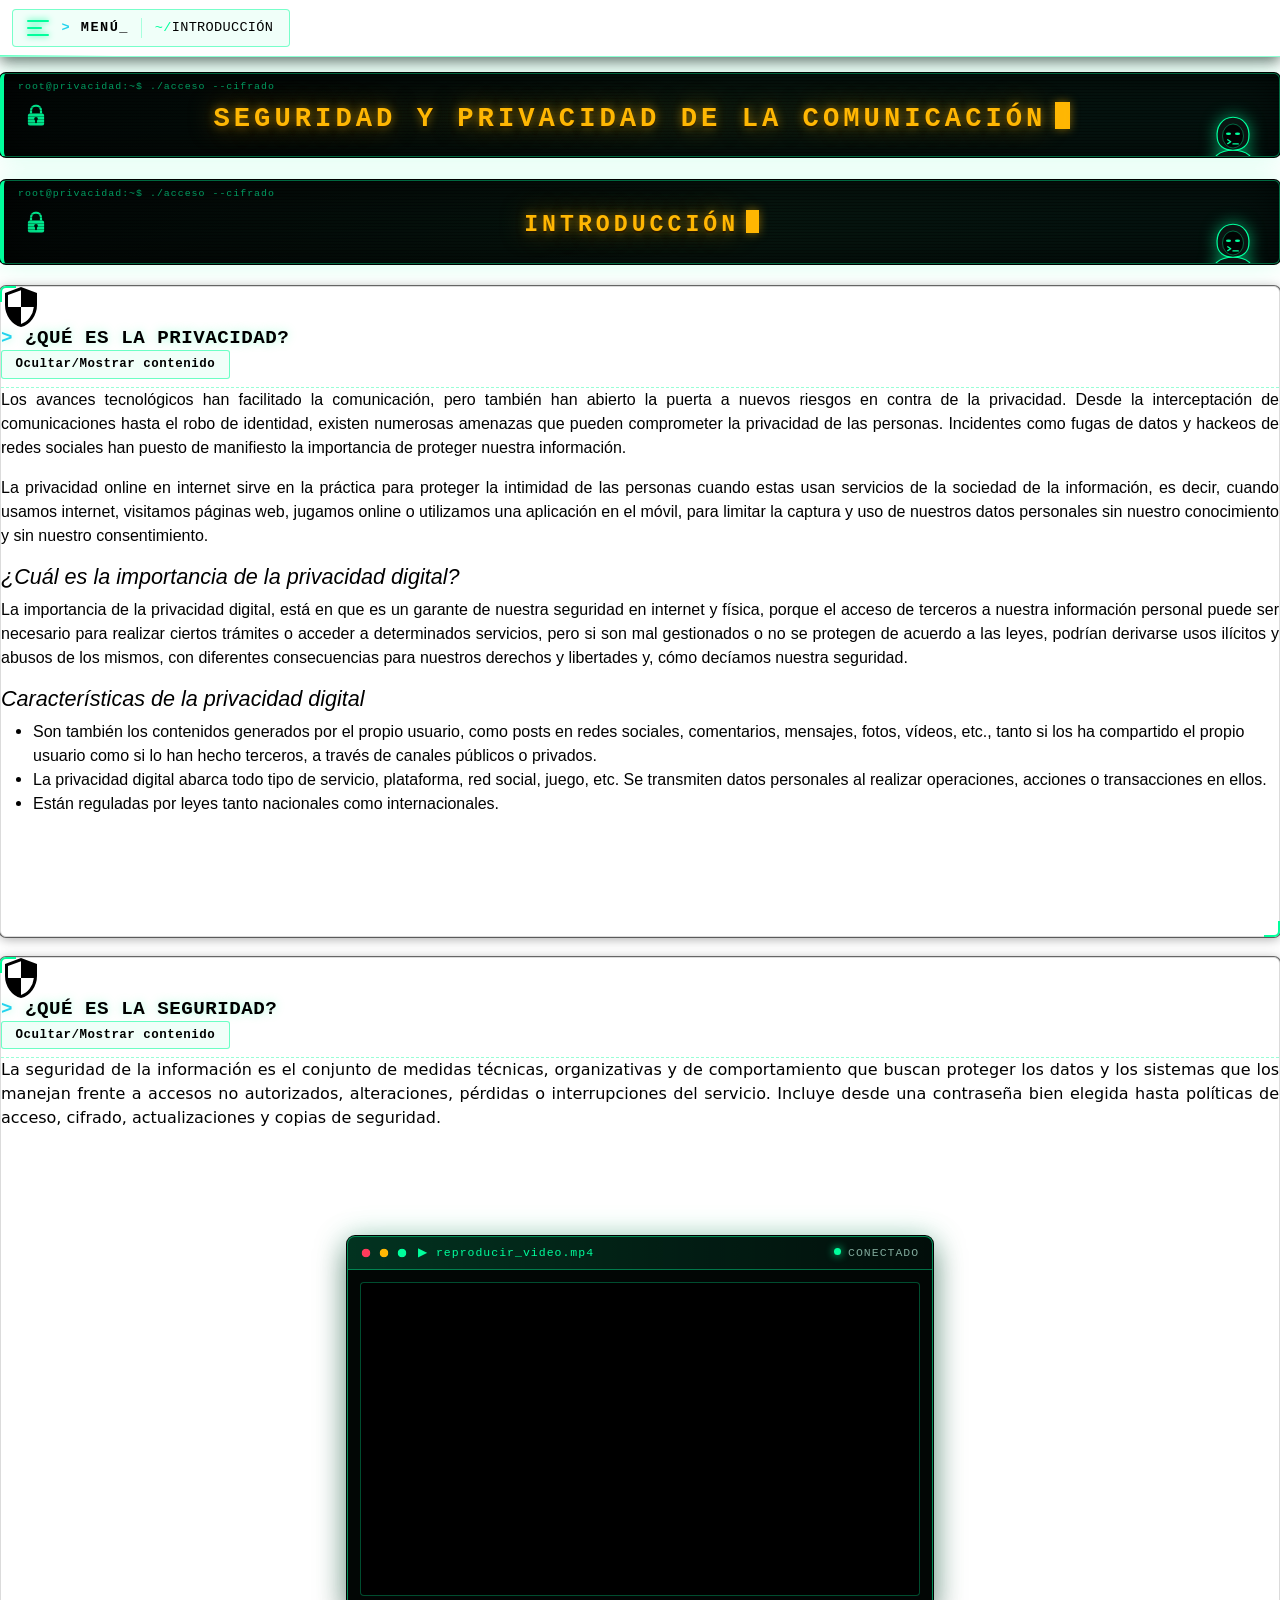
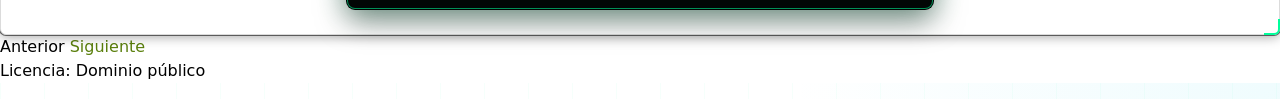
<file: seguridad-y-privacidad-de-la-comunicacion_web/index.html>
<!DOCTYPE html>
<html lang="es" id="exe-index">
<head>
<meta charset="utf-8">
<meta name="generator" content="eXeLearning v4.0.6">
<meta name="viewport" content="width=device-width, initial-scale=1">
<meta name="exe-pass-score" content="5">
<title>Seguridad y Privacidad de la Comunicación</title>
<link rel="icon" type="image/x-icon" href="libs/favicon.ico">
<script>document.querySelector("html").classList.add("js");</script><script src="libs/jquery/jquery.min.js"> </script><script src="libs/common_i18n.js"> </script><script src="libs/common.js"> </script><script src="libs/exe_export.js"> </script><script src="libs/bootstrap/bootstrap.bundle.min.js"> </script><link rel="stylesheet" href="libs/bootstrap/bootstrap.min.css">
<script src="idevices/text/text.js"></script><link rel="stylesheet" href="idevices/text/text.css">
<link rel="stylesheet" href="content/css/base.css"><script src="theme/style.js"> </script><link rel="stylesheet" href="theme/content.css">
</head>
<body class="exe-export exe-web-site">
<script>document.body.className+=" js"</script>
<div class="exe-content exe-export pre-js siteNav-hidden"><a href="#ebb92791-56df-4871-819d-9827d9f3313c" id="skipNav">Skip to content</a> <nav id="siteNav">
<ul>
<li class="active"> <a href="index.html" class="active main-node no-ch">INTRODUCCIÓN</a>
</li>
<li> <a href="html/objetivo.html" class="no-ch">OBJETIVO</a>
</li>
<li> <a href="html/desarrollo-de-temas.html" class="daddy">DESARROLLO DE TEMAS</a>
<ul class="other-section">
<li> <a href="html/comunicacion-digital-y-sus-riesgos.html" class="no-ch">COMUNICACIÓN DIGITAL Y SUS RIESGOS</a>
</li>
<li> <a href="html/ataques-ciberneticos.html" class="no-ch">ATAQUES CIBERNÉTICOS</a>
</li>
<li> <a href="html/malware.html" class="no-ch">MALWARE</a>
</li>
<li> <a href="html/dark-web.html" class="no-ch">DARK WEB</a>
</li>
<li> <a href="html/seguridad-de-los-datos.html" class="no-ch">SEGURIDAD DE LOS DATOS</a>
</li>
<li> <a href="html/que-hacer-si-eres-victima-de-un-fraude.html" class="no-ch">QUÉ HACER SI ERES VICTIMA DE UN FRAUDE</a>
</li>
</ul>
</li>
<li> <a href="html/cuestionario.html" class="no-ch">CUESTIONARIO</a>
</li>
<li> <a href="html/referencias.html" class="no-ch">REFERENCIAS</a>
</li>
<li> <a href="html/prompts.html" class="no-ch">PROMPTS</a>
</li>
</ul>
</nav><main id="ebb92791-56df-4871-819d-9827d9f3313c" class="page"> 
<header class="main-header">
<div class="package-header"><p class="package-title">Seguridad y Privacidad de la Comunicación</p></div>
<div class="page-header"><h1 class="page-title">INTRODUCCIÓN</h1></div>
</header><div id="page-content-ebb92791-56df-4871-819d-9827d9f3313c" class="page-content">
<article id="block-mvhnlk3l-m080858y5" class="box">
<header class="box-head">
<div class="box-icon exe-icon">
<span class="exe-material-icon" style="--exe-material-icon-url:url('data:image/svg+xml;utf8,%3Csvg%20xmlns%3D%22http%3A%2F%2Fwww.w3.org%2F2000%2Fsvg%22%20width%3D%2248%22%20height%3D%2248%22%20viewBox%3D%220%20-960%20960%20960%22%3E%3Cpath%20d%3D%22M480-80q-140-35-230-162.5T160-522v-238l320-120%20320%20120v238q0%20152-90%20279.5T480-80Zm0-62q106-35%20175.5-128.5T737-480H480v-335l-260%2097v196q0%2012%20.5%2020.5T223-480h257v338Z%22%2F%3E%3C%2Fsvg%3E');" aria-hidden="true"></span>
</div>
<h1 class="box-title">¿QUÉ ES LA PRIVACIDAD?</h1>
<button class="box-toggle box-toggle-on" title="Toggle content">
<span>Toggle content</span>
</button></header>
<div class="box-content">
<div id="idevice-1792559424511-eyf18ffo0" class="idevice_node text" data-idevice-path="idevices/text/" data-idevice-type="text" data-idevice-component-type="json" data-idevice-json-data="{&quot;ideviceId&quot;:&quot;idevice-1792559424511-eyf18ffo0&quot;}">
<div class="exe-text-template">
    <p style="text-align: justify;"><span style="font-family: helvetica, arial, sans-serif;">Los avances tecnológicos han facilitado la comunicación, pero también han abierto la puerta a nuevos riesgos en contra de la privacidad. Desde la interceptación de comunicaciones hasta el robo de identidad, existen numerosas amenazas que pueden comprometer la privacidad de las personas. Incidentes como fugas de datos y hackeos de redes sociales han puesto de manifiesto la importancia de proteger nuestra información.</span></p>
<p style="text-align: justify;"><span style="font-family: helvetica, arial, sans-serif;">La privacidad online en internet sirve en la práctica para proteger la intimidad de las personas cuando estas usan servicios de la sociedad de la información, es decir, cuando usamos internet, visitamos páginas web, jugamos online o utilizamos una aplicación en el móvil, para limitar la captura y uso de nuestros datos personales sin nuestro conocimiento y sin nuestro consentimiento.</span></p>
<h3 style="text-align: justify;"><em><span style="font-family: helvetica, arial, sans-serif;">¿Cuál es la importancia de la privacidad digital?</span></em></h3>
<p style="text-align: justify;"><span style="font-family: helvetica, arial, sans-serif;">La importancia de la privacidad digital, está en que es un garante de nuestra seguridad en internet y física, porque el acceso de terceros a nuestra información personal puede ser necesario para realizar ciertos trámites o acceder a determinados servicios, pero si son mal gestionados o no se protegen de acuerdo a las leyes, podrían derivarse usos ilícitos y abusos de los mismos, con diferentes consecuencias para nuestros derechos y libertades y, cómo decíamos nuestra seguridad.</span></p>
<h3 style="text-align: justify;"><span style="font-family: helvetica, arial, sans-serif;"><em>Características de la privacidad digital</em></span></h3>
<ul>
<li><span style="font-family: helvetica, arial, sans-serif;">Son también los contenidos generados por el propio usuario, como posts en redes sociales, comentarios, mensajes, fotos, vídeos, etc., tanto si los ha compartido el propio usuario como si lo han hecho terceros, a través de canales públicos o privados.</span></li>
<li><span style="font-family: helvetica, arial, sans-serif;">La privacidad digital abarca todo tipo de servicio, plataforma, red social, juego, etc. Se transmiten datos personales al realizar operaciones, acciones o transacciones en ellos.</span></li>
<li><span style="font-family: helvetica, arial, sans-serif;">Están reguladas por leyes tanto nacionales como internacionales.<br /><br /></span></li>
</ul>
<p><span style="font-family: helvetica, arial, sans-serif;"></span><br /></p>
<p><br /></p>
</div>
</div>
</div>
</article><article id="block-mvid5z92-rrd4bw7ky" class="box">
<header class="box-head">
<div class="box-icon exe-icon">
<span class="exe-material-icon" style="--exe-material-icon-url:url('data:image/svg+xml;utf8,%3Csvg%20xmlns%3D%22http%3A%2F%2Fwww.w3.org%2F2000%2Fsvg%22%20width%3D%2248%22%20height%3D%2248%22%20viewBox%3D%220%20-960%20960%20960%22%3E%3Cpath%20d%3D%22M480-80q-140-35-230-162.5T160-522v-238l320-120%20320%20120v238q0%20152-90%20279.5T480-80Zm0-62q106-35%20175.5-128.5T737-480H480v-335l-260%2097v196q0%2012%20.5%2020.5T223-480h257v338Z%22%2F%3E%3C%2Fsvg%3E');" aria-hidden="true"></span>
</div>
<h1 class="box-title">¿QUÉ ES LA SEGURIDAD?</h1>
<button class="box-toggle box-toggle-on" title="Toggle content">
<span>Toggle content</span>
</button></header>
<div class="box-content">
<div id="idevice-mvid5z93-irjhwxo6o" class="idevice_node text" data-idevice-path="idevices/text/" data-idevice-type="text" data-idevice-component-type="json" data-idevice-json-data="{&quot;ideviceId&quot;:&quot;idevice-mvid5z93-irjhwxo6o&quot;}">
<div class="exe-text-template">
    <p style="text-align: justify;">La seguridad de la información es el conjunto de medidas técnicas, organizativas y de comportamiento que buscan proteger los datos y los sistemas que los manejan frente a accesos no autorizados, alteraciones, pérdidas o interrupciones del servicio. Incluye desde una contraseña bien elegida hasta políticas de acceso, cifrado, actualizaciones y copias de seguridad.</p>
<p><span style="font-family: helvetica, arial, sans-serif;"></span><br /></p>
<p><br /></p>
</div>
</div><div id="idevice-1792610304943-hxqbh1qv2" class="idevice_node text" data-idevice-path="idevices/text/" data-idevice-type="text" data-idevice-component-type="json" data-idevice-json-data="{&quot;ideviceId&quot;:&quot;idevice-1792610304943-hxqbh1qv2&quot;}">
<div class="exe-text-template">
    <p style="text-align: center;"><iframe width="560" height="314" src="https://www.youtube.com/embed/rHDTJQKW2y8?si=7HgC1B48AHQ8g0Qu" allowfullscreen="allowfullscreen" referrerpolicy="strict-origin-when-cross-origin"></iframe></p>
<p style="text-align: center;"></p>
</div>
</div>
</div>
</article>
</div></main><div class="nav-buttons">
<span class="nav-button nav-button-left" aria-hidden="true"><span>Anterior</span></span>
<a href="html/objetivo.html" title="Siguiente" class="nav-button nav-button-right"><span>Siguiente</span></a>
</div>
<footer id="siteFooter"><div id="siteFooterContent"> <div id="packageLicense" class=""> <p> <span class="license-label">Licencia: </span><span class="license">Dominio público</span></p>
</div>
</div></footer>
</div>

</body>
</html>
</file>
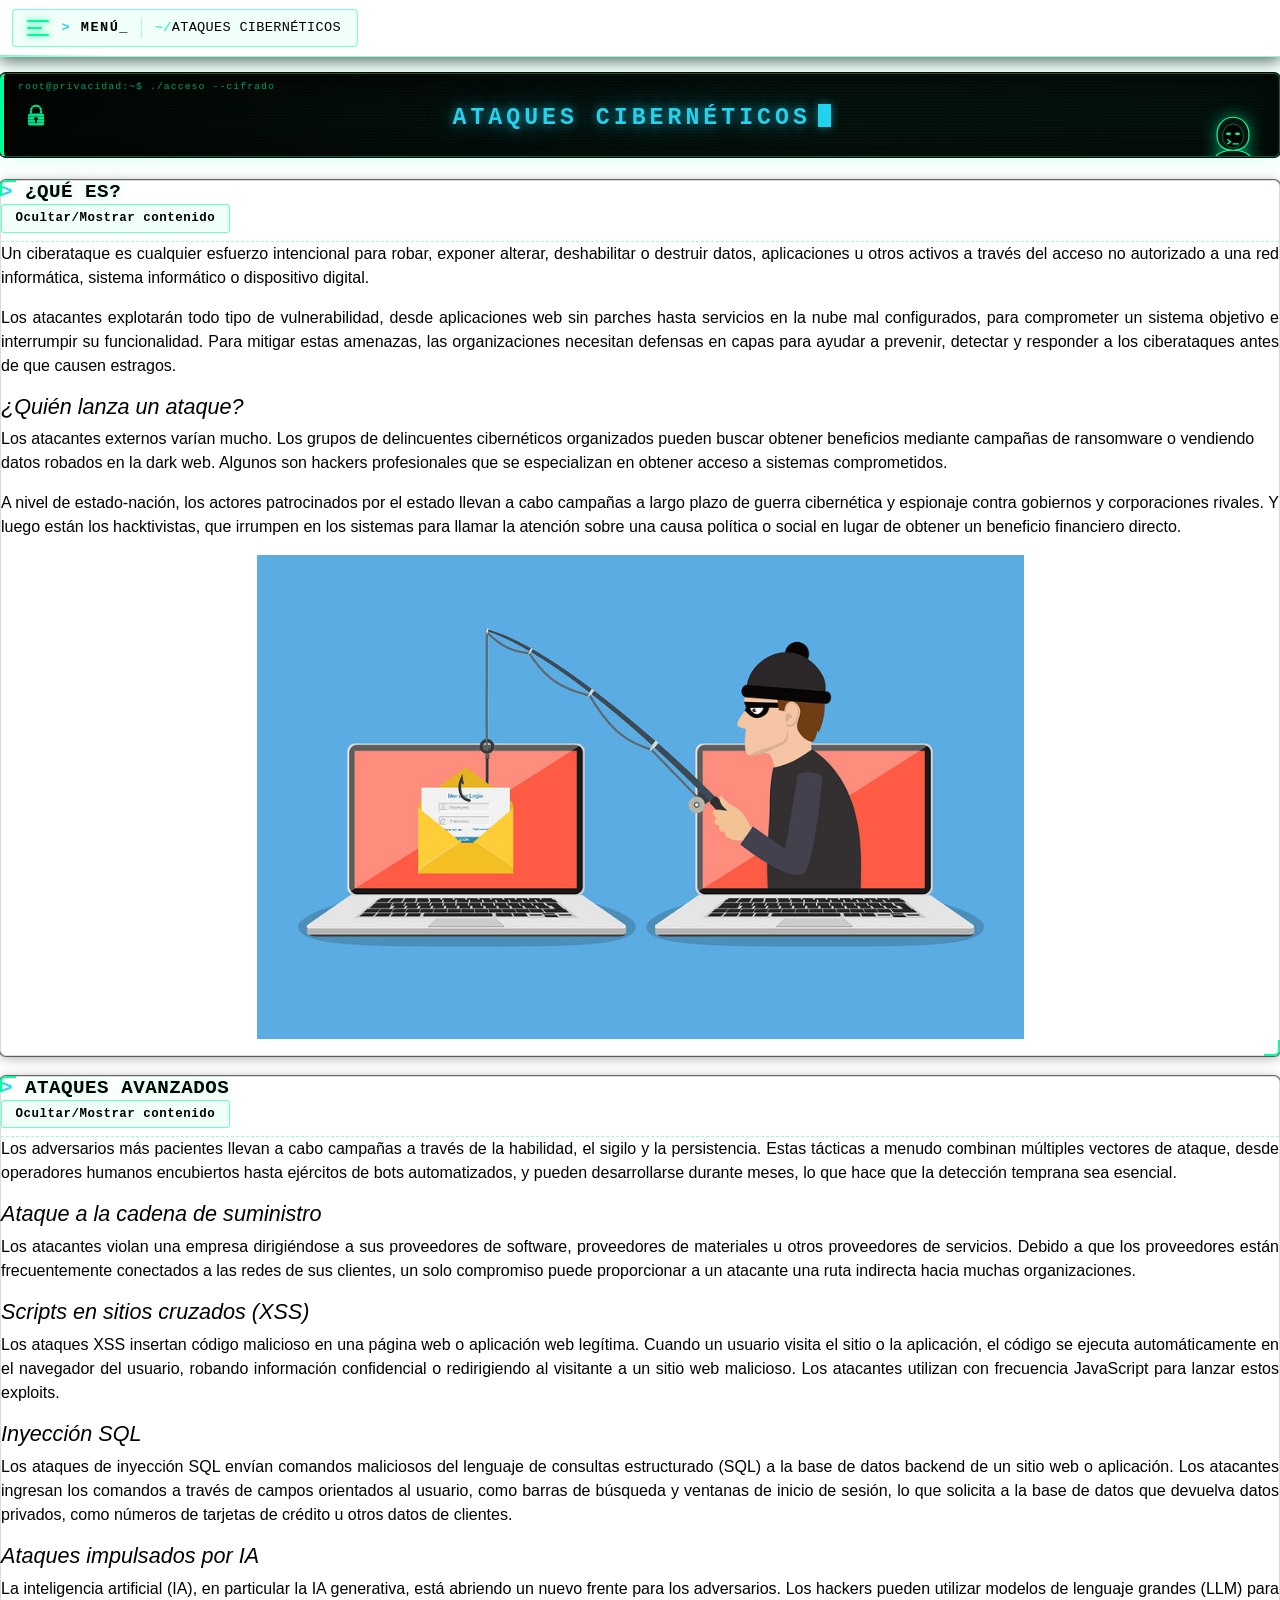
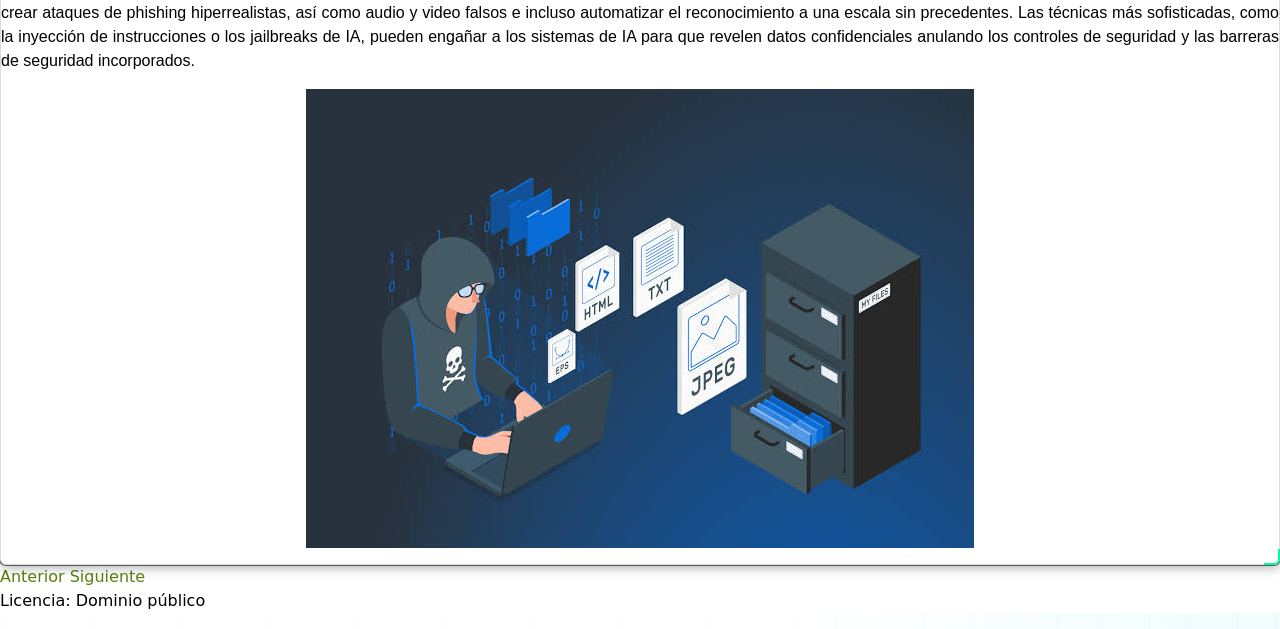
<file: seguridad-y-privacidad-de-la-comunicacion_web/html/ataques-ciberneticos.html>
<!DOCTYPE html>
<html lang="es" id="exe-page-mvj1wdok-emo0sahao">
<head>
<meta charset="utf-8">
<meta name="generator" content="eXeLearning v4.0.6">
<meta name="viewport" content="width=device-width, initial-scale=1">
<meta name="exe-pass-score" content="5">
<title>ATAQUES CIBERNÉTICOS | Seguridad y Privacidad de la Comunicación</title>
<link rel="icon" type="image/x-icon" href="../libs/favicon.ico">
<script>document.querySelector("html").classList.add("js");</script><script src="../libs/jquery/jquery.min.js"> </script><script src="../libs/common_i18n.js"> </script><script src="../libs/common.js"> </script><script src="../libs/exe_export.js"> </script><script src="../libs/bootstrap/bootstrap.bundle.min.js"> </script><link rel="stylesheet" href="../libs/bootstrap/bootstrap.min.css">
<script src="../idevices/text/text.js"></script><link rel="stylesheet" href="../idevices/text/text.css">
<link rel="stylesheet" href="../content/css/base.css"><script src="../theme/style.js"> </script><link rel="stylesheet" href="../theme/content.css">
</head>
<body class="exe-export exe-web-site">
<script>document.body.className+=" js"</script>
<div class="exe-content exe-export pre-js siteNav-hidden"><a href="#page-mvj1wdok-emo0sahao" id="skipNav">Skip to content</a> <nav id="siteNav">
<ul>
<li> <a href="../index.html" class="main-node no-ch">INTRODUCCIÓN</a>
</li>
<li> <a href="../html/objetivo.html" class="no-ch">OBJETIVO</a>
</li>
<li class="current-page-parent"> <a href="../html/desarrollo-de-temas.html" class="daddy">DESARROLLO DE TEMAS</a>
<ul class="other-section">
<li> <a href="../html/comunicacion-digital-y-sus-riesgos.html" class="no-ch">COMUNICACIÓN DIGITAL Y SUS RIESGOS</a>
</li>
<li class="active"> <a href="../html/ataques-ciberneticos.html" class="active no-ch">ATAQUES CIBERNÉTICOS</a>
</li>
<li> <a href="../html/malware.html" class="no-ch">MALWARE</a>
</li>
<li> <a href="../html/dark-web.html" class="no-ch">DARK WEB</a>
</li>
<li> <a href="../html/seguridad-de-los-datos.html" class="no-ch">SEGURIDAD DE LOS DATOS</a>
</li>
<li> <a href="../html/que-hacer-si-eres-victima-de-un-fraude.html" class="no-ch">QUÉ HACER SI ERES VICTIMA DE UN FRAUDE</a>
</li>
</ul>
</li>
<li> <a href="../html/cuestionario.html" class="no-ch">CUESTIONARIO</a>
</li>
<li> <a href="../html/referencias.html" class="no-ch">REFERENCIAS</a>
</li>
<li> <a href="../html/prompts.html" class="no-ch">PROMPTS</a>
</li>
</ul>
</nav><main id="page-mvj1wdok-emo0sahao" class="page"> 
<header class="main-header">
<div class="package-header"><p class="package-title">Seguridad y Privacidad de la Comunicación</p></div>
<div class="page-header"><h1 class="page-title">ATAQUES CIBERNÉTICOS</h1></div>
</header><div id="page-content-page-mvj1wdok-emo0sahao" class="page-content">
<article id="block-mvjsylsu-i1tm00uxz" class="box">
<header class="box-head no-icon">
<h1 class="box-title">¿QUÉ ES?</h1>
<button class="box-toggle box-toggle-on" title="Toggle content">
<span>Toggle content</span>
</button></header>
<div class="box-content">
<div id="idevice-1792689363677-8v18amh8e" class="idevice_node text" data-idevice-path="../idevices/text/" data-idevice-type="text" data-idevice-component-type="json" data-idevice-json-data="{&quot;ideviceId&quot;:&quot;idevice-1792689363677-8v18amh8e&quot;}">
<div class="exe-text-template">
    <p style="text-align: justify;"><span style="font-family: helvetica, arial, sans-serif;">Un ciberataque es cualquier esfuerzo intencional para robar, exponer alterar, deshabilitar o destruir datos, aplicaciones u otros activos a través del acceso no autorizado a una red informática, sistema informático o dispositivo digital.</span></p>
<p style="text-align: justify;"><span style="font-family: helvetica, arial, sans-serif;">Los atacantes explotarán todo tipo de vulnerabilidad, desde aplicaciones web sin parches hasta servicios en la nube mal configurados, para comprometer un sistema objetivo e interrumpir su funcionalidad. Para mitigar estas amenazas, las organizaciones necesitan defensas en capas para ayudar a prevenir, detectar y responder a los ciberataques antes de que causen estragos.</span></p>
<h3 style="text-align: justify;"><span style="color: #000000;"><em><span style="font-family: helvetica, arial, sans-serif;">¿Quién lanza un ataque?</span></em></span></h3>
<p><span style="font-family: helvetica, arial, sans-serif;">Los atacantes externos varían mucho. Los grupos de delincuentes cibernéticos organizados pueden buscar obtener beneficios mediante campañas de ransomware o vendiendo datos robados en la dark web. Algunos son hackers profesionales que se especializan en obtener acceso a sistemas comprometidos. </span></p>
<p><span style="font-family: helvetica, arial, sans-serif;">A nivel de estado-nación, los actores patrocinados por el estado llevan a cabo campañas a largo plazo de guerra cibernética y espionaje contra gobiernos y corporaciones rivales. Y luego están los hacktivistas, que irrumpen en los sistemas para llamar la atención sobre una causa política o social en lugar de obtener un beneficio financiero directo.</span><span style="font-family: helvetica, arial, sans-serif;"></span></p>
<p><span style="font-family: helvetica, arial, sans-serif;"><img src="../content/resources/bigstock-Login-Into-Account-In-Email-En-239697814.jpeg" width="767" height="483" alt="" style="display: block; margin-left: auto; margin-right: auto;" /></span></p>
</div>
</div>
</div>
</article><article id="block-mvjwrzgn-vosg3sc7z" class="box">
<header class="box-head no-icon">
<h1 class="box-title">ATAQUES AVANZADOS</h1>
<button class="box-toggle box-toggle-on" title="Toggle content">
<span>Toggle content</span>
</button></header>
<div class="box-content">
<div id="idevice-mvjwrzgn-s3l4wvwdv" class="idevice_node text" data-idevice-path="../idevices/text/" data-idevice-type="text" data-idevice-component-type="json" data-idevice-json-data="{&quot;ideviceId&quot;:&quot;idevice-mvjwrzgn-s3l4wvwdv&quot;}">
<div class="exe-text-template">
    <p style="text-align: justify;"><span style="font-family: helvetica, arial, sans-serif;">Los adversarios más pacientes llevan a cabo campañas a través de la habilidad, el sigilo y la persistencia. Estas tácticas a menudo combinan múltiples vectores de ataque, desde operadores humanos encubiertos hasta ejércitos de bots automatizados, y pueden desarrollarse durante meses, lo que hace que la detección temprana sea esencial.</span></p>
<h3 style="text-align: justify;"><span style="font-family: helvetica, arial, sans-serif;"><em>Ataque a la cadena de suministro</em></span></h3>
<p style="text-align: justify;"><span style="font-family: helvetica, arial, sans-serif;">Los atacantes violan una empresa dirigiéndose a sus proveedores de software, proveedores de materiales u otros proveedores de servicios. Debido a que los proveedores están frecuentemente conectados a las redes de sus clientes, un solo compromiso puede proporcionar a un atacante una ruta indirecta hacia muchas organizaciones.</span></p>
<h3 style="text-align: justify;"><span style="font-family: helvetica, arial, sans-serif;"><em>Scripts en sitios cruzados (XSS)</em></span></h3>
<p style="text-align: justify;"><span style="font-family: helvetica, arial, sans-serif;">Los ataques XSS insertan código malicioso en una página web o aplicación web legítima. Cuando un usuario visita el sitio o la aplicación, el código se ejecuta automáticamente en el navegador del usuario, robando información confidencial o redirigiendo al visitante a un sitio web malicioso. Los atacantes utilizan con frecuencia JavaScript para lanzar estos exploits.</span></p>
<h3 style="text-align: justify;"><em><span style="font-family: helvetica, arial, sans-serif;">Inyección SQL</span></em></h3>
<p style="text-align: justify;"><span style="font-family: helvetica, arial, sans-serif;">Los ataques de inyección SQL envían comandos maliciosos del lenguaje de consultas estructurado (SQL) a la base de datos backend de un sitio web o aplicación. Los atacantes ingresan los comandos a través de campos orientados al usuario, como barras de búsqueda y ventanas de inicio de sesión, lo que solicita a la base de datos que devuelva datos privados, como números de tarjetas de crédito u otros datos de clientes.</span></p>
<h3 style="text-align: justify;"><em><span style="font-family: helvetica, arial, sans-serif;">Ataques impulsados por IA</span></em></h3>
<p style="text-align: justify;"><span style="font-family: helvetica, arial, sans-serif;">La inteligencia artificial (IA), en particular la IA generativa, está abriendo un nuevo frente para los adversarios. Los hackers pueden utilizar modelos de lenguaje grandes (LLM) para crear ataques de phishing hiperrealistas, así como audio y video falsos e incluso automatizar el reconocimiento a una escala sin precedentes. Las técnicas más sofisticadas, como la inyección de instrucciones o los jailbreaks de IA, pueden engañar a los sistemas de IA para que revelen datos confidenciales anulando los controles de seguridad y las barreras de seguridad incorporados.</span></p>
<p><span style="font-family: helvetica, arial, sans-serif;"><img src="../content/resources/images (10).jpg" width="668" height="459" alt="" style="display: block; margin-left: auto; margin-right: auto;" /></span></p>
</div>
</div>
</div>
</article>
</div></main><div class="nav-buttons">
<a href="../html/comunicacion-digital-y-sus-riesgos.html" title="Anterior" class="nav-button nav-button-left"><span>Anterior</span></a>
<a href="../html/malware.html" title="Siguiente" class="nav-button nav-button-right"><span>Siguiente</span></a>
</div>
<footer id="siteFooter"><div id="siteFooterContent"> <div id="packageLicense" class=""> <p> <span class="license-label">Licencia: </span><span class="license">Dominio público</span></p>
</div>
</div></footer>
</div>

</body>
</html>
</file>
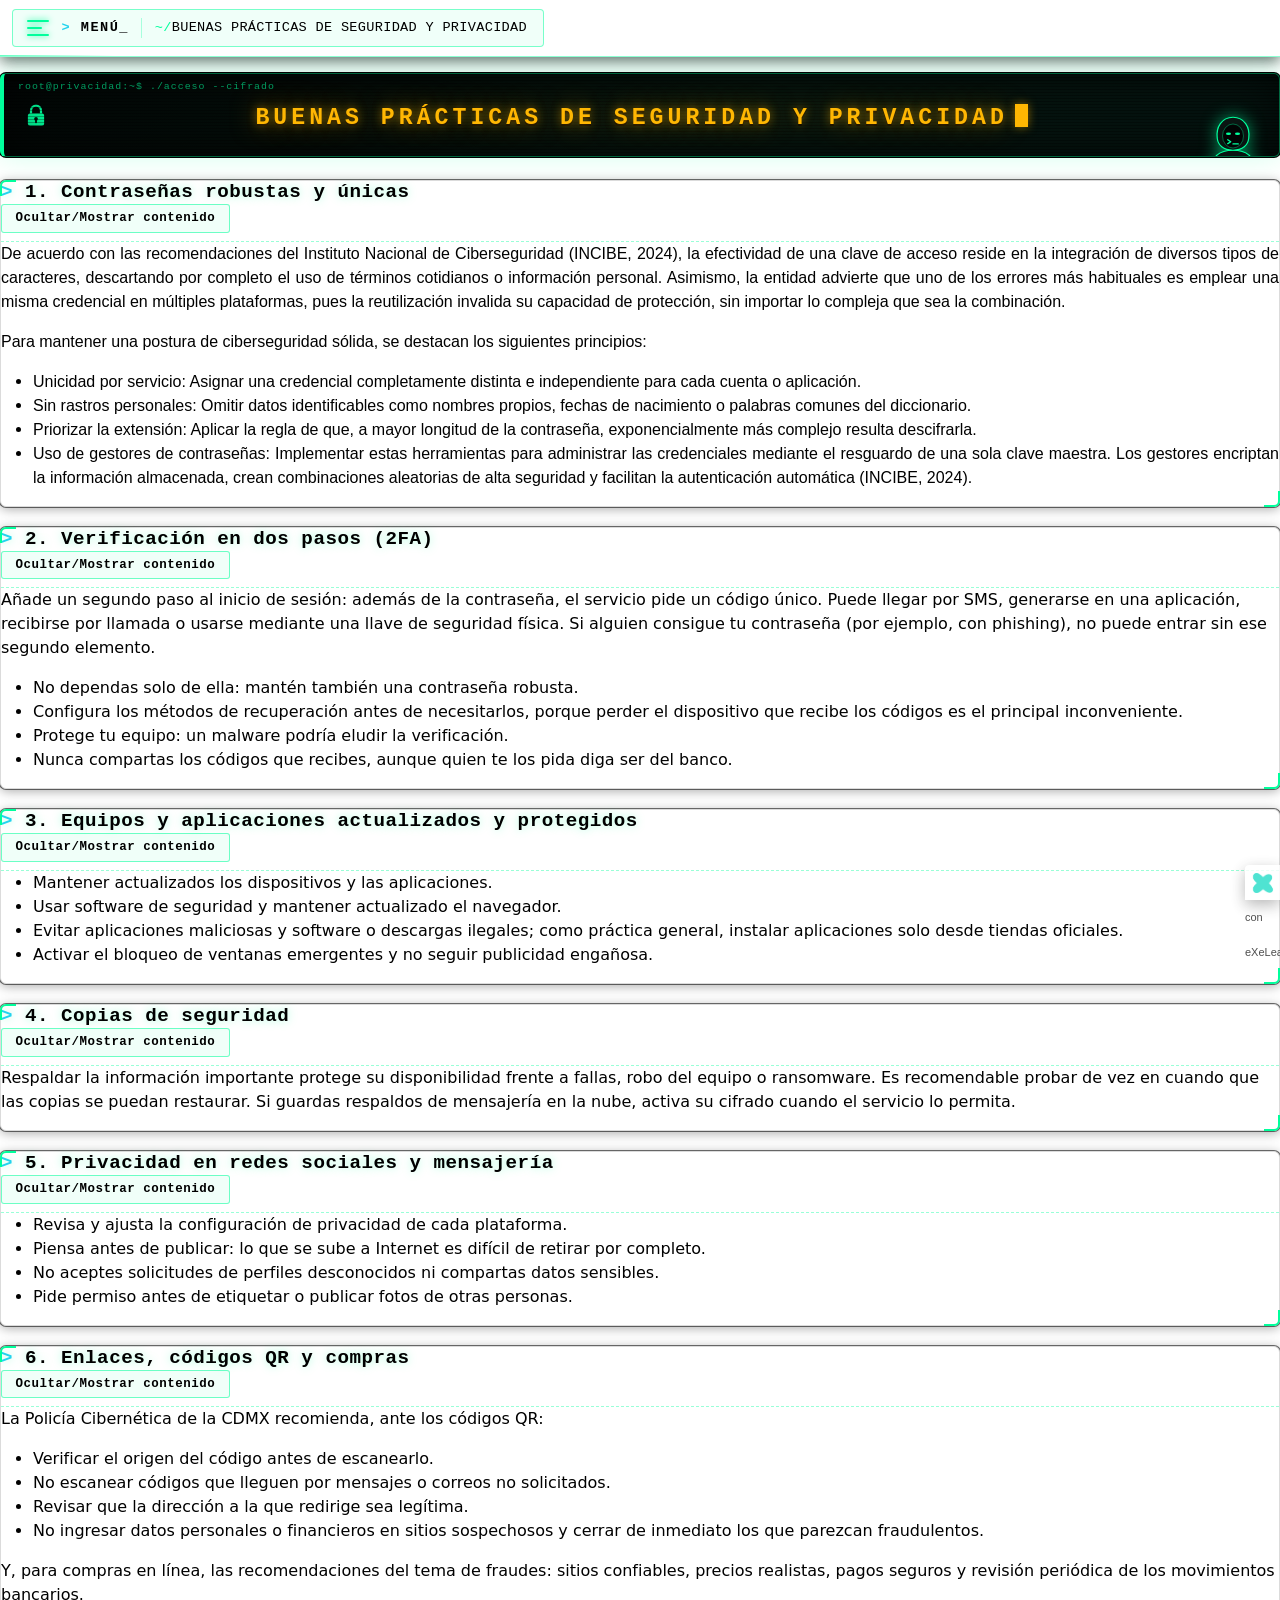
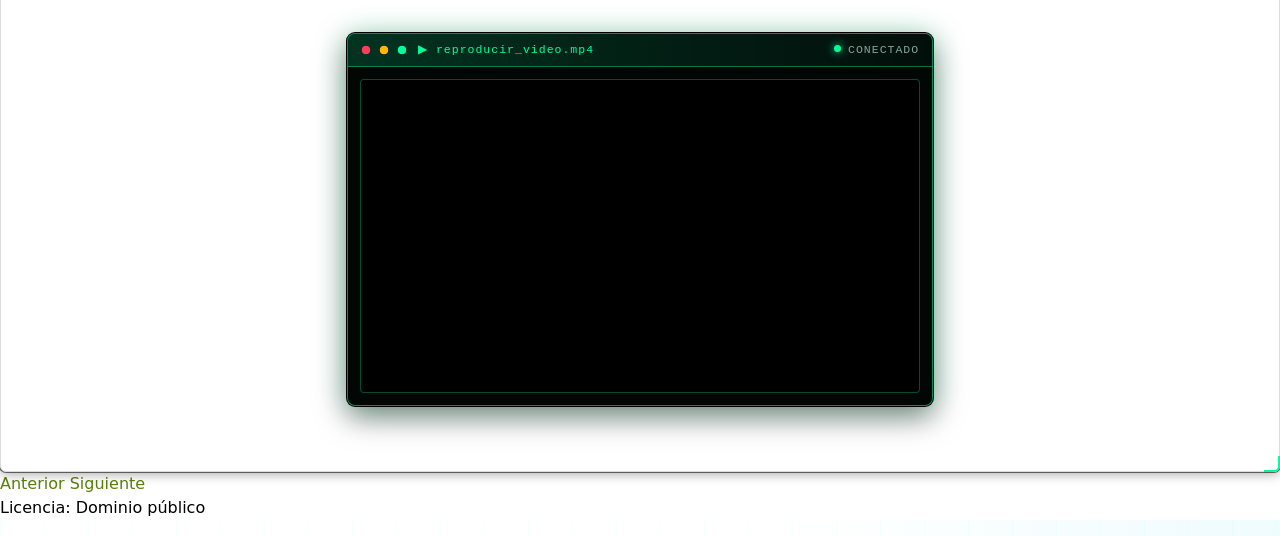
<file: seguridad-y-privacidad-de-la-comunicacion_web/html/buenas-practicas-de-seguridad-y-privacidad.html>
<!DOCTYPE html>
<html lang="es" id="exe-95F4710CEEFB4D938240">
<head>
<meta charset="utf-8">
<meta name="generator" content="eXeLearning v4.0.5">
<meta name="viewport" content="width=device-width, initial-scale=1">
<title>BUENAS PRÁCTICAS DE SEGURIDAD Y PRIVACIDAD | Seguridad y Privacidad de la Comunicación</title>
<link rel="icon" type="image/x-icon" href="../libs/favicon.ico">
<script>document.querySelector("html").classList.add("js");</script><script src="../libs/jquery/jquery.min.js"> </script><script src="../libs/common_i18n.js"> </script><script src="../libs/common.js"> </script><script src="../libs/exe_export.js"> </script><script src="../libs/bootstrap/bootstrap.bundle.min.js"> </script><link rel="stylesheet" href="../libs/bootstrap/bootstrap.min.css">
<script src="../idevices/text/text.js"></script><link rel="stylesheet" href="../idevices/text/text.css">
<link rel="stylesheet" href="../content/css/base.css"><script src="../theme/style.js"> </script><link rel="stylesheet" href="../theme/content.css">
</head>
<body class="exe-export exe-web-site">
<script>document.body.className+=" js"</script>
<div class="exe-content exe-export pre-js siteNav-hidden"><a href="#95F4710CEEFB4D938240" id="skipNav">Skip to content</a> <nav id="siteNav">
<ul>
<li> <a href="../index.html" class="main-node no-ch">INTRODUCCIÓN</a>
</li>
<li> <a href="../html/objetivo.html" class="no-ch">OBJETIVO</a>
</li>
<li class="current-page-parent"> <a href="../html/desarrollo-de-temas.html" class="daddy">DESARROLLO DE TEMAS</a>
<ul class="other-section">
<li> <a href="../html/ataques-ciberneticos.html" class="no-ch">ATAQUES CIBERNÉTICOS</a>
</li>
<li> <a href="../html/principios-de-la-seguridad-confidencialidad-integr.html" class="no-ch">PRINCIPIOS DE LA SEGURIDAD: CONFIDENCIALIDAD, INTEGRIDAD Y DISPONIBILIDAD</a>
</li>
<li> <a href="../html/comunicacion-digital-y-sus-riesgos.html" class="no-ch">COMUNICACIÓN DIGITAL Y SUS RIESGOS</a>
</li>
<li class="active"> <a href="../html/buenas-practicas-de-seguridad-y-privacidad.html" class="active no-ch">BUENAS PRÁCTICAS DE SEGURIDAD Y PRIVACIDAD</a>
</li>
<li> <a href="../html/marco-legal-en-mexico.html" class="no-ch">MARCO LEGAL EN MÉXICO</a>
</li>
<li> <a href="../html/que-hacer-si-eres-victima-de-un-fraude.html" class="no-ch">QUÉ HACER SI ERES VICTIMA DE UN FRAUDE</a>
</li>
</ul>
</li>
<li> <a href="../html/referencias.html" class="no-ch">REFERENCIAS</a>
</li>
</ul>
</nav><main id="95F4710CEEFB4D938240" class="page"> 
<header class="main-header">
<div class="package-header"><p class="package-title">Seguridad y Privacidad de la Comunicación</p></div>
<div class="page-header"><h1 class="page-title">BUENAS PRÁCTICAS DE SEGURIDAD Y PRIVACIDAD</h1></div>
</header><div id="page-content-95F4710CEEFB4D938240" class="page-content">
<article id="55F82A143AEE4AE4AB1A" class="box">
<header class="box-head no-icon">
<h1 class="box-title">1. Contraseñas robustas y únicas</h1>
<button class="box-toggle box-toggle-on" title="Toggle content">
<span>Toggle content</span>
</button></header>
<div class="box-content">
<div id="2B2219844E26465F8B8B" class="idevice_node text" data-idevice-path="../idevices/text/" data-idevice-type="text" data-idevice-component-type="json" data-idevice-json-data="{&quot;ideviceId&quot;:&quot;2B2219844E26465F8B8B&quot;}">
<div class="exe-text-template">
    <p style="text-align: justify;"><span style="font-family: helvetica, arial, sans-serif;">De acuerdo con las recomendaciones del Instituto Nacional de Ciberseguridad (INCIBE, 2024), la efectividad de una clave de acceso reside en la integración de diversos tipos de caracteres, descartando por completo el uso de términos cotidianos o información personal. Asimismo, la entidad advierte que uno de los errores más habituales es emplear una misma credencial en múltiples plataformas, pues la reutilización invalida su capacidad de protección, sin importar lo compleja que sea la combinación.</span></p>
<p style="text-align: justify;"><span style="font-family: helvetica, arial, sans-serif;">Para mantener una postura de ciberseguridad sólida, se destacan los siguientes principios:</span></p>
<ul>
<li style="text-align: justify;"><span style="font-family: helvetica, arial, sans-serif;">Unicidad por servicio: Asignar una credencial completamente distinta e independiente para cada cuenta o aplicación.</span></li>
<li style="text-align: justify;"><span style="font-family: helvetica, arial, sans-serif;">Sin rastros personales: Omitir datos identificables como nombres propios, fechas de nacimiento o palabras comunes del diccionario.</span></li>
<li style="text-align: justify;"><span style="font-family: helvetica, arial, sans-serif;">Priorizar la extensión: Aplicar la regla de que, a mayor longitud de la contraseña, exponencialmente más complejo resulta descifrarla.</span></li>
<li style="text-align: justify;"><span style="font-family: helvetica, arial, sans-serif;">Uso de gestores de contraseñas: Implementar estas herramientas para administrar las credenciales mediante el resguardo de una sola clave maestra. Los gestores encriptan la información almacenada, crean combinaciones aleatorias de alta seguridad y facilitan la autenticación automática (INCIBE, 2024).</span></li>
</ul>
</div>
</div>
</div>
</article><article id="60BF8B1D27B4431D94F3" class="box">
<header class="box-head no-icon">
<h1 class="box-title">2. Verificación en dos pasos (2FA)</h1>
<button class="box-toggle box-toggle-on" title="Toggle content">
<span>Toggle content</span>
</button></header>
<div class="box-content">
<div id="E25FA23E61724937A1D4" class="idevice_node text" data-idevice-path="../idevices/text/" data-idevice-type="text" data-idevice-component-type="json" data-idevice-json-data="{&quot;ideviceId&quot;:&quot;E25FA23E61724937A1D4&quot;}">
<div class="exe-text-template">
    <p>Añade un segundo paso al inicio de sesión: además de la contraseña, el servicio pide un código único. Puede llegar por SMS, generarse en una aplicación, recibirse por llamada o usarse mediante una llave de seguridad física. Si alguien consigue tu contraseña (por ejemplo, con phishing), no puede entrar sin ese segundo elemento.</p>
<ul>
<li>No dependas solo de ella: mantén también una contraseña robusta.</li>
<li>Configura los métodos de recuperación antes de necesitarlos, porque perder el dispositivo que recibe los códigos es el principal inconveniente.</li>
<li>Protege tu equipo: un malware podría eludir la verificación.</li>
<li>Nunca compartas los códigos que recibes, aunque quien te los pida diga ser del banco.</li>
</ul>
</div>
</div>
</div>
</article><article id="82CD2444433545829AA7" class="box">
<header class="box-head no-icon">
<h1 class="box-title">3. Equipos y aplicaciones actualizados y protegidos</h1>
<button class="box-toggle box-toggle-on" title="Toggle content">
<span>Toggle content</span>
</button></header>
<div class="box-content">
<div id="FB324256473C4BD5985F" class="idevice_node text" data-idevice-path="../idevices/text/" data-idevice-type="text" data-idevice-component-type="json" data-idevice-json-data="{&quot;ideviceId&quot;:&quot;FB324256473C4BD5985F&quot;}">
<div class="exe-text-template">
    <ul>
<li>Mantener actualizados los dispositivos y las aplicaciones.</li>
<li>Usar software de seguridad y mantener actualizado el navegador.</li>
<li>Evitar aplicaciones maliciosas y software o descargas ilegales; como práctica general, instalar aplicaciones solo desde tiendas oficiales.</li>
<li>Activar el bloqueo de ventanas emergentes y no seguir publicidad engañosa.</li>
</ul>
</div>
</div>
</div>
</article><article id="8C6741C9D772416AA690" class="box">
<header class="box-head no-icon">
<h1 class="box-title">4. Copias de seguridad</h1>
<button class="box-toggle box-toggle-on" title="Toggle content">
<span>Toggle content</span>
</button></header>
<div class="box-content">
<div id="97EE771B23554B8C9BBD" class="idevice_node text" data-idevice-path="../idevices/text/" data-idevice-type="text" data-idevice-component-type="json" data-idevice-json-data="{&quot;ideviceId&quot;:&quot;97EE771B23554B8C9BBD&quot;}">
<div class="exe-text-template">
    <p>Respaldar la información importante protege su disponibilidad frente a fallas, robo del equipo o ransomware. Es recomendable probar de vez en cuando que las copias se puedan restaurar. Si guardas respaldos de mensajería en la nube, activa su cifrado cuando el servicio lo permita.</p>
</div>
</div>
</div>
</article><article id="733F649ABE6F4F1091F3" class="box">
<header class="box-head no-icon">
<h1 class="box-title">5. Privacidad en redes sociales y mensajería</h1>
<button class="box-toggle box-toggle-on" title="Toggle content">
<span>Toggle content</span>
</button></header>
<div class="box-content">
<div id="DDA809AB5E2C4259AD92" class="idevice_node text" data-idevice-path="../idevices/text/" data-idevice-type="text" data-idevice-component-type="json" data-idevice-json-data="{&quot;ideviceId&quot;:&quot;DDA809AB5E2C4259AD92&quot;}">
<ul><li>Revisa y ajusta la configuración de privacidad de cada plataforma.</li><li>Piensa antes de publicar: lo que se sube a Internet es difícil de retirar por completo.</li><li>No aceptes solicitudes de perfiles desconocidos ni compartas datos sensibles.</li><li>Pide permiso antes de etiquetar o publicar fotos de otras personas.</li></ul>
</div>
</div>
</article><article id="BC5710E7C49B4D0DBC31" class="box">
<header class="box-head no-icon">
<h1 class="box-title">6. Enlaces, códigos QR y compras</h1>
<button class="box-toggle box-toggle-on" title="Toggle content">
<span>Toggle content</span>
</button></header>
<div class="box-content">
<div id="EC125A861B8A4BD1B928" class="idevice_node text" data-idevice-path="../idevices/text/" data-idevice-type="text" data-idevice-component-type="json" data-idevice-json-data="{&quot;ideviceId&quot;:&quot;EC125A861B8A4BD1B928&quot;}">
<div class="exe-text-template">
    <p>La Policía Cibernética de la CDMX recomienda, ante los códigos QR:</p>
<ul>
<li>Verificar el origen del código antes de escanearlo.</li>
<li>No escanear códigos que lleguen por mensajes o correos no solicitados.</li>
<li>Revisar que la dirección a la que redirige sea legítima.</li>
<li>No ingresar datos personales o financieros en sitios sospechosos y cerrar de inmediato los que parezcan fraudulentos.</li>
</ul>
<p>Y, para compras en línea, las recomendaciones del tema de fraudes: sitios confiables, precios realistas, pagos seguros y revisión periódica de los movimientos bancarios.</p>
</div>
</div><div id="idevice-1792609851415-pe2yisgtd" class="idevice_node text" data-idevice-path="../idevices/text/" data-idevice-type="text" data-idevice-component-type="json" data-idevice-json-data="{&quot;ideviceId&quot;:&quot;idevice-1792609851415-pe2yisgtd&quot;}">
<div class="exe-text-template">
    <p style="text-align: center;"><iframe width="560" height="314" src="https://www.youtube.com/embed/MXf-YGQr6jI?si=dt05M6hnueDVK50j" allowfullscreen="allowfullscreen" referrerpolicy="strict-origin-when-cross-origin"></iframe></p>
<p><br /></p>
</div>
</div>
</div>
</article>
</div></main><div class="nav-buttons">
<a href="../html/comunicacion-digital-y-sus-riesgos.html" title="Anterior" class="nav-button nav-button-left"><span>Anterior</span></a>
<a href="../html/marco-legal-en-mexico.html" title="Siguiente" class="nav-button nav-button-right"><span>Siguiente</span></a>
</div>
<footer id="siteFooter"><div id="siteFooterContent"> <div id="packageLicense" class=""> <p> <span class="license-label">Licencia: </span><span class="license">Dominio público</span></p>
</div>
</div></footer>
</div>
<p id="made-with-eXe"> <a href="https://exelearning.net/" target="_blank" rel="noopener"> <span>Creado con eXeLearning <span>(Ventana nueva)</span></span></a></p>
</body>
</html>
</file>
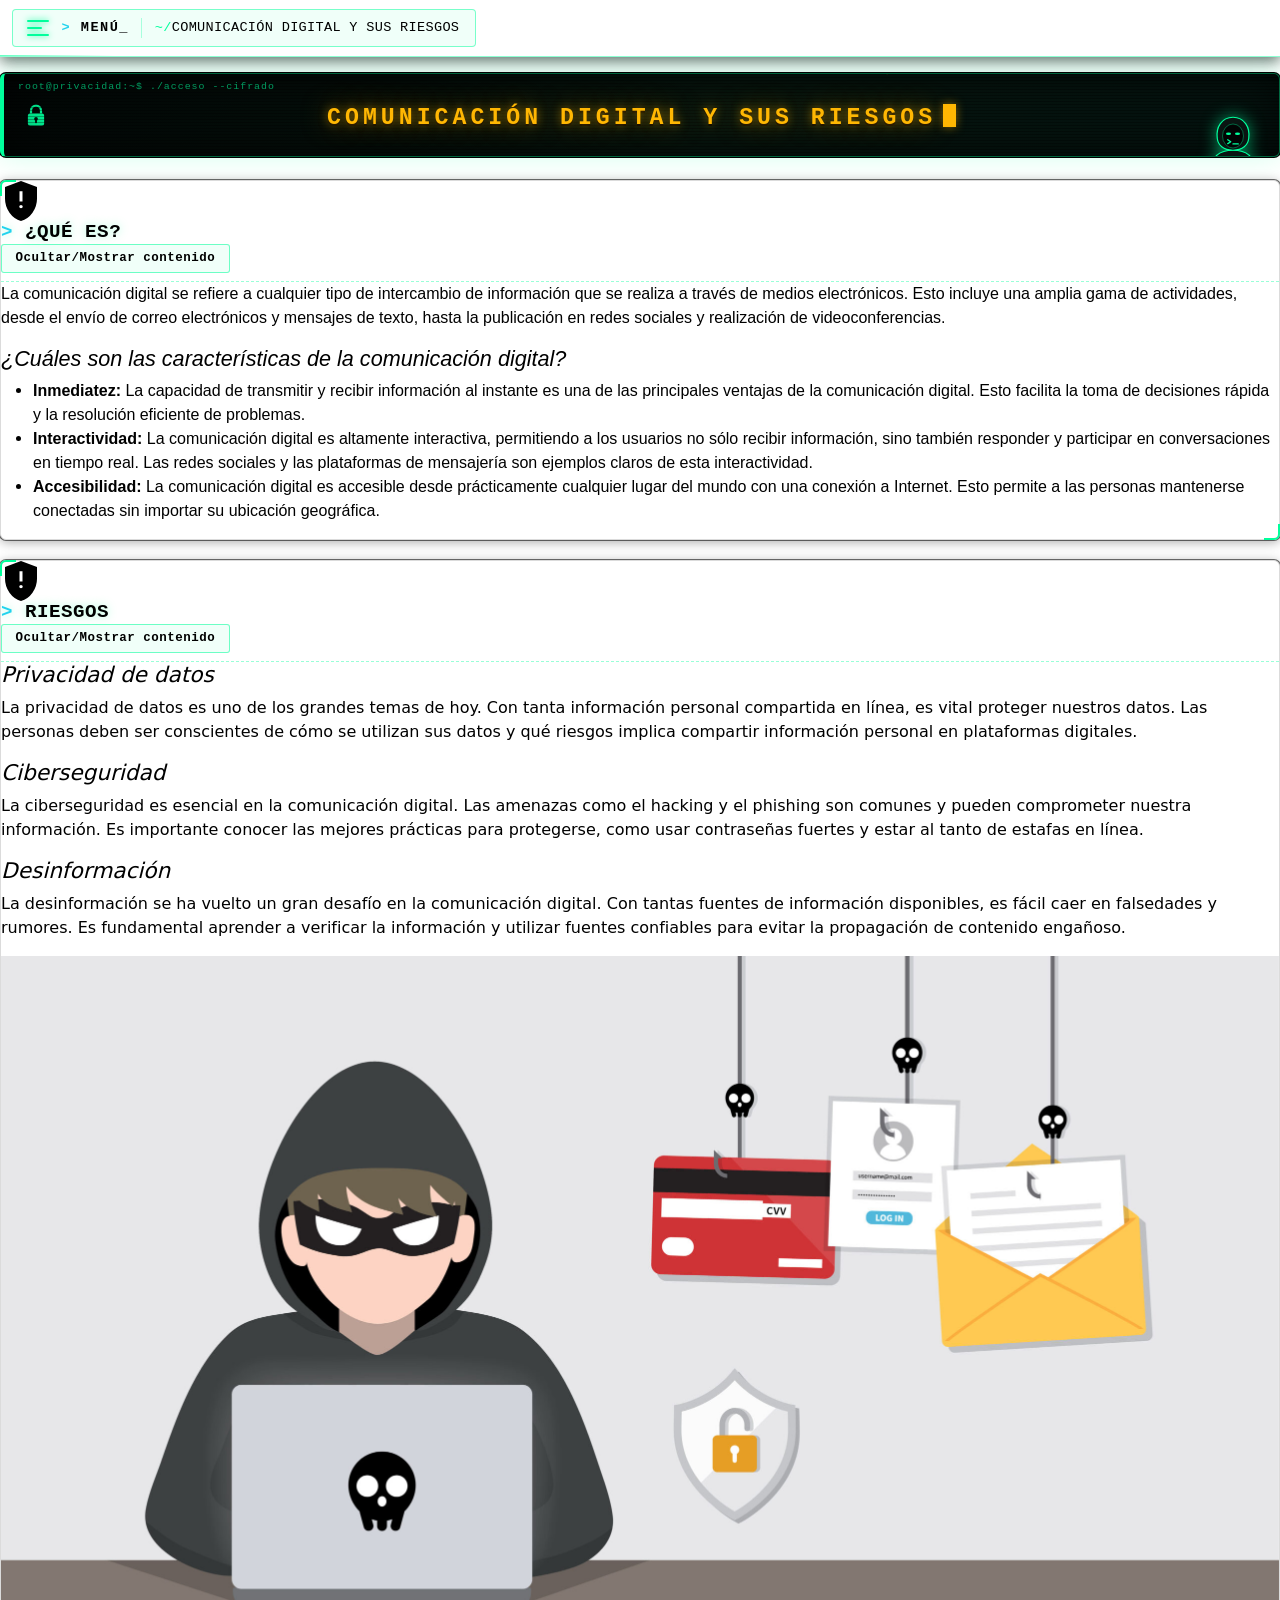
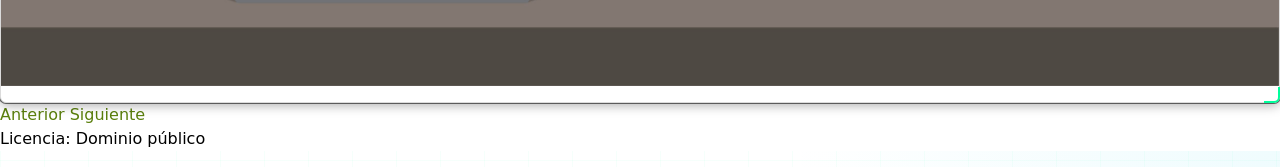
<file: seguridad-y-privacidad-de-la-comunicacion_web/html/comunicacion-digital-y-sus-riesgos.html>
<!DOCTYPE html>
<html lang="es" id="exe-page-mvifhoo1-7rrjq3h55">
<head>
<meta charset="utf-8">
<meta name="generator" content="eXeLearning v4.0.6">
<meta name="viewport" content="width=device-width, initial-scale=1">
<meta name="exe-pass-score" content="5">
<title>COMUNICACIÓN DIGITAL Y SUS RIESGOS | Seguridad y Privacidad de la Comunicación</title>
<link rel="icon" type="image/x-icon" href="../libs/favicon.ico">
<script>document.querySelector("html").classList.add("js");</script><script src="../libs/jquery/jquery.min.js"> </script><script src="../libs/common_i18n.js"> </script><script src="../libs/common.js"> </script><script src="../libs/exe_export.js"> </script><script src="../libs/bootstrap/bootstrap.bundle.min.js"> </script><link rel="stylesheet" href="../libs/bootstrap/bootstrap.min.css">
<script src="../idevices/text/text.js"></script><link rel="stylesheet" href="../idevices/text/text.css">
<link rel="stylesheet" href="../content/css/base.css"><script src="../theme/style.js"> </script><link rel="stylesheet" href="../theme/content.css">
</head>
<body class="exe-export exe-web-site">
<script>document.body.className+=" js"</script>
<div class="exe-content exe-export pre-js siteNav-hidden"><a href="#page-mvifhoo1-7rrjq3h55" id="skipNav">Skip to content</a> <nav id="siteNav">
<ul>
<li> <a href="../index.html" class="main-node no-ch">INTRODUCCIÓN</a>
</li>
<li> <a href="../html/objetivo.html" class="no-ch">OBJETIVO</a>
</li>
<li class="current-page-parent"> <a href="../html/desarrollo-de-temas.html" class="daddy">DESARROLLO DE TEMAS</a>
<ul class="other-section">
<li class="active"> <a href="../html/comunicacion-digital-y-sus-riesgos.html" class="active no-ch">COMUNICACIÓN DIGITAL Y SUS RIESGOS</a>
</li>
<li> <a href="../html/ataques-ciberneticos.html" class="no-ch">ATAQUES CIBERNÉTICOS</a>
</li>
<li> <a href="../html/malware.html" class="no-ch">MALWARE</a>
</li>
<li> <a href="../html/dark-web.html" class="no-ch">DARK WEB</a>
</li>
<li> <a href="../html/seguridad-de-los-datos.html" class="no-ch">SEGURIDAD DE LOS DATOS</a>
</li>
<li> <a href="../html/que-hacer-si-eres-victima-de-un-fraude.html" class="no-ch">QUÉ HACER SI ERES VICTIMA DE UN FRAUDE</a>
</li>
</ul>
</li>
<li> <a href="../html/cuestionario.html" class="no-ch">CUESTIONARIO</a>
</li>
<li> <a href="../html/referencias.html" class="no-ch">REFERENCIAS</a>
</li>
<li> <a href="../html/prompts.html" class="no-ch">PROMPTS</a>
</li>
</ul>
</nav><main id="page-mvifhoo1-7rrjq3h55" class="page"> 
<header class="main-header">
<div class="package-header"><p class="package-title">Seguridad y Privacidad de la Comunicación</p></div>
<div class="page-header"><h1 class="page-title">COMUNICACIÓN DIGITAL Y SUS RIESGOS</h1></div>
</header><div id="page-content-page-mvifhoo1-7rrjq3h55" class="page-content">
<article id="block-mvifjakc-o1zsu92hg" class="box">
<header class="box-head">
<div class="box-icon exe-icon">
<span class="exe-material-icon" style="--exe-material-icon-url:url('data:image/svg+xml;utf8,%3Csvg%20xmlns%3D%22http%3A%2F%2Fwww.w3.org%2F2000%2Fsvg%22%20width%3D%2248%22%20height%3D%2248%22%20viewBox%3D%220%20-960%20960%20960%22%3E%3Cpath%20d%3D%22M480-334q14.45%200%2024.23-9.77Q514-353.55%20514-368q0-14.45-9.77-24.23Q494.45-402%20480-402q-14.45%200-24.23%209.77Q446-382.45%20446-368q0%2014.45%209.77%2024.23Q465.55-334%20480-334Zm-30-134h60v-207h-60v207Zm30%20387q-140-35-230-162.5T160-523v-238l320-120%20320%20120v238q0%20152-90%20279.5T480-81Z%22%2F%3E%3C%2Fsvg%3E');" aria-hidden="true"></span>
</div>
<h1 class="box-title">¿QUÉ ES?</h1>
<button class="box-toggle box-toggle-on" title="Toggle content">
<span>Toggle content</span>
</button></header>
<div class="box-content">
<div id="idevice-1792606348091-8bklqaflj" class="idevice_node text" data-idevice-path="../idevices/text/" data-idevice-type="text" data-idevice-component-type="json" data-idevice-json-data="{&quot;ideviceId&quot;:&quot;idevice-1792606348091-8bklqaflj&quot;}">
<div class="exe-text-template">
    <p><span style="font-family: helvetica, arial, sans-serif;">La comunicación digital se refiere a cualquier tipo de intercambio de información que se realiza a través de medios electrónicos. Esto incluye una amplia gama de actividades, desde el envío de correo electrónicos y mensajes de texto, hasta la publicación en redes sociales y realización de videoconferencias.</span></p>
<h3><em><span style="font-family: helvetica, arial, sans-serif;">¿Cuáles son las características de la comunicación digital?</span></em></h3>
<ul>
<li><span style="font-family: helvetica, arial, sans-serif;"><strong>Inmediatez:</strong> La capacidad de transmitir y recibir información al instante es una de las principales ventajas de la comunicación digital. Esto facilita la toma de decisiones rápida y la resolución eficiente de problemas.</span></li>
<li><span style="font-family: helvetica, arial, sans-serif;"><strong>Interactividad:</strong> La comunicación digital es altamente interactiva, permitiendo a los usuarios no sólo recibir información, sino también responder y participar en conversaciones en tiempo real. Las redes sociales y las plataformas de mensajería son ejemplos claros de esta interactividad.</span></li>
<li><span style="font-family: helvetica, arial, sans-serif;"><strong>Accesibilidad:</strong> La comunicación digital es accesible desde prácticamente cualquier lugar del mundo con una conexión a Internet. Esto permite a las personas mantenerse conectadas sin importar su ubicación geográfica.</span></li>
</ul>
</div>
</div>
</div>
</article><article id="block-mvifp5jt-d1n9g5eq9" class="box">
<header class="box-head">
<div class="box-icon exe-icon">
<span class="exe-material-icon" style="--exe-material-icon-url:url('data:image/svg+xml;utf8,%3Csvg%20xmlns%3D%22http%3A%2F%2Fwww.w3.org%2F2000%2Fsvg%22%20width%3D%2248%22%20height%3D%2248%22%20viewBox%3D%220%20-960%20960%20960%22%3E%3Cpath%20d%3D%22M480-334q14.45%200%2024.23-9.77Q514-353.55%20514-368q0-14.45-9.77-24.23Q494.45-402%20480-402q-14.45%200-24.23%209.77Q446-382.45%20446-368q0%2014.45%209.77%2024.23Q465.55-334%20480-334Zm-30-134h60v-207h-60v207Zm30%20387q-140-35-230-162.5T160-523v-238l320-120%20320%20120v238q0%20152-90%20279.5T480-81Z%22%2F%3E%3C%2Fsvg%3E');" aria-hidden="true"></span>
</div>
<h1 class="box-title">RIESGOS</h1>
<button class="box-toggle box-toggle-on" title="Toggle content">
<span>Toggle content</span>
</button></header>
<div class="box-content">
<div id="idevice-mvifp5jt-8483euhx1" class="idevice_node text" data-idevice-path="../idevices/text/" data-idevice-type="text" data-idevice-component-type="json" data-idevice-json-data="{&quot;ideviceId&quot;:&quot;idevice-mvifp5jt-8483euhx1&quot;}">
<div class="exe-text-template">
    <h3><em>Privacidad de datos</em></h3>
<p>La privacidad de datos es uno de los grandes temas de hoy. Con tanta información personal compartida en línea, es vital proteger nuestros datos. Las personas deben ser conscientes de cómo se utilizan sus datos y qué riesgos implica compartir información personal en plataformas digitales.</p>
<h3><em>Ciberseguridad</em></h3>
<p>La ciberseguridad es esencial en la comunicación digital. Las amenazas como el hacking y el phishing son comunes y pueden comprometer nuestra información. Es importante conocer las mejores prácticas para protegerse, como usar contraseñas fuertes y estar al tanto de estafas en línea.</p>
<h3><em>Desinformación</em></h3>
<p>La desinformación se ha vuelto un gran desafío en la comunicación digital. Con tantas fuentes de información disponibles, es fácil caer en falsedades y rumores. Es fundamental aprender a verificar la información y utilizar fuentes confiables para evitar la propagación de contenido engañoso.</p>
<p><img src="../content/resources/Digital-Security-scaled.jpg" width="1536" height="878" alt="" /></p>
</div>
</div>
</div>
</article>
</div></main><div class="nav-buttons">
<a href="../html/desarrollo-de-temas.html" title="Anterior" class="nav-button nav-button-left"><span>Anterior</span></a>
<a href="../html/ataques-ciberneticos.html" title="Siguiente" class="nav-button nav-button-right"><span>Siguiente</span></a>
</div>
<footer id="siteFooter"><div id="siteFooterContent"> <div id="packageLicense" class=""> <p> <span class="license-label">Licencia: </span><span class="license">Dominio público</span></p>
</div>
</div></footer>
</div>

</body>
</html>
</file>
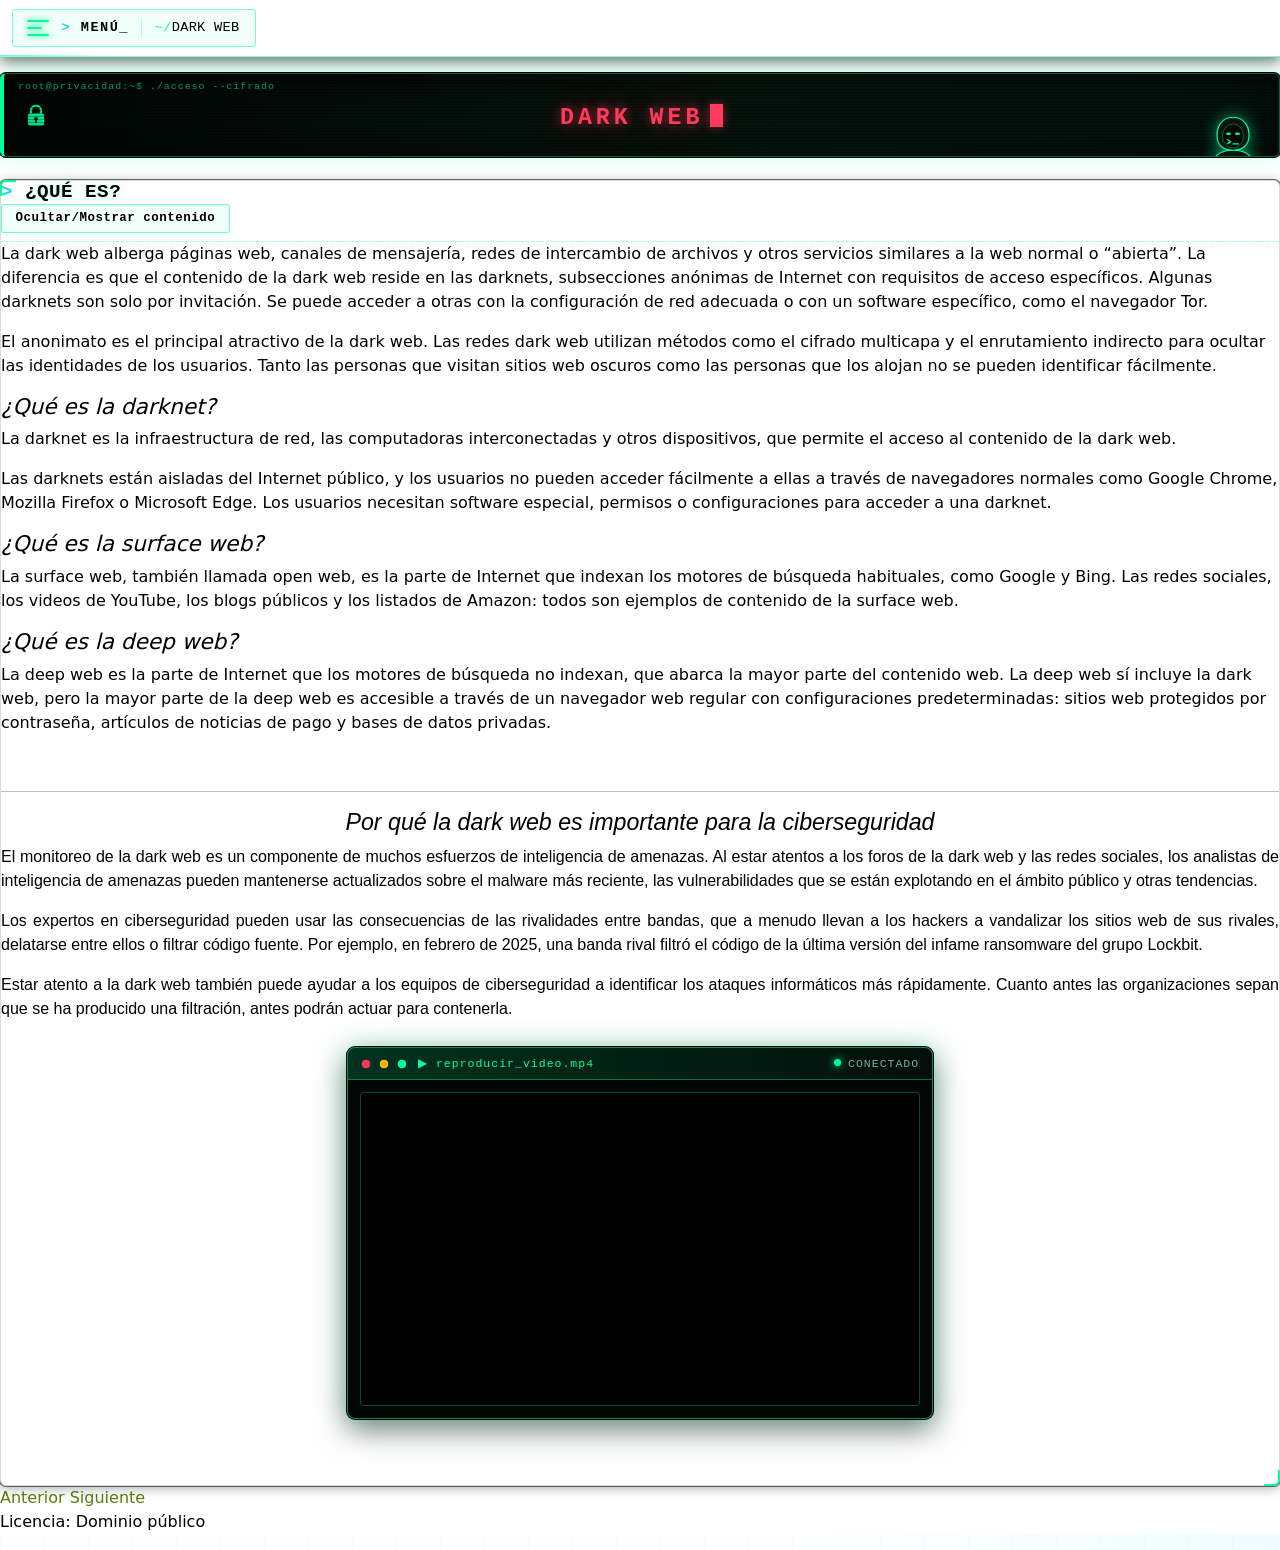
<file: seguridad-y-privacidad-de-la-comunicacion_web/html/dark-web.html>
<!DOCTYPE html>
<html lang="es" id="exe-page-mvqzner6-spes9mfoj">
<head>
<meta charset="utf-8">
<meta name="generator" content="eXeLearning v4.0.6">
<meta name="viewport" content="width=device-width, initial-scale=1">
<meta name="exe-pass-score" content="5">
<title>DARK WEB | Seguridad y Privacidad de la Comunicación</title>
<link rel="icon" type="image/x-icon" href="../libs/favicon.ico">
<script>document.querySelector("html").classList.add("js");</script><script src="../libs/jquery/jquery.min.js"> </script><script src="../libs/common_i18n.js"> </script><script src="../libs/common.js"> </script><script src="../libs/exe_export.js"> </script><script src="../libs/bootstrap/bootstrap.bundle.min.js"> </script><link rel="stylesheet" href="../libs/bootstrap/bootstrap.min.css">
<script src="../idevices/text/text.js"></script><link rel="stylesheet" href="../idevices/text/text.css">
<link rel="stylesheet" href="../content/css/base.css"><script src="../theme/style.js"> </script><link rel="stylesheet" href="../theme/content.css">
</head>
<body class="exe-export exe-web-site">
<script>document.body.className+=" js"</script>
<div class="exe-content exe-export pre-js siteNav-hidden"><a href="#page-mvqzner6-spes9mfoj" id="skipNav">Skip to content</a> <nav id="siteNav">
<ul>
<li> <a href="../index.html" class="main-node no-ch">INTRODUCCIÓN</a>
</li>
<li> <a href="../html/objetivo.html" class="no-ch">OBJETIVO</a>
</li>
<li class="current-page-parent"> <a href="../html/desarrollo-de-temas.html" class="daddy">DESARROLLO DE TEMAS</a>
<ul class="other-section">
<li> <a href="../html/comunicacion-digital-y-sus-riesgos.html" class="no-ch">COMUNICACIÓN DIGITAL Y SUS RIESGOS</a>
</li>
<li> <a href="../html/ataques-ciberneticos.html" class="no-ch">ATAQUES CIBERNÉTICOS</a>
</li>
<li> <a href="../html/malware.html" class="no-ch">MALWARE</a>
</li>
<li class="active"> <a href="../html/dark-web.html" class="active no-ch">DARK WEB</a>
</li>
<li> <a href="../html/seguridad-de-los-datos.html" class="no-ch">SEGURIDAD DE LOS DATOS</a>
</li>
<li> <a href="../html/que-hacer-si-eres-victima-de-un-fraude.html" class="no-ch">QUÉ HACER SI ERES VICTIMA DE UN FRAUDE</a>
</li>
</ul>
</li>
<li> <a href="../html/cuestionario.html" class="no-ch">CUESTIONARIO</a>
</li>
<li> <a href="../html/referencias.html" class="no-ch">REFERENCIAS</a>
</li>
<li> <a href="../html/prompts.html" class="no-ch">PROMPTS</a>
</li>
</ul>
</nav><main id="page-mvqzner6-spes9mfoj" class="page"> 
<header class="main-header">
<div class="package-header"><p class="package-title">Seguridad y Privacidad de la Comunicación</p></div>
<div class="page-header"><h1 class="page-title">DARK WEB</h1></div>
</header><div id="page-content-page-mvqzner6-spes9mfoj" class="page-content">
<article id="block-mvr01qqr-4mhf34l5p" class="box">
<header class="box-head no-icon">
<h1 class="box-title">¿QUÉ ES?</h1>
<button class="box-toggle box-toggle-on" title="Toggle content">
<span>Toggle content</span>
</button></header>
<div class="box-content">
<div id="idevice-1793124530593-r44wzs1v4" class="idevice_node text" data-idevice-path="../idevices/text/" data-idevice-type="text" data-idevice-component-type="json" data-idevice-json-data="{&quot;ideviceId&quot;:&quot;idevice-1793124530593-r44wzs1v4&quot;}">
<div class="exe-text-template">
    <p>La dark web alberga páginas web, canales de mensajería, redes de intercambio de archivos y otros servicios similares a la web normal o “abierta”. La diferencia es que el contenido de la dark web reside en las darknets, subsecciones anónimas de Internet con requisitos de acceso específicos. Algunas darknets son solo por invitación. Se puede acceder a otras con la configuración de red adecuada o con un software específico, como el navegador Tor. </p>
<p>El anonimato es el principal atractivo de la dark web. Las redes dark web utilizan métodos como el cifrado multicapa y el enrutamiento indirecto para ocultar las identidades de los usuarios. Tanto las personas que visitan sitios web oscuros como las personas que los alojan no se pueden identificar fácilmente. </p>
<h3><em>¿Qué es la darknet?</em></h3>
<p>La darknet es la infraestructura de red, las computadoras interconectadas y otros dispositivos, que permite el acceso al contenido de la dark web.</p>
<p>Las darknets están aisladas del Internet público, y los usuarios no pueden acceder fácilmente a ellas a través de navegadores normales como Google Chrome, Mozilla Firefox o Microsoft Edge. Los usuarios necesitan software especial, permisos o configuraciones para acceder a una darknet.</p>
<h3><em>¿Qué es la surface web?</em></h3>
<p>La surface web, también llamada open web, es la parte de Internet que indexan los motores de búsqueda habituales, como Google y Bing. Las redes sociales, los videos de YouTube, los blogs públicos y los listados de Amazon: todos son ejemplos de contenido de la surface web.</p>
<h3><em>¿Qué es la deep web?</em></h3>
<p>La deep web es la parte de Internet que los motores de búsqueda no indexan, que abarca la mayor parte del contenido web. La deep web sí incluye la dark web, pero la mayor parte de la deep web es accesible a través de un navegador web regular con configuraciones predeterminadas: sitios web protegidos por contraseña, artículos de noticias de pago y bases de datos privadas.</p>
<p><br /></p>
</div>
</div><div id="idevice-1793125657916-irq3z4snx" class="idevice_node text" data-idevice-path="../idevices/text/" data-idevice-type="text" data-idevice-component-type="json" data-idevice-json-data="{&quot;ideviceId&quot;:&quot;idevice-1793125657916-irq3z4snx&quot;}">
<div class="exe-text-template">
    <hr />
<h2 style="text-align: center;"><span style="font-family: helvetica, arial, sans-serif;"><em>Por qué la dark web es importante para la ciberseguridad</em></span></h2>
<p style="text-align: justify;"><span style="font-family: helvetica, arial, sans-serif;">El monitoreo de la dark web es un componente de muchos esfuerzos de inteligencia de amenazas. Al estar atentos a los foros de la dark web y las redes sociales, los analistas de inteligencia de amenazas pueden mantenerse actualizados sobre el malware más reciente, las vulnerabilidades que se están explotando en el ámbito público y otras tendencias. </span></p>
<p style="text-align: justify;"><span style="font-family: helvetica, arial, sans-serif;">Los expertos en ciberseguridad pueden usar las consecuencias de las rivalidades entre bandas, que a menudo llevan a los hackers a vandalizar los sitios web de sus rivales, delatarse entre ellos o filtrar código fuente. Por ejemplo, en febrero de 2025, una banda rival filtró el código de la última versión del infame ransomware del grupo Lockbit.</span></p>
<p style="text-align: justify;"><span style="font-family: helvetica, arial, sans-serif;">Estar atento a la dark web también puede ayudar a los equipos de ciberseguridad a identificar los ataques informáticos más rápidamente. Cuanto antes las organizaciones sepan que se ha producido una filtración, antes podrán actuar para contenerla.</span></p>
<p style="text-align: center;"><span style="font-family: helvetica, arial, sans-serif;"><iframe width="560" height="314" src="https://www.youtube.com/embed/LFEI24HsxRI?si=qXtIThGSVa4N0yTs" allowfullscreen="allowfullscreen" referrerpolicy="strict-origin-when-cross-origin"></iframe></span></p>
<p style="text-align: center;"><br /></p>
</div>
</div>
</div>
</article>
</div></main><div class="nav-buttons">
<a href="../html/malware.html" title="Anterior" class="nav-button nav-button-left"><span>Anterior</span></a>
<a href="../html/seguridad-de-los-datos.html" title="Siguiente" class="nav-button nav-button-right"><span>Siguiente</span></a>
</div>
<footer id="siteFooter"><div id="siteFooterContent"> <div id="packageLicense" class=""> <p> <span class="license-label">Licencia: </span><span class="license">Dominio público</span></p>
</div>
</div></footer>
</div>

</body>
</html>
</file>
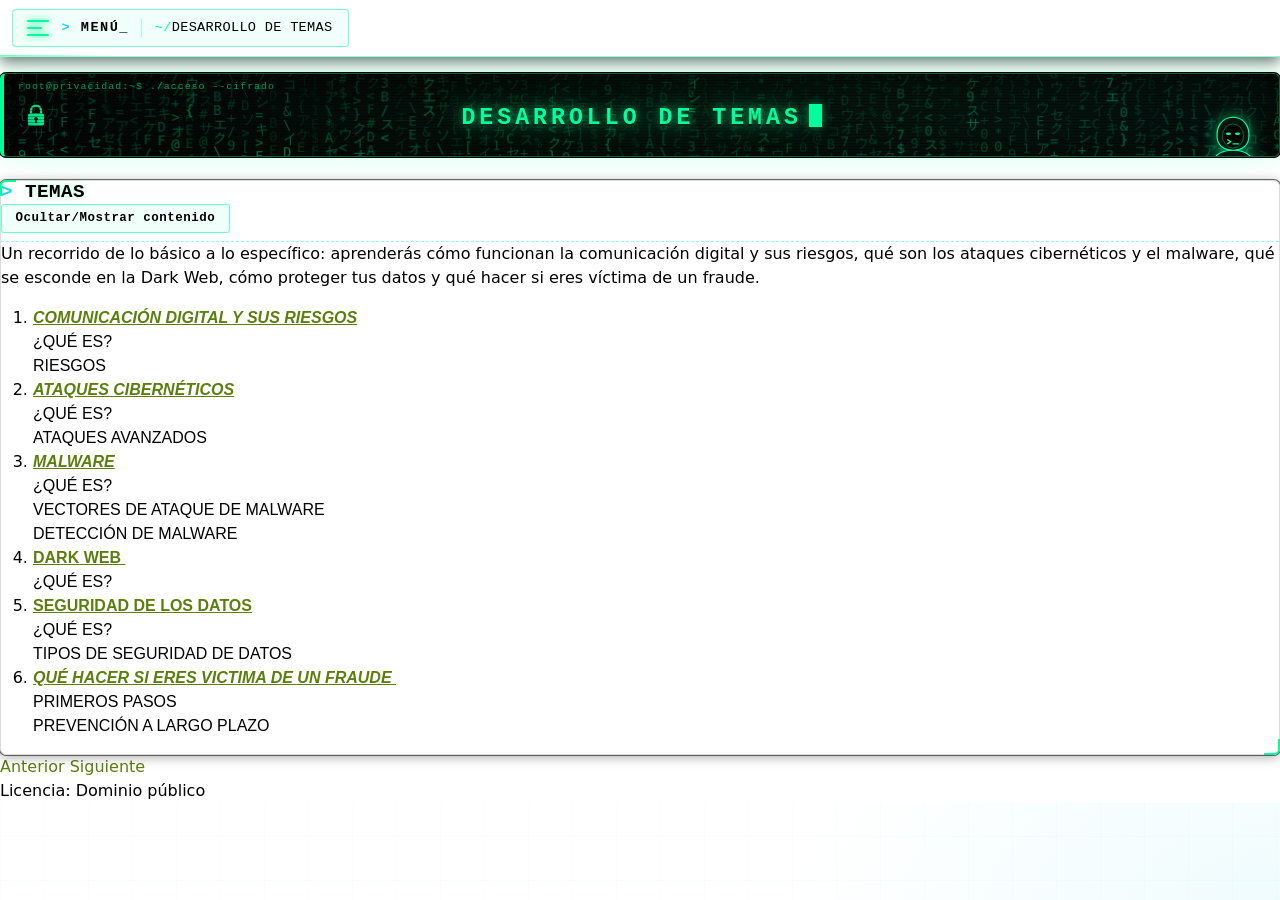
<file: seguridad-y-privacidad-de-la-comunicacion_web/html/desarrollo-de-temas.html>
<!DOCTYPE html>
<html lang="es" id="exe-page-mvidqrul-6q7x6q0i9">
<head>
<meta charset="utf-8">
<meta name="generator" content="eXeLearning v4.0.6">
<meta name="viewport" content="width=device-width, initial-scale=1">
<meta name="exe-pass-score" content="5">
<title>DESARROLLO DE TEMAS | Seguridad y Privacidad de la Comunicación</title>
<link rel="icon" type="image/x-icon" href="../libs/favicon.ico">
<script>document.querySelector("html").classList.add("js");</script><script src="../libs/jquery/jquery.min.js"> </script><script src="../libs/common_i18n.js"> </script><script src="../libs/common.js"> </script><script src="../libs/exe_export.js"> </script><script src="../libs/bootstrap/bootstrap.bundle.min.js"> </script><link rel="stylesheet" href="../libs/bootstrap/bootstrap.min.css">
<script src="../idevices/text/text.js"></script><link rel="stylesheet" href="../idevices/text/text.css">
<link rel="stylesheet" href="../content/css/base.css"><script src="../theme/style.js"> </script><link rel="stylesheet" href="../theme/content.css">
</head>
<body class="exe-export exe-web-site">
<script>document.body.className+=" js"</script>
<div class="exe-content exe-export pre-js siteNav-hidden"><a href="#page-mvidqrul-6q7x6q0i9" id="skipNav">Skip to content</a> <nav id="siteNav">
<ul>
<li> <a href="../index.html" class="main-node no-ch">INTRODUCCIÓN</a>
</li>
<li> <a href="../html/objetivo.html" class="no-ch">OBJETIVO</a>
</li>
<li class="active"> <a href="../html/desarrollo-de-temas.html" class="active daddy">DESARROLLO DE TEMAS</a>
<ul class="other-section">
<li> <a href="../html/comunicacion-digital-y-sus-riesgos.html" class="no-ch">COMUNICACIÓN DIGITAL Y SUS RIESGOS</a>
</li>
<li> <a href="../html/ataques-ciberneticos.html" class="no-ch">ATAQUES CIBERNÉTICOS</a>
</li>
<li> <a href="../html/malware.html" class="no-ch">MALWARE</a>
</li>
<li> <a href="../html/dark-web.html" class="no-ch">DARK WEB</a>
</li>
<li> <a href="../html/seguridad-de-los-datos.html" class="no-ch">SEGURIDAD DE LOS DATOS</a>
</li>
<li> <a href="../html/que-hacer-si-eres-victima-de-un-fraude.html" class="no-ch">QUÉ HACER SI ERES VICTIMA DE UN FRAUDE</a>
</li>
</ul>
</li>
<li> <a href="../html/cuestionario.html" class="no-ch">CUESTIONARIO</a>
</li>
<li> <a href="../html/referencias.html" class="no-ch">REFERENCIAS</a>
</li>
<li> <a href="../html/prompts.html" class="no-ch">PROMPTS</a>
</li>
</ul>
</nav><main id="page-mvidqrul-6q7x6q0i9" class="page"> 
<header class="main-header">
<div class="package-header"><p class="package-title">Seguridad y Privacidad de la Comunicación</p></div>
<div class="page-header"><h1 class="page-title">DESARROLLO DE TEMAS</h1></div>
</header><div id="page-content-page-mvidqrul-6q7x6q0i9" class="page-content">
<article id="block-mviho24d-p6ayzyxp3" class="box">
<header class="box-head no-icon">
<h1 class="box-title">TEMAS</h1>
<button class="box-toggle box-toggle-on" title="Toggle content">
<span>Toggle content</span>
</button></header>
<div class="box-content">
<div id="idevice-1792609929660-uyepnllrh" class="idevice_node text" data-idevice-path="../idevices/text/" data-idevice-type="text" data-idevice-component-type="json" data-idevice-json-data="{&quot;ideviceId&quot;:&quot;idevice-1792609929660-uyepnllrh&quot;}">
<div class="exe-text-template">
    <p>Un recorrido de lo básico a lo específico: aprenderás cómo funcionan la comunicación digital y sus riesgos, qué son los ataques cibernéticos y el malware, qué se esconde en la Dark Web, cómo proteger tus datos y qué hacer si eres víctima de un fraude.</p>
<ol>
<li style="text-align: left;"><span style="font-family: helvetica, arial, sans-serif;"><a href="../html/comunicacion-digital-y-sus-riesgos.html"><em><strong title="">COMUNICACIÓN DIGITAL Y SUS RIESGOS</strong></em></a><br style="clear: both;" /></span><span style="font-family: helvetica, arial, sans-serif;"></span><span style="font-family: helvetica, arial, sans-serif;"></span><span style="color: #000000;"><span style="font-family: helvetica, arial, sans-serif;">¿QUÉ ES? <br style="clear: both;" /></span><span style="font-family: helvetica, arial, sans-serif;">RIESGOS</span></span></li>
<li><span style="font-family: helvetica, arial, sans-serif;"><a href="../html/ataques-ciberneticos.html"><em><strong title="">ATAQUES CIBERNÉTICOS</strong></em></a><br style="clear: both;" /><span style="color: #000000;">¿QUÉ ES? </span><br style="clear: both;" /><span style="color: #000000;">ATAQUES AVANZADOS</span></span></li>
<li><span style="font-family: helvetica, arial, sans-serif;"><a href="../html/malware.html"><em><strong title="">MALWARE</strong></em></a><br style="clear: both;" /><span style="color: #000000;">¿QUÉ ES? </span><br style="clear: both;" /><span style="color: #000000;">VECTORES DE ATAQUE DE MALWARE </span><br style="clear: both;" /><span style="color: #000000;">DETECCIÓN DE MALWARE</span></span></li>
<li><span style="font-family: helvetica, arial, sans-serif; color: #000000;"><a href="../html/dark-web.html"><strong title="">DARK WEB </strong></a><br style="clear: both;" />¿QUÉ ES?</span></li>
<li><span style="font-family: helvetica, arial, sans-serif; color: #000000;"><a href="../html/seguridad-de-los-datos.html"><strong title="">SEGURIDAD DE LOS DATOS</strong></a> <br style="clear: both;" />¿QUÉ ES? <br style="clear: both;" />TIPOS DE SEGURIDAD DE DATOS</span></li>
<li><em><strong><span style="font-family: helvetica, arial, sans-serif;" title=""><a href="../html/que-hacer-si-eres-victima-de-un-fraude.html">QUÉ HACER SI ERES VICTIMA DE UN FRAUDE </a><br style="clear: both;" /></span></strong></em><span style="color: #000000;"><span style="font-family: helvetica, arial, sans-serif;">PRIMEROS PASOS </span><span style="font-family: helvetica, arial, sans-serif;"><br style="clear: both;" />PREVENCIÓN A LARGO PLAZO</span></span></li>
</ol>
</div>
</div>
</div>
</article>
</div></main><div class="nav-buttons">
<a href="../html/objetivo.html" title="Anterior" class="nav-button nav-button-left"><span>Anterior</span></a>
<a href="../html/comunicacion-digital-y-sus-riesgos.html" title="Siguiente" class="nav-button nav-button-right"><span>Siguiente</span></a>
</div>
<footer id="siteFooter"><div id="siteFooterContent"> <div id="packageLicense" class=""> <p> <span class="license-label">Licencia: </span><span class="license">Dominio público</span></p>
</div>
</div></footer>
</div>

</body>
</html>
</file>
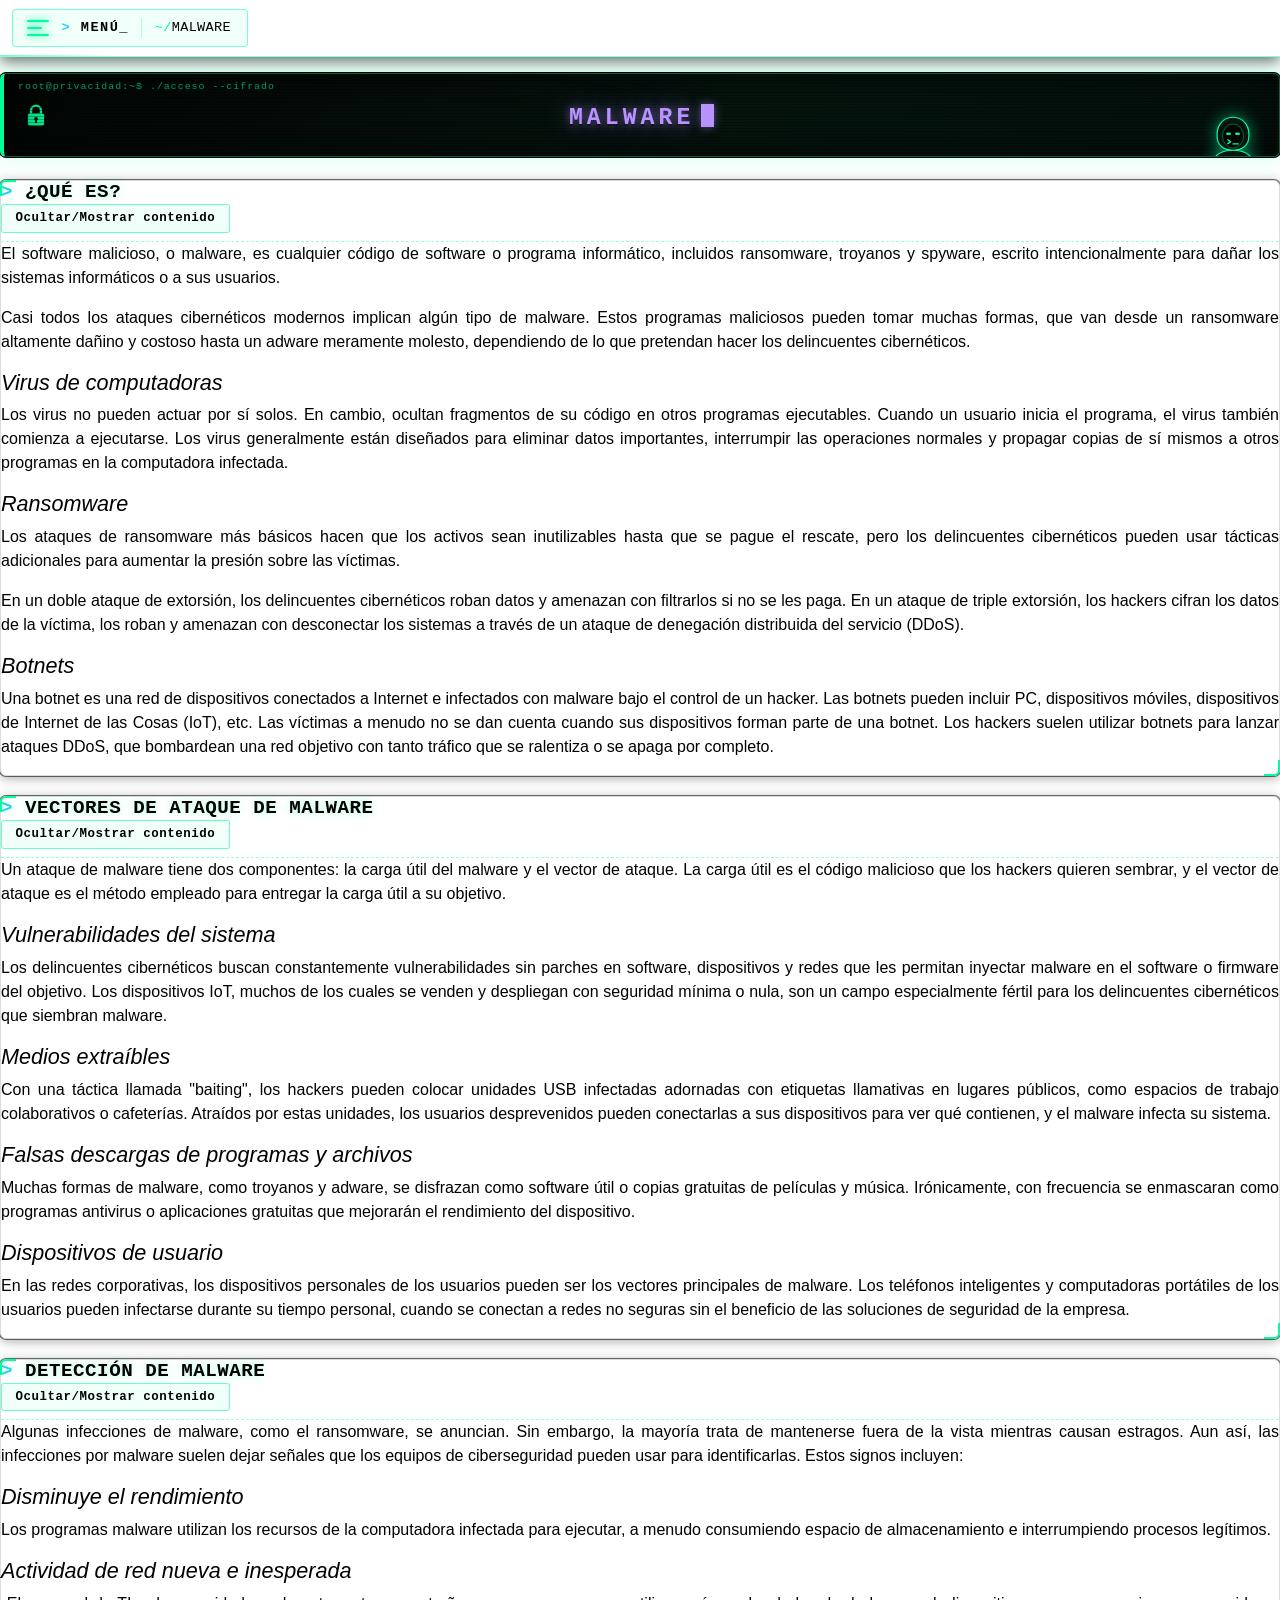
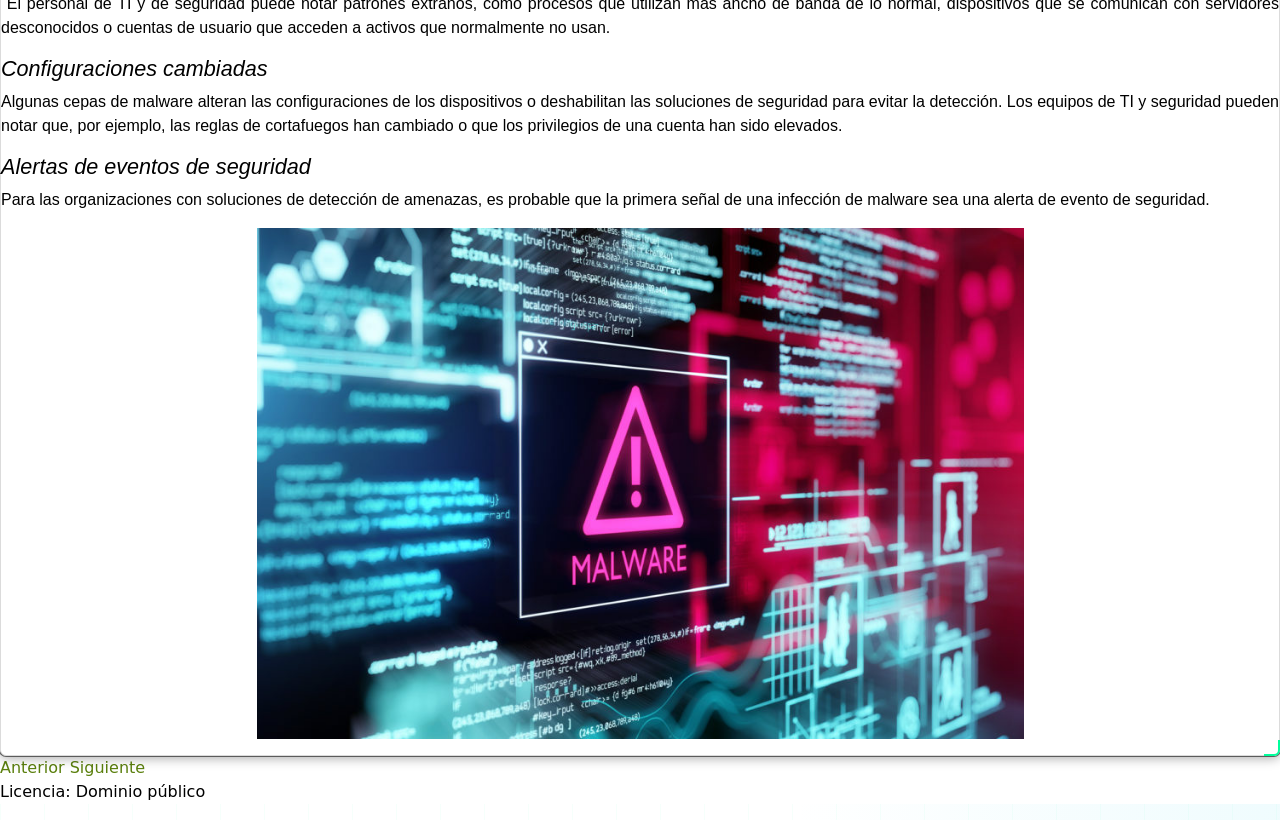
<file: seguridad-y-privacidad-de-la-comunicacion_web/html/malware.html>
<!DOCTYPE html>
<html lang="es" id="exe-page-mvjysfwd-lp8whs51d">
<head>
<meta charset="utf-8">
<meta name="generator" content="eXeLearning v4.0.6">
<meta name="viewport" content="width=device-width, initial-scale=1">
<meta name="exe-pass-score" content="5">
<title>MALWARE | Seguridad y Privacidad de la Comunicación</title>
<link rel="icon" type="image/x-icon" href="../libs/favicon.ico">
<script>document.querySelector("html").classList.add("js");</script><script src="../libs/jquery/jquery.min.js"> </script><script src="../libs/common_i18n.js"> </script><script src="../libs/common.js"> </script><script src="../libs/exe_export.js"> </script><script src="../libs/bootstrap/bootstrap.bundle.min.js"> </script><link rel="stylesheet" href="../libs/bootstrap/bootstrap.min.css">
<script src="../idevices/text/text.js"></script><link rel="stylesheet" href="../idevices/text/text.css">
<link rel="stylesheet" href="../content/css/base.css"><script src="../theme/style.js"> </script><link rel="stylesheet" href="../theme/content.css">
</head>
<body class="exe-export exe-web-site">
<script>document.body.className+=" js"</script>
<div class="exe-content exe-export pre-js siteNav-hidden"><a href="#page-mvjysfwd-lp8whs51d" id="skipNav">Skip to content</a> <nav id="siteNav">
<ul>
<li> <a href="../index.html" class="main-node no-ch">INTRODUCCIÓN</a>
</li>
<li> <a href="../html/objetivo.html" class="no-ch">OBJETIVO</a>
</li>
<li class="current-page-parent"> <a href="../html/desarrollo-de-temas.html" class="daddy">DESARROLLO DE TEMAS</a>
<ul class="other-section">
<li> <a href="../html/comunicacion-digital-y-sus-riesgos.html" class="no-ch">COMUNICACIÓN DIGITAL Y SUS RIESGOS</a>
</li>
<li> <a href="../html/ataques-ciberneticos.html" class="no-ch">ATAQUES CIBERNÉTICOS</a>
</li>
<li class="active"> <a href="../html/malware.html" class="active no-ch">MALWARE</a>
</li>
<li> <a href="../html/dark-web.html" class="no-ch">DARK WEB</a>
</li>
<li> <a href="../html/seguridad-de-los-datos.html" class="no-ch">SEGURIDAD DE LOS DATOS</a>
</li>
<li> <a href="../html/que-hacer-si-eres-victima-de-un-fraude.html" class="no-ch">QUÉ HACER SI ERES VICTIMA DE UN FRAUDE</a>
</li>
</ul>
</li>
<li> <a href="../html/cuestionario.html" class="no-ch">CUESTIONARIO</a>
</li>
<li> <a href="../html/referencias.html" class="no-ch">REFERENCIAS</a>
</li>
<li> <a href="../html/prompts.html" class="no-ch">PROMPTS</a>
</li>
</ul>
</nav><main id="page-mvjysfwd-lp8whs51d" class="page"> 
<header class="main-header">
<div class="package-header"><p class="package-title">Seguridad y Privacidad de la Comunicación</p></div>
<div class="page-header"><h1 class="page-title">MALWARE</h1></div>
</header><div id="page-content-page-mvjysfwd-lp8whs51d" class="page-content">
<article id="block-mvjyvcre-i0599i089" class="box">
<header class="box-head no-icon">
<h1 class="box-title">¿QUÉ ES?</h1>
<button class="box-toggle box-toggle-on" title="Toggle content">
<span>Toggle content</span>
</button></header>
<div class="box-content">
<div id="idevice-1792699289689-i2q888v3u" class="idevice_node text" data-idevice-path="../idevices/text/" data-idevice-type="text" data-idevice-component-type="json" data-idevice-json-data="{&quot;ideviceId&quot;:&quot;idevice-1792699289689-i2q888v3u&quot;}">
<div class="exe-text-template">
    <p style="text-align: justify;"><span style="font-family: helvetica, arial, sans-serif;">El software malicioso, o malware, es cualquier código de software o programa informático, incluidos ransomware, troyanos y spyware, escrito intencionalmente para dañar los sistemas informáticos o a sus usuarios.</span></p>
<p style="text-align: justify;"><span style="font-family: helvetica, arial, sans-serif;">Casi todos los ataques cibernéticos modernos implican algún tipo de malware. Estos programas maliciosos pueden tomar muchas formas, que van desde un ransomware altamente dañino y costoso hasta un adware meramente molesto, dependiendo de lo que pretendan hacer los delincuentes cibernéticos.</span></p>
<h3 style="text-align: justify;"><em><span style="font-family: helvetica, arial, sans-serif;">Virus de computadoras</span></em></h3>
<p style="text-align: justify;"><span style="font-family: helvetica, arial, sans-serif;">Los virus no pueden actuar por sí solos. En cambio, ocultan fragmentos de su código en otros programas ejecutables. Cuando un usuario inicia el programa, el virus también comienza a ejecutarse. Los virus generalmente están diseñados para eliminar datos importantes, interrumpir las operaciones normales y propagar copias de sí mismos a otros programas en la computadora infectada.</span></p>
<h3 style="text-align: justify;"><em><span style="font-family: helvetica, arial, sans-serif;">Ransomware</span></em></h3>
<p style="text-align: justify;"><span style="font-family: helvetica, arial, sans-serif;">Los ataques de ransomware más básicos hacen que los activos sean inutilizables hasta que se pague el rescate, pero los delincuentes cibernéticos pueden usar tácticas adicionales para aumentar la presión sobre las víctimas.</span></p>
<p style="text-align: justify;"><span style="font-family: helvetica, arial, sans-serif;">En un doble ataque de extorsión, los delincuentes cibernéticos roban datos y amenazan con filtrarlos si no se les paga. En un ataque de triple extorsión, los hackers cifran los datos de la víctima, los roban y amenazan con desconectar los sistemas a través de un ataque de denegación distribuida del servicio (DDoS).</span></p>
<h3 style="text-align: justify;"><em><span style="font-family: helvetica, arial, sans-serif;">Botnets</span></em></h3>
<p style="text-align: justify;"><span style="font-family: helvetica, arial, sans-serif;">Una botnet es una red de dispositivos conectados a Internet e infectados con malware bajo el control de un hacker. Las botnets pueden incluir PC, dispositivos móviles, dispositivos de Internet de las Cosas (IoT), etc. Las víctimas a menudo no se dan cuenta cuando sus dispositivos forman parte de una botnet. Los hackers suelen utilizar botnets para lanzar ataques DDoS, que bombardean una red objetivo con tanto tráfico que se ralentiza o se apaga por completo.</span><span style="font-family: helvetica, arial, sans-serif;"></span></p>
</div>
</div>
</div>
</article><article id="block-mvpzfzvk-7e54cgimd" class="box">
<header class="box-head no-icon">
<h1 class="box-title">VECTORES DE ATAQUE DE MALWARE</h1>
<button class="box-toggle box-toggle-on" title="Toggle content">
<span>Toggle content</span>
</button></header>
<div class="box-content">
<div id="idevice-mvpzfzvl-a2h5cnulc" class="idevice_node text" data-idevice-path="../idevices/text/" data-idevice-type="text" data-idevice-component-type="json" data-idevice-json-data="{&quot;ideviceId&quot;:&quot;idevice-mvpzfzvl-a2h5cnulc&quot;}">
<div class="exe-text-template">
    <p style="text-align: justify;"><span style="font-family: helvetica, arial, sans-serif;">Un ataque de malware tiene dos componentes: la carga útil del malware y el vector de ataque. La carga útil es el código malicioso que los hackers quieren sembrar, y el vector de ataque es el método empleado para entregar la carga útil a su objetivo.</span></p>
<h3 style="text-align: justify;"><em><span style="font-family: helvetica, arial, sans-serif;">Vulnerabilidades del sistema</span></em></h3>
<p style="text-align: justify;"><span style="font-family: helvetica, arial, sans-serif;">Los delincuentes cibernéticos buscan constantemente vulnerabilidades sin parches en software, dispositivos y redes que les permitan inyectar malware en el software o firmware del objetivo. Los dispositivos IoT, muchos de los cuales se venden y despliegan con seguridad mínima o nula, son un campo especialmente fértil para los delincuentes cibernéticos que siembran malware.</span></p>
<h3 style="text-align: justify;"><em><span style="font-family: helvetica, arial, sans-serif;">Medios extraíbles</span></em></h3>
<p style="text-align: justify;"><span style="font-family: helvetica, arial, sans-serif;">Con una táctica llamada "baiting", los hackers pueden colocar unidades USB infectadas adornadas con etiquetas llamativas en lugares públicos, como espacios de trabajo colaborativos o cafeterías. Atraídos por estas unidades, los usuarios desprevenidos pueden conectarlas a sus dispositivos para ver qué contienen, y el malware infecta su sistema.</span></p>
<h3 style="text-align: justify;"><em><span style="font-family: helvetica, arial, sans-serif;">Falsas descargas de programas y archivos</span></em></h3>
<p style="text-align: justify;"><span style="font-family: helvetica, arial, sans-serif;">Muchas formas de malware, como troyanos y adware, se disfrazan como software útil o copias gratuitas de películas y música. Irónicamente, con frecuencia se enmascaran como programas antivirus o aplicaciones gratuitas que mejorarán el rendimiento del dispositivo.</span></p>
<h3 style="text-align: justify;"><em><span style="font-family: helvetica, arial, sans-serif;">Dispositivos de usuario</span></em></h3>
<p style="text-align: justify;"><span style="font-family: helvetica, arial, sans-serif;">En las redes corporativas, los dispositivos personales de los usuarios pueden ser los vectores principales de malware. Los teléfonos inteligentes y computadoras portátiles de los usuarios pueden infectarse durante su tiempo personal, cuando se conectan a redes no seguras sin el beneficio de las soluciones de seguridad de la empresa. </span></p>
</div>
</div>
</div>
</article><article id="block-mvq363w6-t9ycsy32s" class="box">
<header class="box-head no-icon">
<h1 class="box-title">DETECCIÓN DE MALWARE</h1>
<button class="box-toggle box-toggle-on" title="Toggle content">
<span>Toggle content</span>
</button></header>
<div class="box-content">
<div id="idevice-mvq363w6-ycb3wm5jl" class="idevice_node text" data-idevice-path="../idevices/text/" data-idevice-type="text" data-idevice-component-type="json" data-idevice-json-data="{&quot;ideviceId&quot;:&quot;idevice-mvq363w6-ycb3wm5jl&quot;}">
<div class="exe-text-template">
    <p style="text-align: justify;"><span style="font-family: helvetica, arial, sans-serif;">Algunas infecciones de malware, como el ransomware, se anuncian. Sin embargo, la mayoría trata de mantenerse fuera de la vista mientras causan estragos. Aun así, las infecciones por malware suelen dejar señales que los equipos de ciberseguridad pueden usar para identificarlas. Estos signos incluyen:</span></p>
<h3 style="text-align: justify;"><em><span style="font-family: helvetica, arial, sans-serif;">Disminuye el rendimiento</span></em></h3>
<p style="text-align: justify;"><span style="font-family: helvetica, arial, sans-serif;">Los programas malware utilizan los recursos de la computadora infectada para ejecutar, a menudo consumiendo espacio de almacenamiento e interrumpiendo procesos legítimos. </span></p>
<h3 style="text-align: justify;"><em><span style="font-family: helvetica, arial, sans-serif;">Actividad de red nueva e inesperada</span></em></h3>
<p style="text-align: justify;"><span style="font-family: helvetica, arial, sans-serif;"> El personal de TI y de seguridad puede notar patrones extraños, como procesos que utilizan más ancho de banda de lo normal, dispositivos que se comunican con servidores desconocidos o cuentas de usuario que acceden a activos que normalmente no usan.</span></p>
<h3 style="text-align: justify;"><em><span style="font-family: helvetica, arial, sans-serif;">Configuraciones cambiadas</span></em></h3>
<p style="text-align: justify;"><span style="font-family: helvetica, arial, sans-serif;">Algunas cepas de malware alteran las configuraciones de los dispositivos o deshabilitan las soluciones de seguridad para evitar la detección. Los equipos de TI y seguridad pueden notar que, por ejemplo, las reglas de cortafuegos han cambiado o que los privilegios de una cuenta han sido elevados.</span></p>
<h3 style="text-align: justify;"><em><span style="font-family: helvetica, arial, sans-serif;">Alertas de eventos de seguridad</span></em></h3>
<p style="text-align: justify;"><span style="font-family: helvetica, arial, sans-serif;">Para las organizaciones con soluciones de detección de amenazas, es probable que la primera señal de una infección de malware sea una alerta de evento de seguridad.</span></p>
<p><span style="font-family: helvetica, arial, sans-serif;"><img src="../content/resources/malware-ciberataques-900x600.jpg" width="767" height="511" alt="" style="display: block; margin-left: auto; margin-right: auto;" /></span></p>
</div>
</div>
</div>
</article>
</div></main><div class="nav-buttons">
<a href="../html/ataques-ciberneticos.html" title="Anterior" class="nav-button nav-button-left"><span>Anterior</span></a>
<a href="../html/dark-web.html" title="Siguiente" class="nav-button nav-button-right"><span>Siguiente</span></a>
</div>
<footer id="siteFooter"><div id="siteFooterContent"> <div id="packageLicense" class=""> <p> <span class="license-label">Licencia: </span><span class="license">Dominio público</span></p>
</div>
</div></footer>
</div>

</body>
</html>
</file>
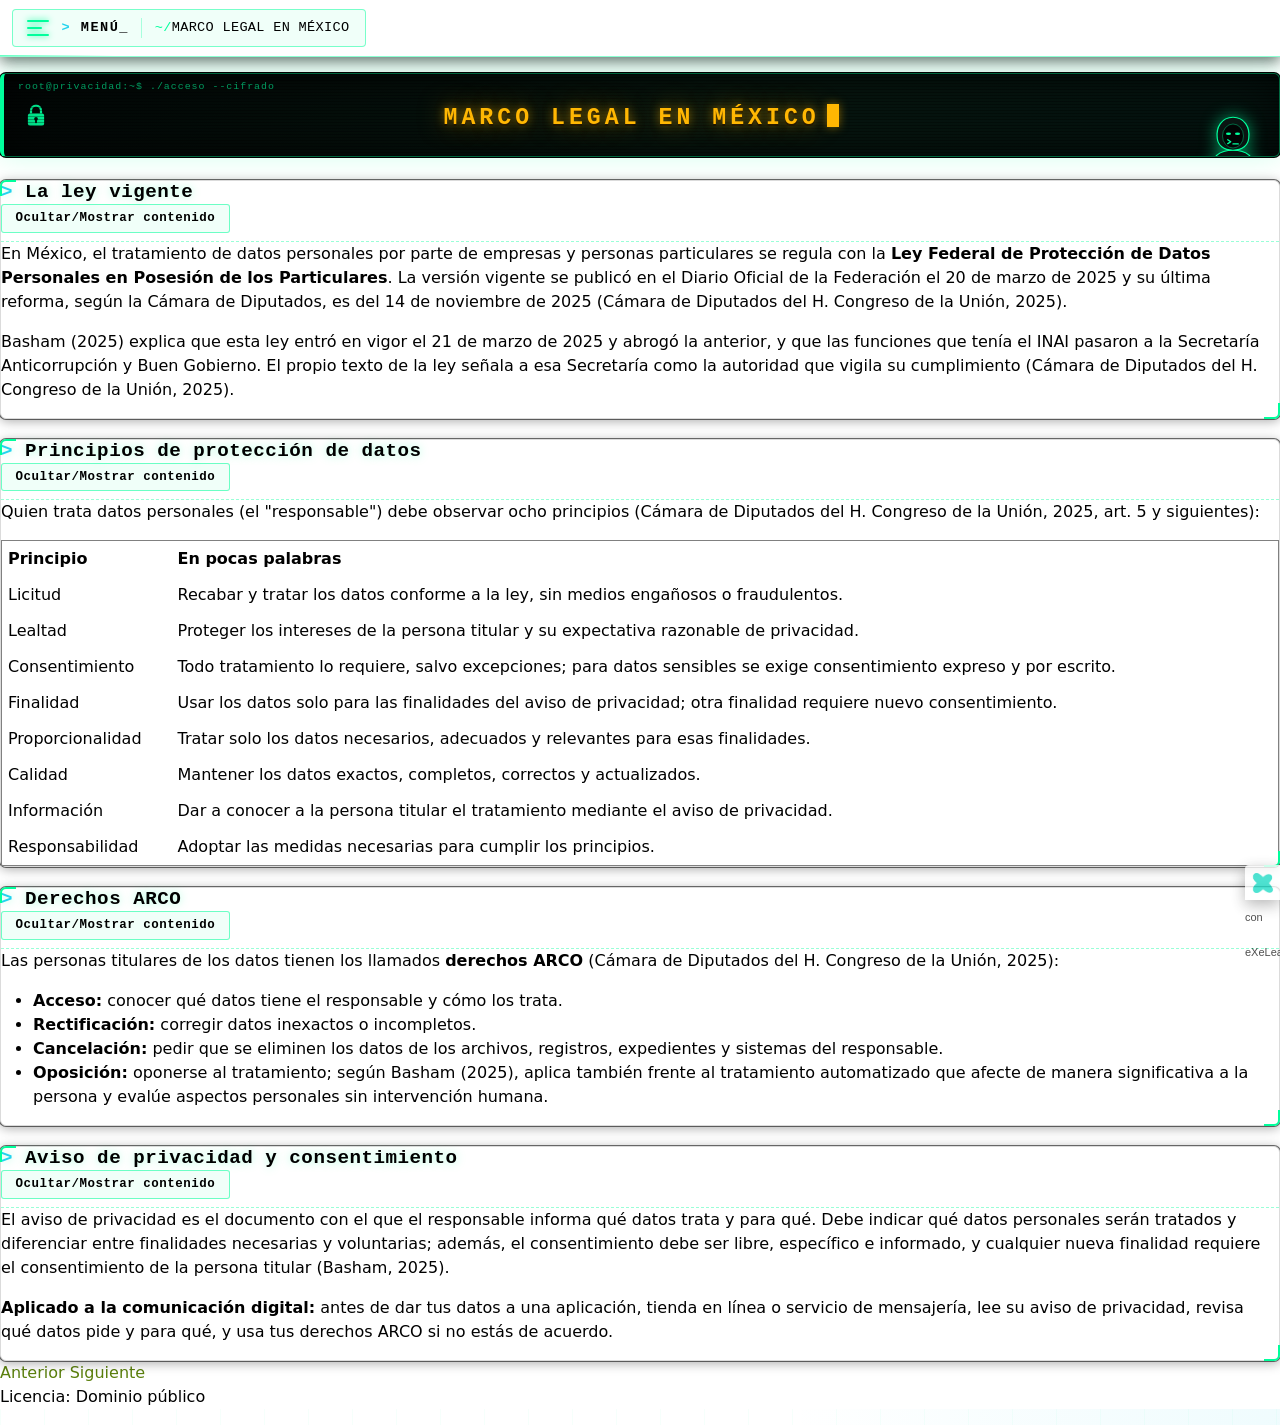
<file: seguridad-y-privacidad-de-la-comunicacion_web/html/marco-legal-en-mexico.html>
<!DOCTYPE html>
<html lang="es" id="exe-EC998DDFBD21465796C3">
<head>
<meta charset="utf-8">
<meta name="generator" content="eXeLearning v4.0.5">
<meta name="viewport" content="width=device-width, initial-scale=1">
<title>MARCO LEGAL EN MÉXICO | Seguridad y Privacidad de la Comunicación</title>
<link rel="icon" type="image/x-icon" href="../libs/favicon.ico">
<script>document.querySelector("html").classList.add("js");</script><script src="../libs/jquery/jquery.min.js"> </script><script src="../libs/common_i18n.js"> </script><script src="../libs/common.js"> </script><script src="../libs/exe_export.js"> </script><script src="../libs/bootstrap/bootstrap.bundle.min.js"> </script><link rel="stylesheet" href="../libs/bootstrap/bootstrap.min.css">
<script src="../idevices/text/text.js"></script><link rel="stylesheet" href="../idevices/text/text.css">
<link rel="stylesheet" href="../content/css/base.css"><script src="../theme/style.js"> </script><link rel="stylesheet" href="../theme/content.css">
</head>
<body class="exe-export exe-web-site">
<script>document.body.className+=" js"</script>
<div class="exe-content exe-export pre-js siteNav-hidden"><a href="#EC998DDFBD21465796C3" id="skipNav">Skip to content</a> <nav id="siteNav">
<ul>
<li> <a href="../index.html" class="main-node no-ch">INTRODUCCIÓN</a>
</li>
<li> <a href="../html/objetivo.html" class="no-ch">OBJETIVO</a>
</li>
<li class="current-page-parent"> <a href="../html/desarrollo-de-temas.html" class="daddy">DESARROLLO DE TEMAS</a>
<ul class="other-section">
<li> <a href="../html/ataques-ciberneticos.html" class="no-ch">ATAQUES CIBERNÉTICOS</a>
</li>
<li> <a href="../html/principios-de-la-seguridad-confidencialidad-integr.html" class="no-ch">PRINCIPIOS DE LA SEGURIDAD: CONFIDENCIALIDAD, INTEGRIDAD Y DISPONIBILIDAD</a>
</li>
<li> <a href="../html/comunicacion-digital-y-sus-riesgos.html" class="no-ch">COMUNICACIÓN DIGITAL Y SUS RIESGOS</a>
</li>
<li> <a href="../html/buenas-practicas-de-seguridad-y-privacidad.html" class="no-ch">BUENAS PRÁCTICAS DE SEGURIDAD Y PRIVACIDAD</a>
</li>
<li class="active"> <a href="../html/marco-legal-en-mexico.html" class="active no-ch">MARCO LEGAL EN MÉXICO</a>
</li>
<li> <a href="../html/que-hacer-si-eres-victima-de-un-fraude.html" class="no-ch">QUÉ HACER SI ERES VICTIMA DE UN FRAUDE</a>
</li>
</ul>
</li>
<li> <a href="../html/referencias.html" class="no-ch">REFERENCIAS</a>
</li>
</ul>
</nav><main id="EC998DDFBD21465796C3" class="page"> 
<header class="main-header">
<div class="package-header"><p class="package-title">Seguridad y Privacidad de la Comunicación</p></div>
<div class="page-header"><h1 class="page-title">MARCO LEGAL EN MÉXICO</h1></div>
</header><div id="page-content-EC998DDFBD21465796C3" class="page-content">
<article id="5DF6357E5163459CB59D" class="box">
<header class="box-head no-icon">
<h1 class="box-title">La ley vigente</h1>
<button class="box-toggle box-toggle-on" title="Toggle content">
<span>Toggle content</span>
</button></header>
<div class="box-content">
<div id="FFFB3589EBF84E15B807" class="idevice_node text" data-idevice-path="../idevices/text/" data-idevice-type="text" data-idevice-component-type="json" data-idevice-json-data="{&quot;ideviceId&quot;:&quot;FFFB3589EBF84E15B807&quot;}">
<p>En México, el tratamiento de datos personales por parte de empresas y personas particulares se regula con la <strong>Ley Federal de Protección de Datos Personales en Posesión de los Particulares</strong>. La versión vigente se publicó en el Diario Oficial de la Federación el 20 de marzo de 2025 y su última reforma, según la Cámara de Diputados, es del 14 de noviembre de 2025 (Cámara de Diputados del H. Congreso de la Unión, 2025).</p><p>Basham (2025) explica que esta ley entró en vigor el 21 de marzo de 2025 y abrogó la anterior, y que las funciones que tenía el INAI pasaron a la Secretaría Anticorrupción y Buen Gobierno. El propio texto de la ley señala a esa Secretaría como la autoridad que vigila su cumplimiento (Cámara de Diputados del H. Congreso de la Unión, 2025).</p>
</div>
</div>
</article><article id="20A6D2E14165407FA3F5" class="box">
<header class="box-head no-icon">
<h1 class="box-title">Principios de protección de datos</h1>
<button class="box-toggle box-toggle-on" title="Toggle content">
<span>Toggle content</span>
</button></header>
<div class="box-content">
<div id="2A9B13C8FA044D12B284" class="idevice_node text" data-idevice-path="../idevices/text/" data-idevice-type="text" data-idevice-component-type="json" data-idevice-json-data="{&quot;ideviceId&quot;:&quot;2A9B13C8FA044D12B284&quot;}">
<div class="exe-text-template">
    <p>Quien trata datos personales (el "responsable") debe observar ocho principios (Cámara de Diputados del H. Congreso de la Unión, 2025, art. 5 y siguientes):</p>
<table border="1" cellpadding="6" style="border-collapse: collapse; width: 100%;">
<thead>
<tr>
<th>Principio</th>
<th>En pocas palabras</th>
</tr>
</thead>
<tbody>
<tr>
<td>Licitud</td>
<td>Recabar y tratar los datos conforme a la ley, sin medios engañosos o fraudulentos.</td>
</tr>
<tr>
<td>Lealtad</td>
<td>Proteger los intereses de la persona titular y su expectativa razonable de privacidad.</td>
</tr>
<tr>
<td>Consentimiento</td>
<td>Todo tratamiento lo requiere, salvo excepciones; para datos sensibles se exige consentimiento expreso y por escrito.</td>
</tr>
<tr>
<td>Finalidad</td>
<td>Usar los datos solo para las finalidades del aviso de privacidad; otra finalidad requiere nuevo consentimiento.</td>
</tr>
<tr>
<td>Proporcionalidad</td>
<td>Tratar solo los datos necesarios, adecuados y relevantes para esas finalidades.</td>
</tr>
<tr>
<td>Calidad</td>
<td>Mantener los datos exactos, completos, correctos y actualizados.</td>
</tr>
<tr>
<td>Información</td>
<td>Dar a conocer a la persona titular el tratamiento mediante el aviso de privacidad.</td>
</tr>
<tr>
<td>Responsabilidad</td>
<td>Adoptar las medidas necesarias para cumplir los principios.</td>
</tr>
</tbody>
</table>
</div>
</div>
</div>
</article><article id="773C0F197D9A44B9B02E" class="box">
<header class="box-head no-icon">
<h1 class="box-title">Derechos ARCO</h1>
<button class="box-toggle box-toggle-on" title="Toggle content">
<span>Toggle content</span>
</button></header>
<div class="box-content">
<div id="3972FA09D1E84548A1A1" class="idevice_node text" data-idevice-path="../idevices/text/" data-idevice-type="text" data-idevice-component-type="json" data-idevice-json-data="{&quot;ideviceId&quot;:&quot;3972FA09D1E84548A1A1&quot;}">
<p>Las personas titulares de los datos tienen los llamados <strong>derechos ARCO</strong> (Cámara de Diputados del H. Congreso de la Unión, 2025):</p><ul><li><strong>Acceso:</strong> conocer qué datos tiene el responsable y cómo los trata.</li><li><strong>Rectificación:</strong> corregir datos inexactos o incompletos.</li><li><strong>Cancelación:</strong> pedir que se eliminen los datos de los archivos, registros, expedientes y sistemas del responsable.</li><li><strong>Oposición:</strong> oponerse al tratamiento; según Basham (2025), aplica también frente al tratamiento automatizado que afecte de manera significativa a la persona y evalúe aspectos personales sin intervención humana.</li></ul>
</div>
</div>
</article><article id="A726F3958DC242999A79" class="box">
<header class="box-head no-icon">
<h1 class="box-title">Aviso de privacidad y consentimiento</h1>
<button class="box-toggle box-toggle-on" title="Toggle content">
<span>Toggle content</span>
</button></header>
<div class="box-content">
<div id="A0204A81AC844434A12C" class="idevice_node text" data-idevice-path="../idevices/text/" data-idevice-type="text" data-idevice-component-type="json" data-idevice-json-data="{&quot;ideviceId&quot;:&quot;A0204A81AC844434A12C&quot;}">
<p>El aviso de privacidad es el documento con el que el responsable informa qué datos trata y para qué. Debe indicar qué datos personales serán tratados y diferenciar entre finalidades necesarias y voluntarias; además, el consentimiento debe ser libre, específico e informado, y cualquier nueva finalidad requiere el consentimiento de la persona titular (Basham, 2025).</p><p><strong>Aplicado a la comunicación digital:</strong> antes de dar tus datos a una aplicación, tienda en línea o servicio de mensajería, lee su aviso de privacidad, revisa qué datos pide y para qué, y usa tus derechos ARCO si no estás de acuerdo.</p>
</div>
</div>
</article>
</div></main><div class="nav-buttons">
<a href="../html/buenas-practicas-de-seguridad-y-privacidad.html" title="Anterior" class="nav-button nav-button-left"><span>Anterior</span></a>
<a href="../html/que-hacer-si-eres-victima-de-un-fraude.html" title="Siguiente" class="nav-button nav-button-right"><span>Siguiente</span></a>
</div>
<footer id="siteFooter"><div id="siteFooterContent"> <div id="packageLicense" class=""> <p> <span class="license-label">Licencia: </span><span class="license">Dominio público</span></p>
</div>
</div></footer>
</div>
<p id="made-with-eXe"> <a href="https://exelearning.net/" target="_blank" rel="noopener"> <span>Creado con eXeLearning <span>(Ventana nueva)</span></span></a></p>
</body>
</html>
</file>
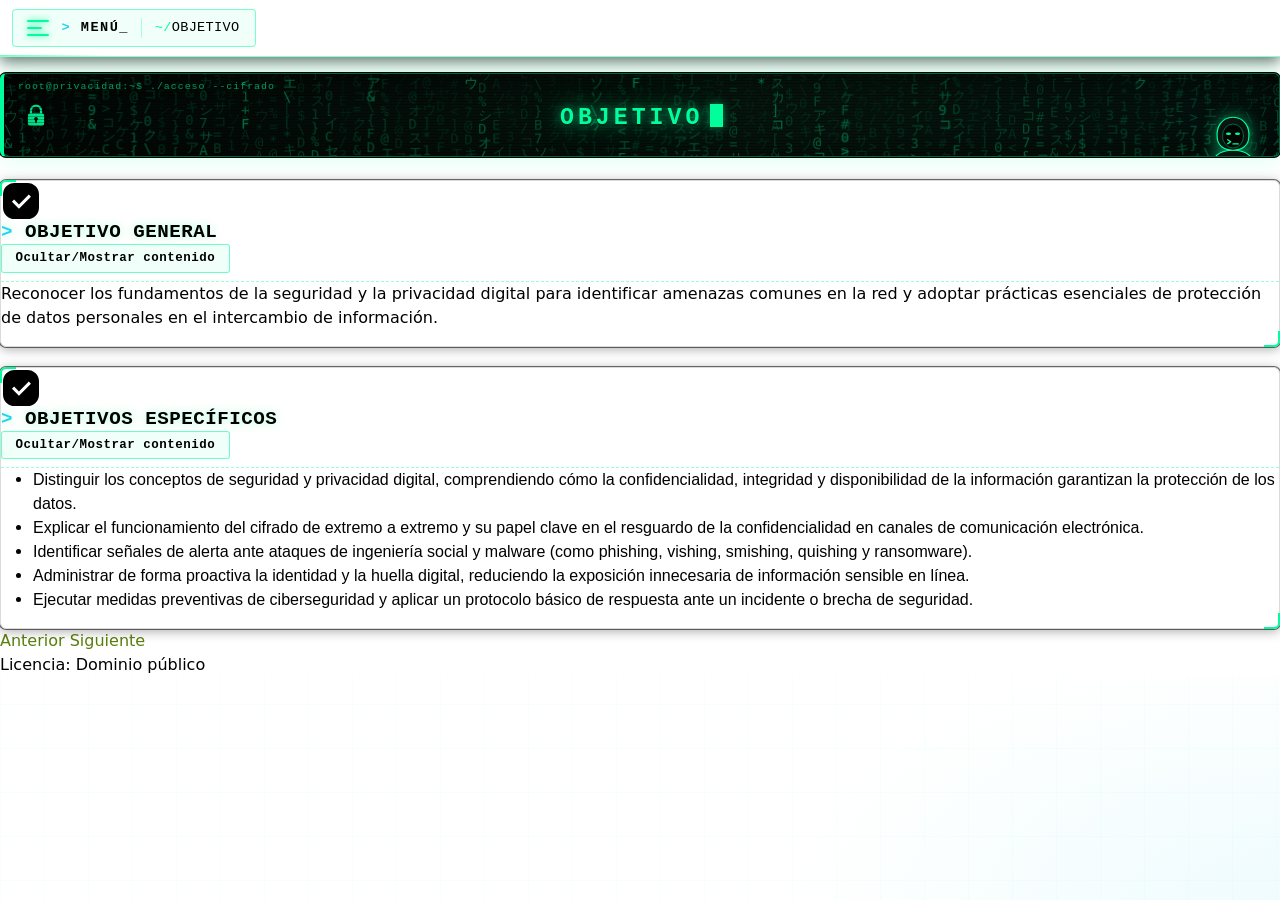
<file: seguridad-y-privacidad-de-la-comunicacion_web/html/objetivo.html>
<!DOCTYPE html>
<html lang="es" id="exe-page-mvidff8d-gd09qqxy1">
<head>
<meta charset="utf-8">
<meta name="generator" content="eXeLearning v4.0.6">
<meta name="viewport" content="width=device-width, initial-scale=1">
<meta name="exe-pass-score" content="5">
<title>OBJETIVO | Seguridad y Privacidad de la Comunicación</title>
<link rel="icon" type="image/x-icon" href="../libs/favicon.ico">
<script>document.querySelector("html").classList.add("js");</script><script src="../libs/jquery/jquery.min.js"> </script><script src="../libs/common_i18n.js"> </script><script src="../libs/common.js"> </script><script src="../libs/exe_export.js"> </script><script src="../libs/bootstrap/bootstrap.bundle.min.js"> </script><link rel="stylesheet" href="../libs/bootstrap/bootstrap.min.css">
<script src="../idevices/text/text.js"></script><link rel="stylesheet" href="../idevices/text/text.css">
<link rel="stylesheet" href="../content/css/base.css"><script src="../theme/style.js"> </script><link rel="stylesheet" href="../theme/content.css">
</head>
<body class="exe-export exe-web-site">
<script>document.body.className+=" js"</script>
<div class="exe-content exe-export pre-js siteNav-hidden"><a href="#page-mvidff8d-gd09qqxy1" id="skipNav">Skip to content</a> <nav id="siteNav">
<ul>
<li> <a href="../index.html" class="main-node no-ch">INTRODUCCIÓN</a>
</li>
<li class="active"> <a href="../html/objetivo.html" class="active no-ch">OBJETIVO</a>
</li>
<li> <a href="../html/desarrollo-de-temas.html" class="daddy">DESARROLLO DE TEMAS</a>
<ul class="other-section">
<li> <a href="../html/comunicacion-digital-y-sus-riesgos.html" class="no-ch">COMUNICACIÓN DIGITAL Y SUS RIESGOS</a>
</li>
<li> <a href="../html/ataques-ciberneticos.html" class="no-ch">ATAQUES CIBERNÉTICOS</a>
</li>
<li> <a href="../html/malware.html" class="no-ch">MALWARE</a>
</li>
<li> <a href="../html/dark-web.html" class="no-ch">DARK WEB</a>
</li>
<li> <a href="../html/seguridad-de-los-datos.html" class="no-ch">SEGURIDAD DE LOS DATOS</a>
</li>
<li> <a href="../html/que-hacer-si-eres-victima-de-un-fraude.html" class="no-ch">QUÉ HACER SI ERES VICTIMA DE UN FRAUDE</a>
</li>
</ul>
</li>
<li> <a href="../html/cuestionario.html" class="no-ch">CUESTIONARIO</a>
</li>
<li> <a href="../html/referencias.html" class="no-ch">REFERENCIAS</a>
</li>
<li> <a href="../html/prompts.html" class="no-ch">PROMPTS</a>
</li>
</ul>
</nav><main id="page-mvidff8d-gd09qqxy1" class="page"> 
<header class="main-header">
<div class="package-header"><p class="package-title">Seguridad y Privacidad de la Comunicación</p></div>
<div class="page-header"><h1 class="page-title">OBJETIVO</h1></div>
</header><div id="page-content-page-mvidff8d-gd09qqxy1" class="page-content">
<article id="block-mvidfhl9-1ck5vwlja" class="box">
<header class="box-head">
<div class="box-icon exe-icon">
<span class="exe-material-icon" style="--exe-material-icon-url:url('data:image/svg+xml;utf8,%3Csvg%20xmlns%3D%22http%3A%2F%2Fwww.w3.org%2F2000%2Fsvg%22%20width%3D%2248%22%20height%3D%2248%22%20viewBox%3D%220%20-960%20960%20960%22%3E%3Cpath%20d%3D%22M351-120q-97%200-164-67t-67-164v-258q0-97%2067-164t164-67h258q97%200%20164%2067t67%20164v258q0%2097-67%20164t-164%2067H351Zm88-205%20240-240-43-43-197%20197-97-97-43%2043%20140%20140Z%22%2F%3E%3C%2Fsvg%3E');" aria-hidden="true"></span>
</div>
<h1 class="box-title">OBJETIVO GENERAL</h1>
<button class="box-toggle box-toggle-on" title="Toggle content">
<span>Toggle content</span>
</button></header>
<div class="box-content">
<div id="idevice-1792602811340-whkkwutjb" class="idevice_node text" data-idevice-path="../idevices/text/" data-idevice-type="text" data-idevice-component-type="json" data-idevice-json-data="{&quot;ideviceId&quot;:&quot;idevice-1792602811340-whkkwutjb&quot;}">
<div class="exe-text-template">
    <p>Reconocer los fundamentos de la seguridad y la privacidad digital para identificar amenazas comunes en la red y adoptar prácticas esenciales de protección de datos personales en el intercambio de información.</p>
</div>
</div>
</div>
</article><article id="block-mvidn5ug-a0jb509yi" class="box">
<header class="box-head">
<div class="box-icon exe-icon">
<span class="exe-material-icon" style="--exe-material-icon-url:url('data:image/svg+xml;utf8,%3Csvg%20xmlns%3D%22http%3A%2F%2Fwww.w3.org%2F2000%2Fsvg%22%20width%3D%2248%22%20height%3D%2248%22%20viewBox%3D%220%20-960%20960%20960%22%3E%3Cpath%20d%3D%22M351-120q-97%200-164-67t-67-164v-258q0-97%2067-164t164-67h258q97%200%20164%2067t67%20164v258q0%2097-67%20164t-164%2067H351Zm88-205%20240-240-43-43-197%20197-97-97-43%2043%20140%20140Z%22%2F%3E%3C%2Fsvg%3E');" aria-hidden="true"></span>
</div>
<h1 class="box-title">OBJETIVOS ESPECÍFICOS</h1>
<button class="box-toggle box-toggle-on" title="Toggle content">
<span>Toggle content</span>
</button></header>
<div class="box-content">
<div id="idevice-mvidn5ug-eojqluot7" class="idevice_node text" data-idevice-path="../idevices/text/" data-idevice-type="text" data-idevice-component-type="json" data-idevice-json-data="{&quot;ideviceId&quot;:&quot;idevice-mvidn5ug-eojqluot7&quot;}">
<div class="exe-text-template">
    <ul>
<li><span style="font-family: helvetica, arial, sans-serif;">Distinguir los conceptos de seguridad y privacidad digital, comprendiendo cómo la confidencialidad, integridad y disponibilidad de la información garantizan la protección de los datos. </span></li>
<li><span style="font-family: helvetica, arial, sans-serif;">Explicar el funcionamiento del cifrado de extremo a extremo y su papel clave en el resguardo de la confidencialidad en canales de comunicación electrónica. </span></li>
<li><span style="font-family: helvetica, arial, sans-serif;">Identificar señales de alerta ante ataques de ingeniería social y malware (como phishing, vishing, smishing, quishing y ransomware).</span></li>
<li><span style="font-family: helvetica, arial, sans-serif;">Administrar de forma proactiva la identidad y la huella digital, reduciendo la exposición innecesaria de información sensible en línea. </span></li>
<li><span style="font-family: helvetica, arial, sans-serif;">Ejecutar medidas preventivas de ciberseguridad y aplicar un protocolo básico de respuesta ante un incidente o brecha de seguridad. </span></li>
</ul>
</div>
</div>
</div>
</article>
</div></main><div class="nav-buttons">
<a href="../index.html" title="Anterior" class="nav-button nav-button-left"><span>Anterior</span></a>
<a href="../html/desarrollo-de-temas.html" title="Siguiente" class="nav-button nav-button-right"><span>Siguiente</span></a>
</div>
<footer id="siteFooter"><div id="siteFooterContent"> <div id="packageLicense" class=""> <p> <span class="license-label">Licencia: </span><span class="license">Dominio público</span></p>
</div>
</div></footer>
</div>

</body>
</html>
</file>
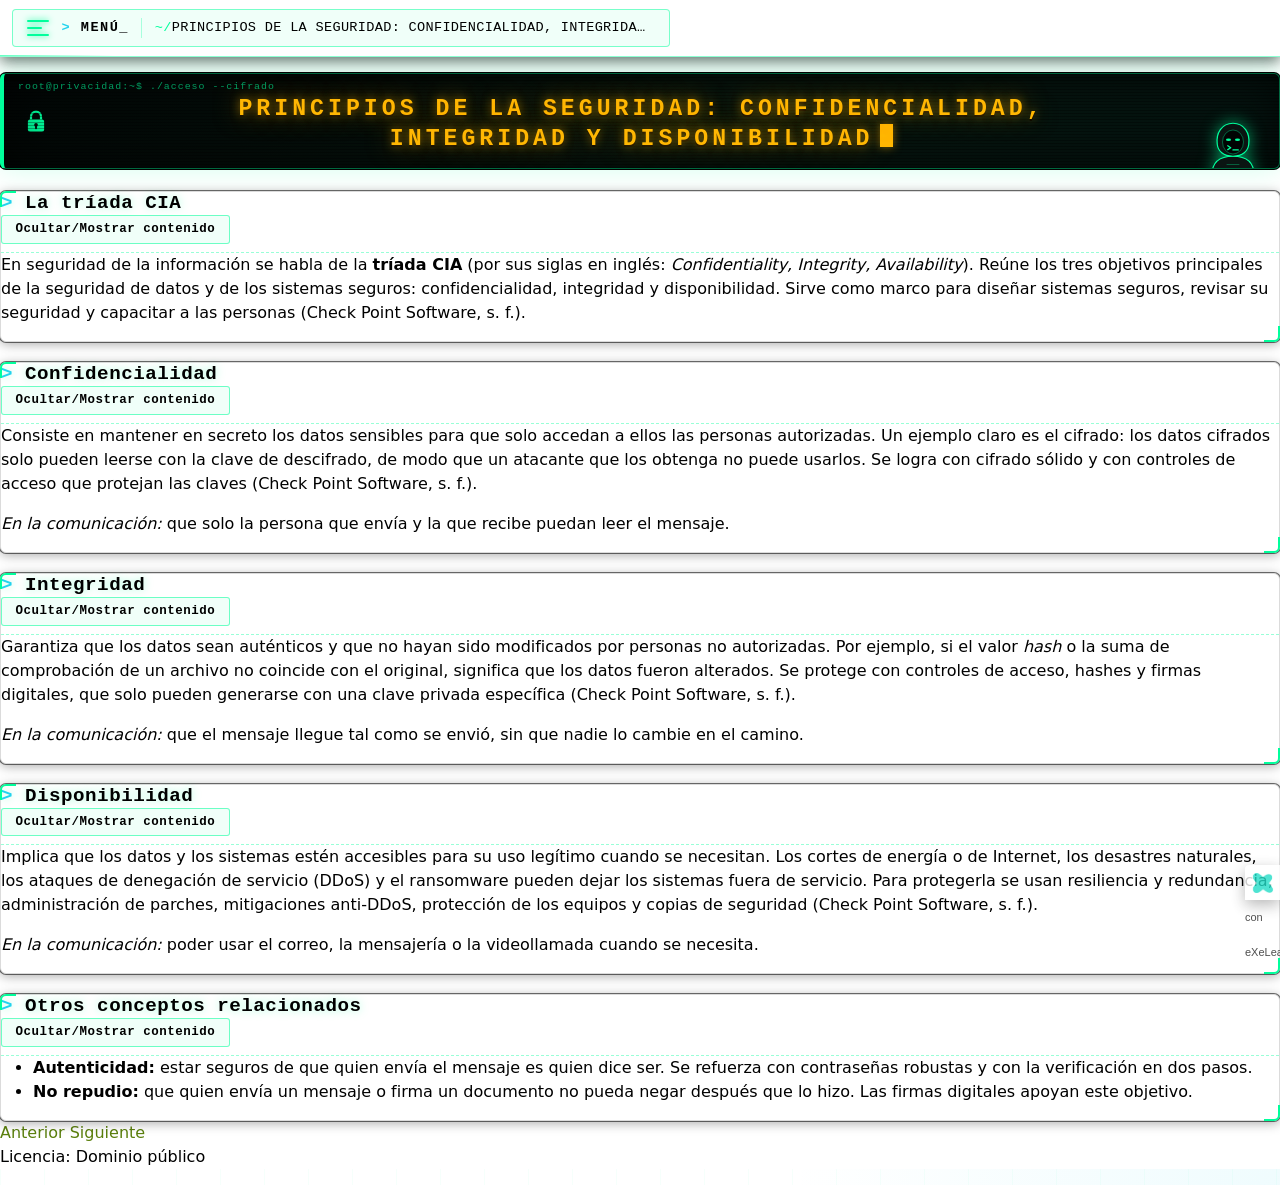
<file: seguridad-y-privacidad-de-la-comunicacion_web/html/principios-de-la-seguridad-confidencialidad-integr.html>
<!DOCTYPE html>
<html lang="es" id="exe-7ACA1C773BE4496DB657">
<head>
<meta charset="utf-8">
<meta name="generator" content="eXeLearning v4.0.5">
<meta name="viewport" content="width=device-width, initial-scale=1">
<title>PRINCIPIOS DE LA SEGURIDAD: CONFIDENCIALIDAD, INTEGRIDAD Y DISPONIBILIDAD | Seguridad y Privacidad de la Comunicación</title>
<link rel="icon" type="image/x-icon" href="../libs/favicon.ico">
<script>document.querySelector("html").classList.add("js");</script><script src="../libs/jquery/jquery.min.js"> </script><script src="../libs/common_i18n.js"> </script><script src="../libs/common.js"> </script><script src="../libs/exe_export.js"> </script><script src="../libs/bootstrap/bootstrap.bundle.min.js"> </script><link rel="stylesheet" href="../libs/bootstrap/bootstrap.min.css">
<script src="../idevices/text/text.js"></script><link rel="stylesheet" href="../idevices/text/text.css">
<link rel="stylesheet" href="../content/css/base.css"><script src="../theme/style.js"> </script><link rel="stylesheet" href="../theme/content.css">
</head>
<body class="exe-export exe-web-site">
<script>document.body.className+=" js"</script>
<div class="exe-content exe-export pre-js siteNav-hidden"><a href="#7ACA1C773BE4496DB657" id="skipNav">Skip to content</a> <nav id="siteNav">
<ul>
<li> <a href="../index.html" class="main-node no-ch">INTRODUCCIÓN</a>
</li>
<li> <a href="../html/objetivo.html" class="no-ch">OBJETIVO</a>
</li>
<li class="current-page-parent"> <a href="../html/desarrollo-de-temas.html" class="daddy">DESARROLLO DE TEMAS</a>
<ul class="other-section">
<li> <a href="../html/ataques-ciberneticos.html" class="no-ch">ATAQUES CIBERNÉTICOS</a>
</li>
<li class="active"> <a href="../html/principios-de-la-seguridad-confidencialidad-integr.html" class="active no-ch">PRINCIPIOS DE LA SEGURIDAD: CONFIDENCIALIDAD, INTEGRIDAD Y DISPONIBILIDAD</a>
</li>
<li> <a href="../html/comunicacion-digital-y-sus-riesgos.html" class="no-ch">COMUNICACIÓN DIGITAL Y SUS RIESGOS</a>
</li>
<li> <a href="../html/buenas-practicas-de-seguridad-y-privacidad.html" class="no-ch">BUENAS PRÁCTICAS DE SEGURIDAD Y PRIVACIDAD</a>
</li>
<li> <a href="../html/marco-legal-en-mexico.html" class="no-ch">MARCO LEGAL EN MÉXICO</a>
</li>
<li> <a href="../html/que-hacer-si-eres-victima-de-un-fraude.html" class="no-ch">QUÉ HACER SI ERES VICTIMA DE UN FRAUDE</a>
</li>
</ul>
</li>
<li> <a href="../html/referencias.html" class="no-ch">REFERENCIAS</a>
</li>
</ul>
</nav><main id="7ACA1C773BE4496DB657" class="page"> 
<header class="main-header">
<div class="package-header"><p class="package-title">Seguridad y Privacidad de la Comunicación</p></div>
<div class="page-header"><h1 class="page-title">PRINCIPIOS DE LA SEGURIDAD: CONFIDENCIALIDAD, INTEGRIDAD Y DISPONIBILIDAD</h1></div>
</header><div id="page-content-7ACA1C773BE4496DB657" class="page-content">
<article id="F8707509DA314F57BADC" class="box">
<header class="box-head no-icon">
<h1 class="box-title">La tríada CIA</h1>
<button class="box-toggle box-toggle-on" title="Toggle content">
<span>Toggle content</span>
</button></header>
<div class="box-content">
<div id="04D42C3EEBBE4AA4B09C" class="idevice_node text" data-idevice-path="../idevices/text/" data-idevice-type="text" data-idevice-component-type="json" data-idevice-json-data="{&quot;ideviceId&quot;:&quot;04D42C3EEBBE4AA4B09C&quot;}">
<p>En seguridad de la información se habla de la <strong>tríada CIA</strong> (por sus siglas en inglés: <em>Confidentiality, Integrity, Availability</em>). Reúne los tres objetivos principales de la seguridad de datos y de los sistemas seguros: confidencialidad, integridad y disponibilidad. Sirve como marco para diseñar sistemas seguros, revisar su seguridad y capacitar a las personas (Check Point Software, s. f.).</p>
</div>
</div>
</article><article id="4E0D2244E2B842B5912B" class="box">
<header class="box-head no-icon">
<h1 class="box-title">Confidencialidad</h1>
<button class="box-toggle box-toggle-on" title="Toggle content">
<span>Toggle content</span>
</button></header>
<div class="box-content">
<div id="BECDCF2054DE436DB09C" class="idevice_node text" data-idevice-path="../idevices/text/" data-idevice-type="text" data-idevice-component-type="json" data-idevice-json-data="{&quot;ideviceId&quot;:&quot;BECDCF2054DE436DB09C&quot;}">
<p>Consiste en mantener en secreto los datos sensibles para que solo accedan a ellos las personas autorizadas. Un ejemplo claro es el cifrado: los datos cifrados solo pueden leerse con la clave de descifrado, de modo que un atacante que los obtenga no puede usarlos. Se logra con cifrado sólido y con controles de acceso que protejan las claves (Check Point Software, s. f.).</p><p><em>En la comunicación:</em> que solo la persona que envía y la que recibe puedan leer el mensaje.</p>
</div>
</div>
</article><article id="89D729B3F13246BE9936" class="box">
<header class="box-head no-icon">
<h1 class="box-title">Integridad</h1>
<button class="box-toggle box-toggle-on" title="Toggle content">
<span>Toggle content</span>
</button></header>
<div class="box-content">
<div id="4714944A90304FAEAD0D" class="idevice_node text" data-idevice-path="../idevices/text/" data-idevice-type="text" data-idevice-component-type="json" data-idevice-json-data="{&quot;ideviceId&quot;:&quot;4714944A90304FAEAD0D&quot;}">
<p>Garantiza que los datos sean auténticos y que no hayan sido modificados por personas no autorizadas. Por ejemplo, si el valor <em>hash</em> o la suma de comprobación de un archivo no coincide con el original, significa que los datos fueron alterados. Se protege con controles de acceso, hashes y firmas digitales, que solo pueden generarse con una clave privada específica (Check Point Software, s. f.).</p><p><em>En la comunicación:</em> que el mensaje llegue tal como se envió, sin que nadie lo cambie en el camino.</p>
</div>
</div>
</article><article id="1845954D33384293BFE6" class="box">
<header class="box-head no-icon">
<h1 class="box-title">Disponibilidad</h1>
<button class="box-toggle box-toggle-on" title="Toggle content">
<span>Toggle content</span>
</button></header>
<div class="box-content">
<div id="38E81F1C031C43EC8497" class="idevice_node text" data-idevice-path="../idevices/text/" data-idevice-type="text" data-idevice-component-type="json" data-idevice-json-data="{&quot;ideviceId&quot;:&quot;38E81F1C031C43EC8497&quot;}">
<p>Implica que los datos y los sistemas estén accesibles para su uso legítimo cuando se necesitan. Los cortes de energía o de Internet, los desastres naturales, los ataques de denegación de servicio (DDoS) y el ransomware pueden dejar los sistemas fuera de servicio. Para protegerla se usan resiliencia y redundancia, administración de parches, mitigaciones anti-DDoS, protección de los equipos y copias de seguridad (Check Point Software, s. f.).</p><p><em>En la comunicación:</em> poder usar el correo, la mensajería o la videollamada cuando se necesita.</p>
</div>
</div>
</article><article id="184DCBAA4A034767BAD8" class="box">
<header class="box-head no-icon">
<h1 class="box-title">Otros conceptos relacionados</h1>
<button class="box-toggle box-toggle-on" title="Toggle content">
<span>Toggle content</span>
</button></header>
<div class="box-content">
<div id="3DFD57E7045F48D8A759" class="idevice_node text" data-idevice-path="../idevices/text/" data-idevice-type="text" data-idevice-component-type="json" data-idevice-json-data="{&quot;ideviceId&quot;:&quot;3DFD57E7045F48D8A759&quot;}">
<ul><li><strong>Autenticidad:</strong> estar seguros de que quien envía el mensaje es quien dice ser. Se refuerza con contraseñas robustas y con la verificación en dos pasos.</li><li><strong>No repudio:</strong> que quien envía un mensaje o firma un documento no pueda negar después que lo hizo. Las firmas digitales apoyan este objetivo.</li></ul>
</div>
</div>
</article>
</div></main><div class="nav-buttons">
<a href="../html/ataques-ciberneticos.html" title="Anterior" class="nav-button nav-button-left"><span>Anterior</span></a>
<a href="../html/comunicacion-digital-y-sus-riesgos.html" title="Siguiente" class="nav-button nav-button-right"><span>Siguiente</span></a>
</div>
<footer id="siteFooter"><div id="siteFooterContent"> <div id="packageLicense" class=""> <p> <span class="license-label">Licencia: </span><span class="license">Dominio público</span></p>
</div>
</div></footer>
</div>
<p id="made-with-eXe"> <a href="https://exelearning.net/" target="_blank" rel="noopener"> <span>Creado con eXeLearning <span>(Ventana nueva)</span></span></a></p>
</body>
</html>
</file>
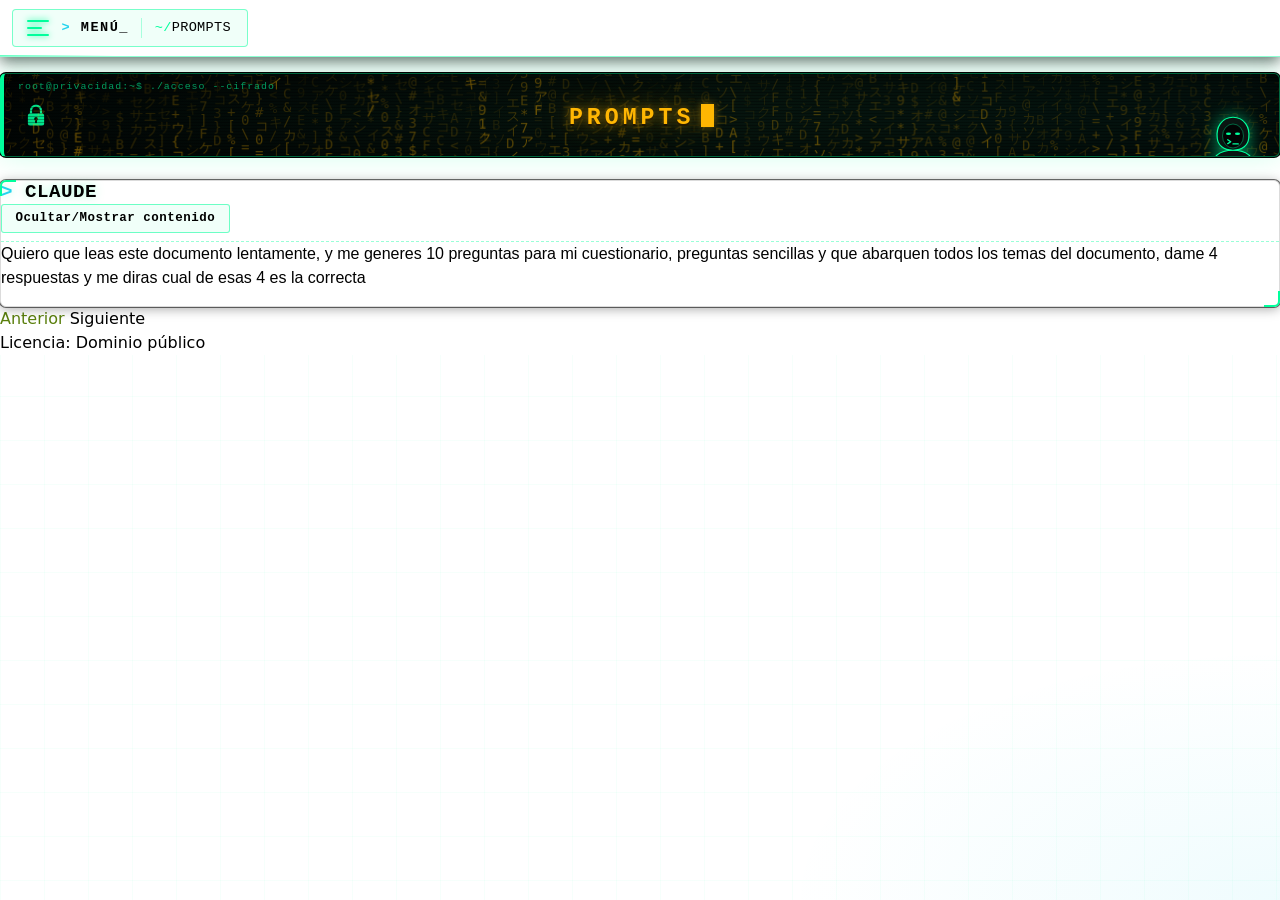
<file: seguridad-y-privacidad-de-la-comunicacion_web/html/prompts.html>
<!DOCTYPE html>
<html lang="es" id="exe-page-mw2fxh2g-tbnj1p624">
<head>
<meta charset="utf-8">
<meta name="generator" content="eXeLearning v4.0.6">
<meta name="viewport" content="width=device-width, initial-scale=1">
<meta name="exe-pass-score" content="5">
<title>PROMPTS | Seguridad y Privacidad de la Comunicación</title>
<link rel="icon" type="image/x-icon" href="../libs/favicon.ico">
<script>document.querySelector("html").classList.add("js");</script><script src="../libs/jquery/jquery.min.js"> </script><script src="../libs/common_i18n.js"> </script><script src="../libs/common.js"> </script><script src="../libs/exe_export.js"> </script><script src="../libs/bootstrap/bootstrap.bundle.min.js"> </script><link rel="stylesheet" href="../libs/bootstrap/bootstrap.min.css">
<script src="../idevices/text/text.js"></script><link rel="stylesheet" href="../idevices/text/text.css">
<link rel="stylesheet" href="../content/css/base.css"><script src="../theme/style.js"> </script><link rel="stylesheet" href="../theme/content.css">
</head>
<body class="exe-export exe-web-site">
<script>document.body.className+=" js"</script>
<div class="exe-content exe-export pre-js siteNav-hidden"><a href="#page-mw2fxh2g-tbnj1p624" id="skipNav">Skip to content</a> <nav id="siteNav">
<ul>
<li> <a href="../index.html" class="main-node no-ch">INTRODUCCIÓN</a>
</li>
<li> <a href="../html/objetivo.html" class="no-ch">OBJETIVO</a>
</li>
<li> <a href="../html/desarrollo-de-temas.html" class="daddy">DESARROLLO DE TEMAS</a>
<ul class="other-section">
<li> <a href="../html/comunicacion-digital-y-sus-riesgos.html" class="no-ch">COMUNICACIÓN DIGITAL Y SUS RIESGOS</a>
</li>
<li> <a href="../html/ataques-ciberneticos.html" class="no-ch">ATAQUES CIBERNÉTICOS</a>
</li>
<li> <a href="../html/malware.html" class="no-ch">MALWARE</a>
</li>
<li> <a href="../html/dark-web.html" class="no-ch">DARK WEB</a>
</li>
<li> <a href="../html/seguridad-de-los-datos.html" class="no-ch">SEGURIDAD DE LOS DATOS</a>
</li>
<li> <a href="../html/que-hacer-si-eres-victima-de-un-fraude.html" class="no-ch">QUÉ HACER SI ERES VICTIMA DE UN FRAUDE</a>
</li>
</ul>
</li>
<li> <a href="../html/cuestionario.html" class="no-ch">CUESTIONARIO</a>
</li>
<li> <a href="../html/referencias.html" class="no-ch">REFERENCIAS</a>
</li>
<li class="active"> <a href="../html/prompts.html" class="active no-ch">PROMPTS</a>
</li>
</ul>
</nav><main id="page-mw2fxh2g-tbnj1p624" class="page"> 
<header class="main-header">
<div class="package-header"><p class="package-title">Seguridad y Privacidad de la Comunicación</p></div>
<div class="page-header"><h1 class="page-title">PROMPTS</h1></div>
</header><div id="page-content-page-mw2fxh2g-tbnj1p624" class="page-content">
<article id="block-mw2g19dg-thjhkae7e" class="box">
<header class="box-head no-icon">
<h1 class="box-title">CLAUDE</h1>
<button class="box-toggle box-toggle-on" title="Toggle content">
<span>Toggle content</span>
</button></header>
<div class="box-content">
<div id="idevice-1793816509875-d9mv69qwi" class="idevice_node text" data-idevice-path="../idevices/text/" data-idevice-type="text" data-idevice-component-type="json" data-idevice-json-data="{&quot;ideviceId&quot;:&quot;idevice-1793816509875-d9mv69qwi&quot;}">
<div class="exe-text-template">
    <p><span style="font-family: helvetica, arial, sans-serif;">Quiero que leas este documento lentamente, y me generes 10 preguntas para mi cuestionario, preguntas sencillas y que abarquen todos los temas del documento, dame 4 respuestas y me diras cual de esas 4 es la correcta</span></p>
</div>
</div>
</div>
</article>
</div></main><div class="nav-buttons">
<a href="../html/referencias.html" title="Anterior" class="nav-button nav-button-left"><span>Anterior</span></a>
<span class="nav-button nav-button-right" aria-hidden="true"><span>Siguiente</span></span>
</div>
<footer id="siteFooter"><div id="siteFooterContent"> <div id="packageLicense" class=""> <p> <span class="license-label">Licencia: </span><span class="license">Dominio público</span></p>
</div>
</div></footer>
</div>

</body>
</html>
</file>
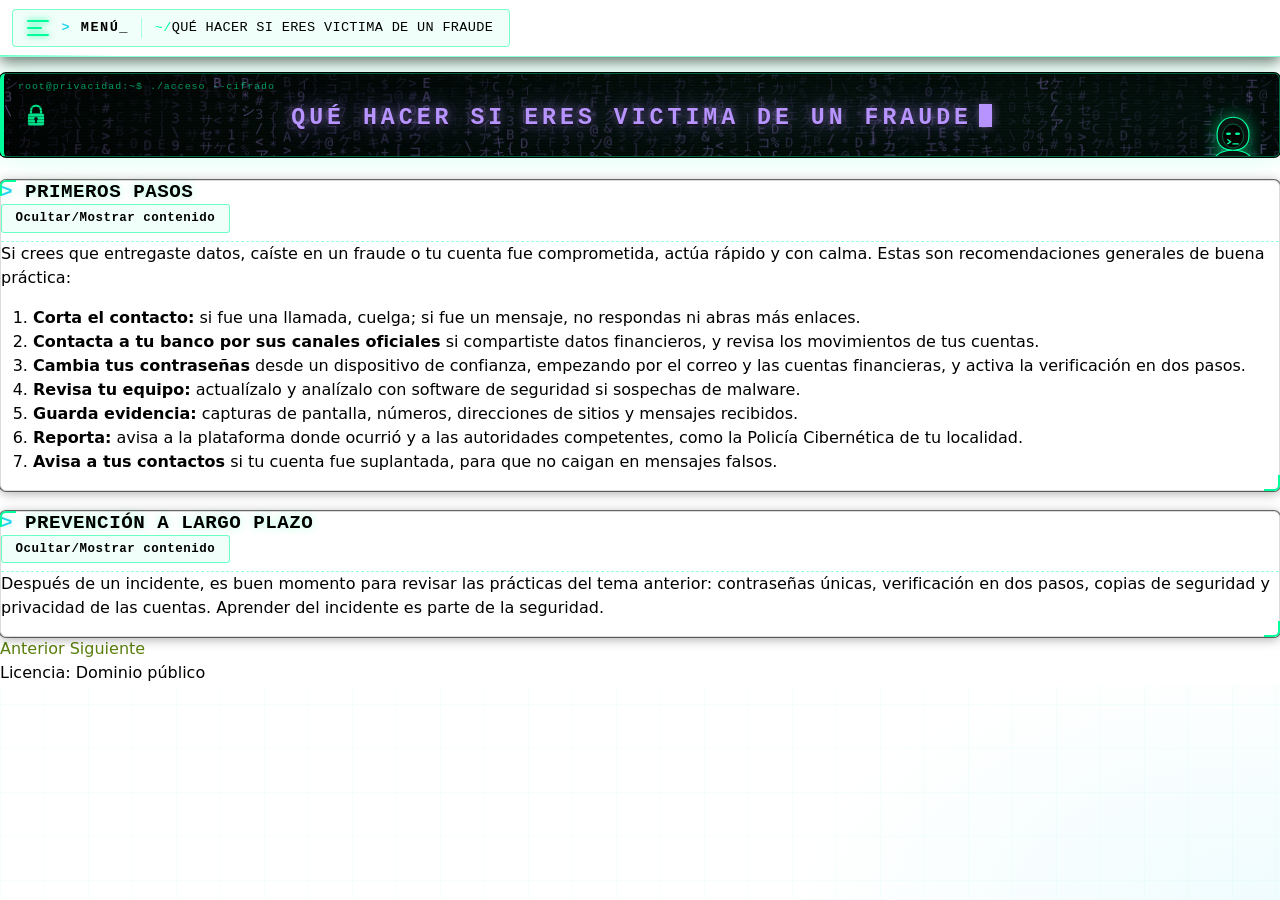
<file: seguridad-y-privacidad-de-la-comunicacion_web/html/que-hacer-si-eres-victima-de-un-fraude.html>
<!DOCTYPE html>
<html lang="es" id="exe-CE6C6875C9C54F9C9C1F">
<head>
<meta charset="utf-8">
<meta name="generator" content="eXeLearning v4.0.6">
<meta name="viewport" content="width=device-width, initial-scale=1">
<meta name="exe-pass-score" content="5">
<title>QUÉ HACER SI ERES VICTIMA DE UN FRAUDE | Seguridad y Privacidad de la Comunicación</title>
<link rel="icon" type="image/x-icon" href="../libs/favicon.ico">
<script>document.querySelector("html").classList.add("js");</script><script src="../libs/jquery/jquery.min.js"> </script><script src="../libs/common_i18n.js"> </script><script src="../libs/common.js"> </script><script src="../libs/exe_export.js"> </script><script src="../libs/bootstrap/bootstrap.bundle.min.js"> </script><link rel="stylesheet" href="../libs/bootstrap/bootstrap.min.css">
<script src="../idevices/text/text.js"></script><link rel="stylesheet" href="../idevices/text/text.css">
<link rel="stylesheet" href="../content/css/base.css"><script src="../theme/style.js"> </script><link rel="stylesheet" href="../theme/content.css">
</head>
<body class="exe-export exe-web-site">
<script>document.body.className+=" js"</script>
<div class="exe-content exe-export pre-js siteNav-hidden"><a href="#CE6C6875C9C54F9C9C1F" id="skipNav">Skip to content</a> <nav id="siteNav">
<ul>
<li> <a href="../index.html" class="main-node no-ch">INTRODUCCIÓN</a>
</li>
<li> <a href="../html/objetivo.html" class="no-ch">OBJETIVO</a>
</li>
<li class="current-page-parent"> <a href="../html/desarrollo-de-temas.html" class="daddy">DESARROLLO DE TEMAS</a>
<ul class="other-section">
<li> <a href="../html/comunicacion-digital-y-sus-riesgos.html" class="no-ch">COMUNICACIÓN DIGITAL Y SUS RIESGOS</a>
</li>
<li> <a href="../html/ataques-ciberneticos.html" class="no-ch">ATAQUES CIBERNÉTICOS</a>
</li>
<li> <a href="../html/malware.html" class="no-ch">MALWARE</a>
</li>
<li> <a href="../html/dark-web.html" class="no-ch">DARK WEB</a>
</li>
<li> <a href="../html/seguridad-de-los-datos.html" class="no-ch">SEGURIDAD DE LOS DATOS</a>
</li>
<li class="active"> <a href="../html/que-hacer-si-eres-victima-de-un-fraude.html" class="active no-ch">QUÉ HACER SI ERES VICTIMA DE UN FRAUDE</a>
</li>
</ul>
</li>
<li> <a href="../html/cuestionario.html" class="no-ch">CUESTIONARIO</a>
</li>
<li> <a href="../html/referencias.html" class="no-ch">REFERENCIAS</a>
</li>
<li> <a href="../html/prompts.html" class="no-ch">PROMPTS</a>
</li>
</ul>
</nav><main id="CE6C6875C9C54F9C9C1F" class="page"> 
<header class="main-header">
<div class="package-header"><p class="package-title">Seguridad y Privacidad de la Comunicación</p></div>
<div class="page-header"><h1 class="page-title">QUÉ HACER SI ERES VICTIMA DE UN FRAUDE</h1></div>
</header><div id="page-content-CE6C6875C9C54F9C9C1F" class="page-content">
<article id="D3C7AC786E17464ABF5A" class="box">
<header class="box-head no-icon">
<h1 class="box-title">PRIMEROS PASOS</h1>
<button class="box-toggle box-toggle-on" title="Toggle content">
<span>Toggle content</span>
</button></header>
<div class="box-content">
<div id="91FDD05F990E452DACAC" class="idevice_node text" data-idevice-path="../idevices/text/" data-idevice-type="text" data-idevice-component-type="json" data-idevice-json-data="{&quot;ideviceId&quot;:&quot;91FDD05F990E452DACAC&quot;}">
<div class="exe-text-template">
    <p>Si crees que entregaste datos, caíste en un fraude o tu cuenta fue comprometida, actúa rápido y con calma. Estas son recomendaciones generales de buena práctica:</p>
<ol>
<li><strong>Corta el contacto:</strong> si fue una llamada, cuelga; si fue un mensaje, no respondas ni abras más enlaces.</li>
<li><strong>Contacta a tu banco por sus canales oficiales</strong> si compartiste datos financieros, y revisa los movimientos de tus cuentas.</li>
<li><strong>Cambia tus contraseñas</strong> desde un dispositivo de confianza, empezando por el correo y las cuentas financieras, y activa la verificación en dos pasos.</li>
<li><strong>Revisa tu equipo:</strong> actualízalo y analízalo con software de seguridad si sospechas de malware.</li>
<li><strong>Guarda evidencia:</strong> capturas de pantalla, números, direcciones de sitios y mensajes recibidos.</li>
<li><strong>Reporta:</strong> avisa a la plataforma donde ocurrió y a las autoridades competentes, como la Policía Cibernética de tu localidad.</li>
<li><strong>Avisa a tus contactos</strong> si tu cuenta fue suplantada, para que no caigan en mensajes falsos.</li>
</ol>
</div>
</div>
</div>
</article><article id="723D62E07FE4452AB3B5" class="box">
<header class="box-head no-icon">
<h1 class="box-title">PREVENCIÓN A LARGO PLAZO</h1>
<button class="box-toggle box-toggle-on" title="Toggle content">
<span>Toggle content</span>
</button></header>
<div class="box-content">
<div id="D33D2ADC2F9C4ECAAC05" class="idevice_node text" data-idevice-path="../idevices/text/" data-idevice-type="text" data-idevice-component-type="json" data-idevice-json-data="{&quot;ideviceId&quot;:&quot;D33D2ADC2F9C4ECAAC05&quot;}">
<p>Después de un incidente, es buen momento para revisar las prácticas del tema anterior: contraseñas únicas, verificación en dos pasos, copias de seguridad y privacidad de las cuentas. Aprender del incidente es parte de la seguridad.</p>
</div>
</div>
</article>
</div></main><div class="nav-buttons">
<a href="../html/seguridad-de-los-datos.html" title="Anterior" class="nav-button nav-button-left"><span>Anterior</span></a>
<a href="../html/cuestionario.html" title="Siguiente" class="nav-button nav-button-right"><span>Siguiente</span></a>
</div>
<footer id="siteFooter"><div id="siteFooterContent"> <div id="packageLicense" class=""> <p> <span class="license-label">Licencia: </span><span class="license">Dominio público</span></p>
</div>
</div></footer>
</div>

</body>
</html>
</file>
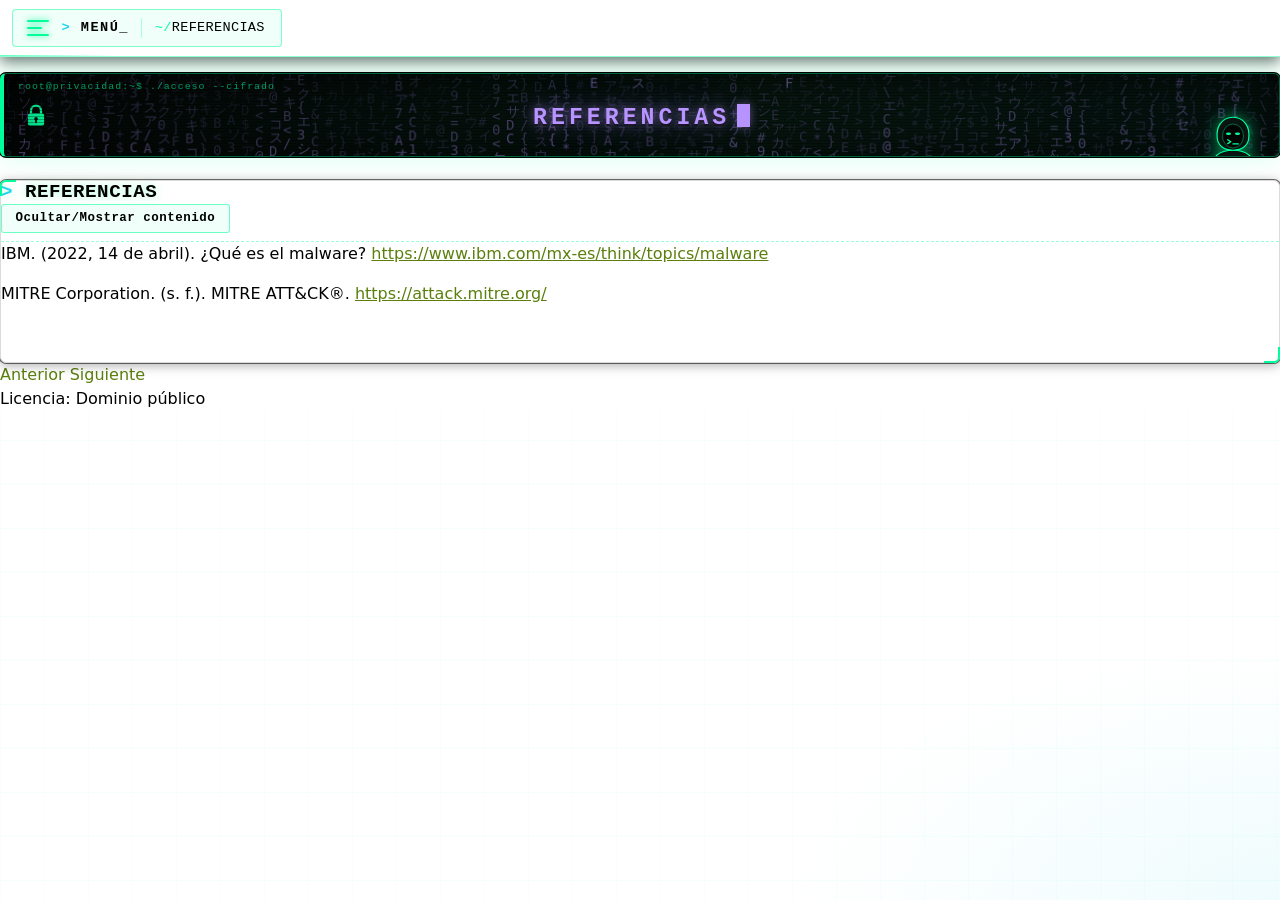
<file: seguridad-y-privacidad-de-la-comunicacion_web/html/referencias.html>
<!DOCTYPE html>
<html lang="es" id="exe-page-mvihxarl-iy0nnd5ny">
<head>
<meta charset="utf-8">
<meta name="generator" content="eXeLearning v4.0.6">
<meta name="viewport" content="width=device-width, initial-scale=1">
<meta name="exe-pass-score" content="5">
<title>REFERENCIAS | Seguridad y Privacidad de la Comunicación</title>
<link rel="icon" type="image/x-icon" href="../libs/favicon.ico">
<script>document.querySelector("html").classList.add("js");</script><script src="../libs/jquery/jquery.min.js"> </script><script src="../libs/common_i18n.js"> </script><script src="../libs/common.js"> </script><script src="../libs/exe_export.js"> </script><script src="../libs/bootstrap/bootstrap.bundle.min.js"> </script><link rel="stylesheet" href="../libs/bootstrap/bootstrap.min.css">
<script src="../idevices/text/text.js"></script><link rel="stylesheet" href="../idevices/text/text.css">
<link rel="stylesheet" href="../content/css/base.css"><script src="../theme/style.js"> </script><link rel="stylesheet" href="../theme/content.css">
</head>
<body class="exe-export exe-web-site">
<script>document.body.className+=" js"</script>
<div class="exe-content exe-export pre-js siteNav-hidden"><a href="#page-mvihxarl-iy0nnd5ny" id="skipNav">Skip to content</a> <nav id="siteNav">
<ul>
<li> <a href="../index.html" class="main-node no-ch">INTRODUCCIÓN</a>
</li>
<li> <a href="../html/objetivo.html" class="no-ch">OBJETIVO</a>
</li>
<li> <a href="../html/desarrollo-de-temas.html" class="daddy">DESARROLLO DE TEMAS</a>
<ul class="other-section">
<li> <a href="../html/comunicacion-digital-y-sus-riesgos.html" class="no-ch">COMUNICACIÓN DIGITAL Y SUS RIESGOS</a>
</li>
<li> <a href="../html/ataques-ciberneticos.html" class="no-ch">ATAQUES CIBERNÉTICOS</a>
</li>
<li> <a href="../html/malware.html" class="no-ch">MALWARE</a>
</li>
<li> <a href="../html/dark-web.html" class="no-ch">DARK WEB</a>
</li>
<li> <a href="../html/seguridad-de-los-datos.html" class="no-ch">SEGURIDAD DE LOS DATOS</a>
</li>
<li> <a href="../html/que-hacer-si-eres-victima-de-un-fraude.html" class="no-ch">QUÉ HACER SI ERES VICTIMA DE UN FRAUDE</a>
</li>
</ul>
</li>
<li> <a href="../html/cuestionario.html" class="no-ch">CUESTIONARIO</a>
</li>
<li class="active"> <a href="../html/referencias.html" class="active no-ch">REFERENCIAS</a>
</li>
<li> <a href="../html/prompts.html" class="no-ch">PROMPTS</a>
</li>
</ul>
</nav><main id="page-mvihxarl-iy0nnd5ny" class="page"> 
<header class="main-header">
<div class="package-header"><p class="package-title">Seguridad y Privacidad de la Comunicación</p></div>
<div class="page-header"><h1 class="page-title">REFERENCIAS</h1></div>
</header><div id="page-content-page-mvihxarl-iy0nnd5ny" class="page-content">
<article id="block-mvihxec8-b5v8xbhju" class="box">
<header class="box-head no-icon">
<h1 class="box-title">REFERENCIAS</h1>
<button class="box-toggle box-toggle-on" title="Toggle content">
<span>Toggle content</span>
</button></header>
<div class="box-content">
<div id="idevice-1792610365399-yevzvgn5q" class="idevice_node text" data-idevice-path="../idevices/text/" data-idevice-type="text" data-idevice-component-type="json" data-idevice-json-data="{&quot;ideviceId&quot;:&quot;idevice-1792610365399-yevzvgn5q&quot;}">
<div class="exe-text-template">
    <p>IBM. (2022, 14 de abril). ¿Qué es el malware? <a href="https://www.ibm.com/mx-es/think/topics/malware">https://www.ibm.com/mx-es/think/topics/malware</a></p>
<p>MITRE Corporation. (s. f.). MITRE ATT&amp;CK®. <a href="https://attack.mitre.org/">https://attack.mitre.org/</a></p>
<p></p>
<p><br /></p>
</div>
</div>
</div>
</article>
</div></main><div class="nav-buttons">
<a href="../html/cuestionario.html" title="Anterior" class="nav-button nav-button-left"><span>Anterior</span></a>
<a href="../html/prompts.html" title="Siguiente" class="nav-button nav-button-right"><span>Siguiente</span></a>
</div>
<footer id="siteFooter"><div id="siteFooterContent"> <div id="packageLicense" class=""> <p> <span class="license-label">Licencia: </span><span class="license">Dominio público</span></p>
</div>
</div></footer>
</div>

</body>
</html>
</file>
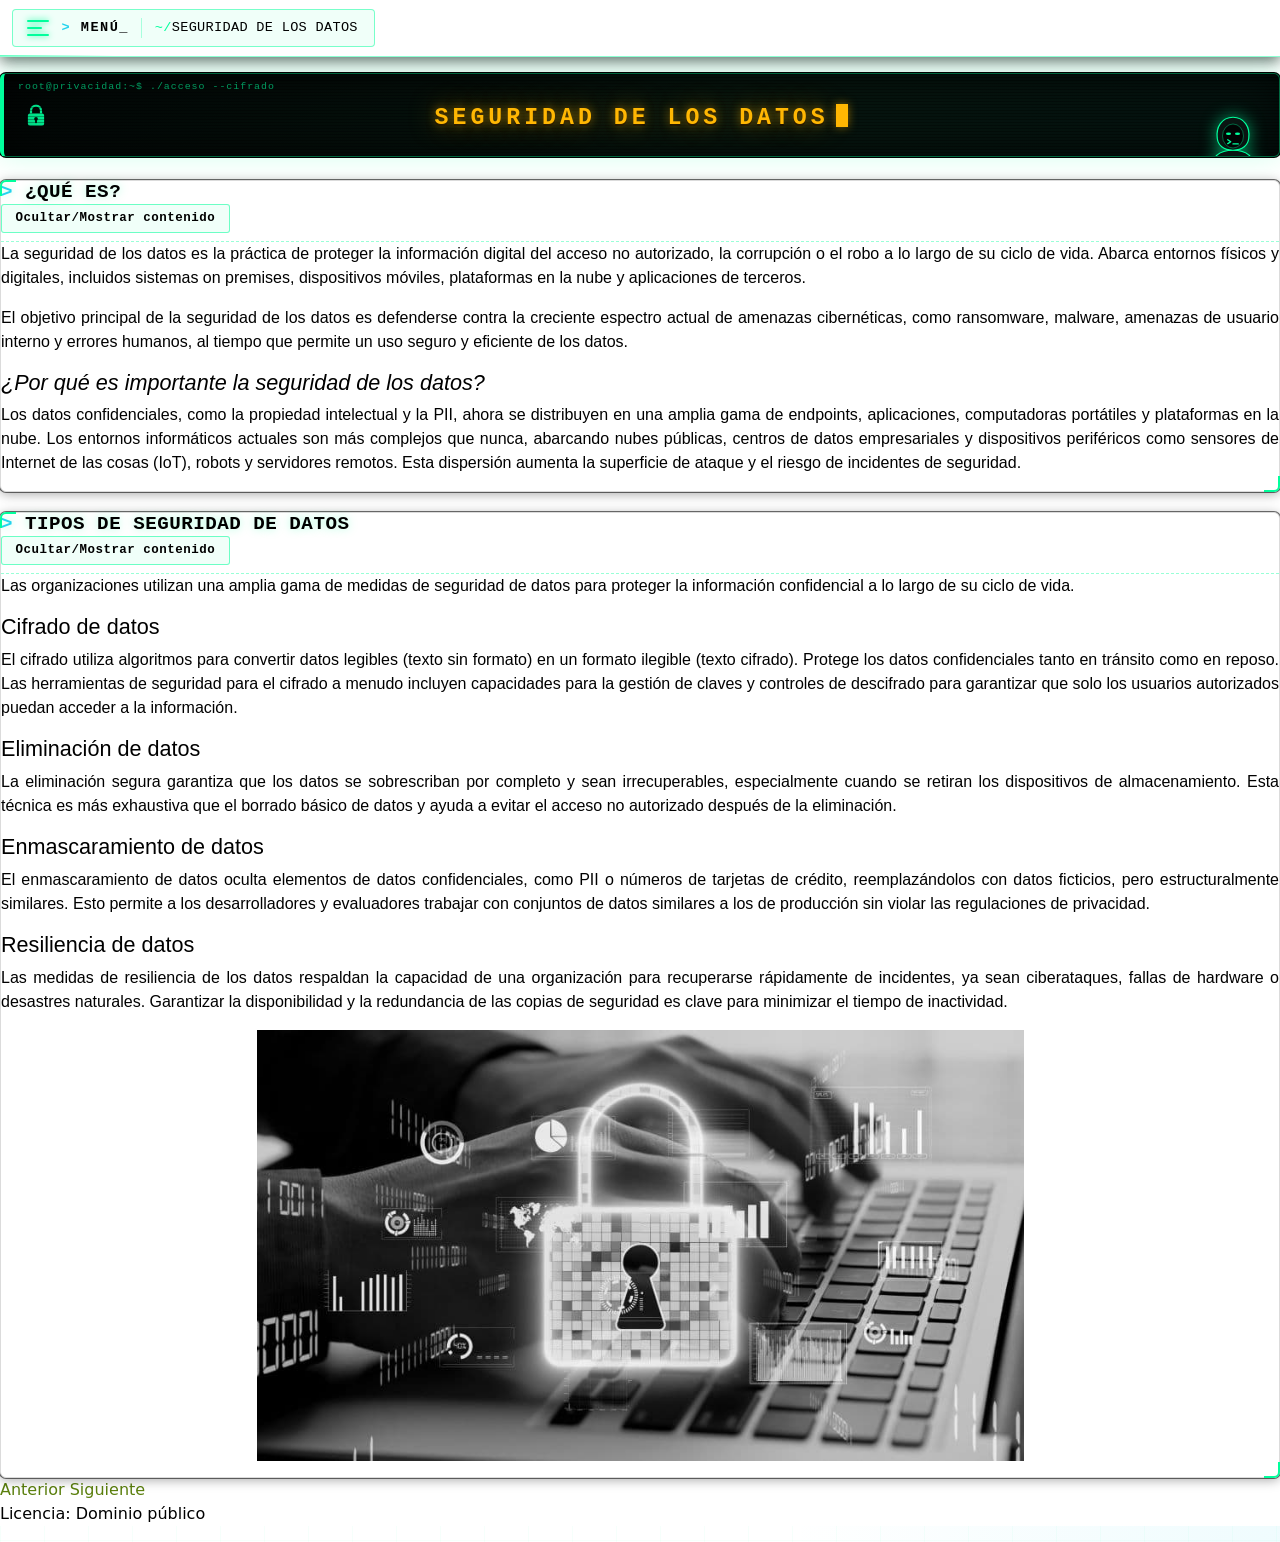
<file: seguridad-y-privacidad-de-la-comunicacion_web/html/seguridad-de-los-datos.html>
<!DOCTYPE html>
<html lang="es" id="exe-page-mvrigwdw-etlrs0c58">
<head>
<meta charset="utf-8">
<meta name="generator" content="eXeLearning v4.0.6">
<meta name="viewport" content="width=device-width, initial-scale=1">
<meta name="exe-pass-score" content="5">
<title>SEGURIDAD DE LOS DATOS | Seguridad y Privacidad de la Comunicación</title>
<link rel="icon" type="image/x-icon" href="../libs/favicon.ico">
<script>document.querySelector("html").classList.add("js");</script><script src="../libs/jquery/jquery.min.js"> </script><script src="../libs/common_i18n.js"> </script><script src="../libs/common.js"> </script><script src="../libs/exe_export.js"> </script><script src="../libs/bootstrap/bootstrap.bundle.min.js"> </script><link rel="stylesheet" href="../libs/bootstrap/bootstrap.min.css">
<script src="../idevices/text/text.js"></script><link rel="stylesheet" href="../idevices/text/text.css">
<link rel="stylesheet" href="../content/css/base.css"><script src="../theme/style.js"> </script><link rel="stylesheet" href="../theme/content.css">
</head>
<body class="exe-export exe-web-site">
<script>document.body.className+=" js"</script>
<div class="exe-content exe-export pre-js siteNav-hidden"><a href="#page-mvrigwdw-etlrs0c58" id="skipNav">Skip to content</a> <nav id="siteNav">
<ul>
<li> <a href="../index.html" class="main-node no-ch">INTRODUCCIÓN</a>
</li>
<li> <a href="../html/objetivo.html" class="no-ch">OBJETIVO</a>
</li>
<li class="current-page-parent"> <a href="../html/desarrollo-de-temas.html" class="daddy">DESARROLLO DE TEMAS</a>
<ul class="other-section">
<li> <a href="../html/comunicacion-digital-y-sus-riesgos.html" class="no-ch">COMUNICACIÓN DIGITAL Y SUS RIESGOS</a>
</li>
<li> <a href="../html/ataques-ciberneticos.html" class="no-ch">ATAQUES CIBERNÉTICOS</a>
</li>
<li> <a href="../html/malware.html" class="no-ch">MALWARE</a>
</li>
<li> <a href="../html/dark-web.html" class="no-ch">DARK WEB</a>
</li>
<li class="active"> <a href="../html/seguridad-de-los-datos.html" class="active no-ch">SEGURIDAD DE LOS DATOS</a>
</li>
<li> <a href="../html/que-hacer-si-eres-victima-de-un-fraude.html" class="no-ch">QUÉ HACER SI ERES VICTIMA DE UN FRAUDE</a>
</li>
</ul>
</li>
<li> <a href="../html/cuestionario.html" class="no-ch">CUESTIONARIO</a>
</li>
<li> <a href="../html/referencias.html" class="no-ch">REFERENCIAS</a>
</li>
<li> <a href="../html/prompts.html" class="no-ch">PROMPTS</a>
</li>
</ul>
</nav><main id="page-mvrigwdw-etlrs0c58" class="page"> 
<header class="main-header">
<div class="package-header"><p class="package-title">Seguridad y Privacidad de la Comunicación</p></div>
<div class="page-header"><h1 class="page-title">SEGURIDAD DE LOS DATOS</h1></div>
</header><div id="page-content-page-mvrigwdw-etlrs0c58" class="page-content">
<article id="block-mvrih0ji-9uuhk9w75" class="box">
<header class="box-head no-icon">
<h1 class="box-title">¿QUÉ ES?</h1>
<button class="box-toggle box-toggle-on" title="Toggle content">
<span>Toggle content</span>
</button></header>
<div class="box-content">
<div id="idevice-1793155476221-4owdmxn6b" class="idevice_node text" data-idevice-path="../idevices/text/" data-idevice-type="text" data-idevice-component-type="json" data-idevice-json-data="{&quot;ideviceId&quot;:&quot;idevice-1793155476221-4owdmxn6b&quot;}">
<div class="exe-text-template">
    <p style="text-align: justify;"><span style="font-family: helvetica, arial, sans-serif;">La seguridad de los datos es la práctica de proteger la información digital del acceso no autorizado, la corrupción o el robo a lo largo de su ciclo de vida. Abarca entornos físicos y digitales, incluidos sistemas on premises, dispositivos móviles, plataformas en la nube y aplicaciones de terceros.</span></p>
<p style="text-align: justify;"><span style="font-family: helvetica, arial, sans-serif;">El objetivo principal de la seguridad de los datos es defenderse contra la creciente espectro actual de amenazas cibernéticas, como ransomware, malware, amenazas de usuario interno y errores humanos, al tiempo que permite un uso seguro y eficiente de los datos.</span></p>
<h3 style="text-align: justify;"><em><span style="font-family: helvetica, arial, sans-serif;">¿Por qué es importante la seguridad de los datos?</span></em></h3>
<p style="text-align: justify;"><span style="font-family: helvetica, arial, sans-serif;">Los datos confidenciales, como la propiedad intelectual y la PII, ahora se distribuyen en una amplia gama de endpoints, aplicaciones, computadoras portátiles y plataformas en la nube. Los entornos informáticos actuales son más complejos que nunca, abarcando nubes públicas, centros de datos empresariales y dispositivos periféricos como sensores de Internet de las cosas (IoT), robots y servidores remotos. Esta dispersión aumenta la superficie de ataque y el riesgo de incidentes de seguridad.</span></p>
<p style="text-align: justify;"></p>
</div>
</div>
</div>
</article><article id="block-mvrj1jnz-c16ds36bw" class="box">
<header class="box-head no-icon">
<h1 class="box-title">TIPOS DE SEGURIDAD DE DATOS</h1>
<button class="box-toggle box-toggle-on" title="Toggle content">
<span>Toggle content</span>
</button></header>
<div class="box-content">
<div id="idevice-mvrj1jo0-wsj3g06xv" class="idevice_node text" data-idevice-path="../idevices/text/" data-idevice-type="text" data-idevice-component-type="json" data-idevice-json-data="{&quot;ideviceId&quot;:&quot;idevice-mvrj1jo0-wsj3g06xv&quot;}">
<div class="exe-text-template">
    <p style="text-align: justify;"><span style="font-family: helvetica, arial, sans-serif;">Las organizaciones utilizan una amplia gama de medidas de seguridad de datos para proteger la información confidencial a lo largo de su ciclo de vida.</span></p>
<h3 style="text-align: justify;"><span style="font-family: helvetica, arial, sans-serif;">Cifrado de datos</span></h3>
<p style="text-align: justify;"><span style="font-family: helvetica, arial, sans-serif;">El cifrado utiliza algoritmos para convertir datos legibles (texto sin formato) en un formato ilegible (texto cifrado). Protege los datos confidenciales tanto en tránsito como en reposo. Las herramientas de seguridad para el cifrado a menudo incluyen capacidades para la gestión de claves y controles de descifrado para garantizar que solo los usuarios autorizados puedan acceder a la información.</span></p>
<h3 style="text-align: justify;"><span style="font-family: helvetica, arial, sans-serif;">Eliminación de datos</span></h3>
<p style="text-align: justify;"><span style="font-family: helvetica, arial, sans-serif;">La eliminación segura garantiza que los datos se sobrescriban por completo y sean irrecuperables, especialmente cuando se retiran los dispositivos de almacenamiento. Esta técnica es más exhaustiva que el borrado básico de datos y ayuda a evitar el acceso no autorizado después de la eliminación.</span></p>
<h3 style="text-align: justify;"><span style="font-family: helvetica, arial, sans-serif;">Enmascaramiento de datos</span></h3>
<p style="text-align: justify;"><span style="font-family: helvetica, arial, sans-serif;">El enmascaramiento de datos oculta elementos de datos confidenciales, como PII o números de tarjetas de crédito, reemplazándolos con datos ficticios, pero estructuralmente similares. Esto permite a los desarrolladores y evaluadores trabajar con conjuntos de datos similares a los de producción sin violar las regulaciones de privacidad.</span></p>
<h3 style="text-align: justify;"><span style="font-family: helvetica, arial, sans-serif;">Resiliencia de datos</span></h3>
<p style="text-align: justify;"><span style="font-family: helvetica, arial, sans-serif;">Las medidas de resiliencia de los datos respaldan la capacidad de una organización para recuperarse rápidamente de incidentes, ya sean ciberataques, fallas de hardware o desastres naturales. Garantizar la disponibilidad y la redundancia de las copias de seguridad es clave para minimizar el tiempo de inactividad.</span></p>
<p><span style="font-family: helvetica, arial, sans-serif;"><img src="../content/resources/seguridad-datos-2.jpg" width="767" height="431" alt="" style="display: block; margin-left: auto; margin-right: auto;" /></span></p>
</div>
</div>
</div>
</article>
</div></main><div class="nav-buttons">
<a href="../html/dark-web.html" title="Anterior" class="nav-button nav-button-left"><span>Anterior</span></a>
<a href="../html/que-hacer-si-eres-victima-de-un-fraude.html" title="Siguiente" class="nav-button nav-button-right"><span>Siguiente</span></a>
</div>
<footer id="siteFooter"><div id="siteFooterContent"> <div id="packageLicense" class=""> <p> <span class="license-label">Licencia: </span><span class="license">Dominio público</span></p>
</div>
</div></footer>
</div>

</body>
</html>
</file>
<file: seguridad-y-privacidad-de-la-comunicacion_web/idevices/text/text.css>
/* Text iDevice (export CSS) */
.exe-text-activity > div {
    display: flow-root;
}

.exe-text-activity div.inline {
    display: flex;
}

.exe-text-activity div.inline dt {
    margin: 0 0 0 auto;
}

.exe-text-activity div.inline dd {
    margin-left: 10px;
}

.idevice_node.text .iDevice_buttons.feedback-button {
    margin-bottom: 1em;
}
</file>
<file: seguridad-y-privacidad-de-la-comunicacion_web/content/css/base.css>
.exe-content{
  background: #fff;
}

.exe-content .page-title{
  font-size: 1.45em;
}

.exe-content .box{
  margin-top: 20px;
  border: 1px solid #dbdbdb;
}

.exe-content .box-head {
  border-bottom: 1px solid #dbdbdb;
}

.exe-export .no-header .box-head {
  border-bottom: 0;
}

.exe-content .box-head .box-title {
  margin: 0;
  font-size: 1.2em;
}

.exe-content .exe-material-icon {
  display: block;
  width: 40px;
  height: 40px;
  background-color: currentColor;
  -webkit-mask-image: var(--exe-material-icon-url);
  mask-image: var(--exe-material-icon-url);
  -webkit-mask-repeat: no-repeat;
  mask-repeat: no-repeat;
  -webkit-mask-position: center;
  mask-position: center;
  -webkit-mask-size: contain;
  mask-size: contain;
  /* 20px live area on a 24px grid: scale 24/20 so the ink matches the Style icons.
     Kept in step with the editor rule in assets/styles/layout/_execontent.scss. */
  transform: scale(1.2);
}

/* A Material icon is a background colour cut out by a mask, here or in the style's own rule, and
   browsers leave backgrounds off the page unless the reader turns on "Background graphics": the
   icon then prints as an empty box. Keep the colour for these icons alone, so they print without
   printing every other background. */
@media print {
  .exe-material-icon {
    -webkit-print-color-adjust: exact;
    print-color-adjust: exact;
  }
}

.exe-content a{
  color: #5a7f0c;
}

.exe-content a:hover,
.exe-content a:focus{
  color: #71a300;
}

.exe-content h2{
  font-size: 1.45em;
}
.exe-content h3{
  font-size: 1.35em;
}
.exe-content h4{
  font-size: 1.25em;
}
.exe-content h5{
  font-size: 1.15em;
}

.exe-content a {
    text-decoration: none
}

.exe-content a:hover,
.exe-content a:focus {
    text-decoration: underline
}

/* Underlined links */
.box-content a {
    text-decoration: underline;
}
.box-content a:hover {
    text-decoration: none;
}
.box-content a:focus {
    text-decoration: underline;
}

@media print {
    .external-iframe-src {
        display: block !important;
        margin: 2em 0;
        font-size: .95em;
        text-align: center
    }

    #made-with-eXe,
    #exe-presentation-toggler {
        display: none
    }
}

.external-iframe {
    border: 0
}

.pre-code {
    background: #112C4A;
    color: #E7ECF1;
    font-family: Monaco, Courier, monospace;
    border-radius: 9px;
    font-size: 12px;
    margin: 2em 1em;
    overflow: auto;
    padding: 20px
}

.highlighted-code {
    margin: 2em 1em;
}

.exe-dl {
    margin-bottom: 2em;
    margin-left: 1.5em
}

.exe-dl dt {
    font-weight: bold
}

.exe-dl dd {
    margin: 1em 1.5em
}

.js .exe-dl dt {
    margin: 1.2em 0 0 0
}

.exe-dl dt a {
    text-decoration: underline
}

.exe-dl .icon {
    font-family: Arial, sans-serif;
    display: block;
    width: 20px;
    height: 20px;
    font-size: 16px;
    margin-right: 1em;
    line-height: 20px;
    text-align: center;
    float: left;
    border-radius: 2px;
    position: relative
}

@media all and (min-width: 1px) {
    .exe-dl dt a {
        align-items: center;
        display: flex;
        text-decoration: none
    }

    .exe-dl .icon {
        height: 18px;
        line-height: 18px;
        width: 18px;
        padding: 1px;
        font: 18px monospace;
        font-weight: bold;
        display: flex;
        justify-content: center;
        align-items: center
    }
}

.exe-dl-toggler {
    height: 20px;
    margin: 1.5em
}

.exe-dl-toggler a {
    margin-left: 0;
    font-weight: bold
}

.js .exe-dl dd {
    display: none;
    padding-left: 0;
    margin: 1em 1em 1em 37px
}

/* Math */
.exe-math {
    display: block;
    margin: 2em 0
}

.exe-math,
.MathJax_Display {
    text-align: left !important
}

.exe-math.position-center,
.position-center .MathJax_Display,
[style*="text-align: center"] .MathJax_Display {
    text-align: center !important
}

.exe-math.position-right,
.position-right .MathJax_Display,
[style*="text-align: right"] .MathJax_Display {
    text-align: right !important
}

.js .show-image .exe-math-code,
.js .show-code .exe-math-img {
    display: none
}

.exe-math-links {
    font-size: .85em
}

.exe-math-inline {
    display: inline;
    margin: 0 .1em !important
}

/* TinyMCE: Images and media */
.exe-figure {
    margin: 2em 0;
    max-width: 100%
}

.position-center {
    margin: 2em auto
}

.position-right {
    margin: 2em 0 2em auto
}

.float-left {
    float: left;
    margin: .5em 1.5em 1em 0
}

.float-right {
    float: right;
    margin: .5em 0 1em 2em
}

.figcaption {
    padding-top: .2em
}

.figcaption.header {
    padding-top: 0;
    padding-bottom: .2em
}

/* TinyMCE templates */
.exe-layout-2-cols,
.exe-layout-3-cols {
    width: 100%
}

.exe-col{
    box-sizing: content-box;
}

.exe-layout-2-cols .exe-col {
    float: left;
    width: 49%
}

.exe-layout-2-cols .exe-col-1 {
    padding-right: 1%
}

.exe-layout-2-cols .exe-col-2 {
    padding-left: 1%
}

.exe-layout-2-30-70 .exe-col {
    width: 69%
}

.exe-layout-2-30-70 .exe-col-1 {
    width: 29%
}

.exe-layout-2-70-30 .exe-col {
    width: 29%
}

.exe-layout-2-70-30 .exe-col-1 {
    width: 69%
}

.exe-layout-3-cols .exe-col {
    float: left;
    width: 32%
}

.exe-layout-3-cols .exe-col-1,
.exe-layout-3-cols .exe-col-2 {
    padding-right: 2%
}

pre.mermaid {
    margin: 1.5em 0;
    text-align: center;
    width: 100%;
    min-width: 200px;
}

/* Blocks */
.exe-block-warning {
    background: #FCF8E3;
    color: #796034;
    border: 1px solid #FAEBCC;
    padding: 0 1em;
    border-radius: 4px
}

p.exe-block-warning {
    padding: 1em
}

.exe-block-alert {
    background: #ffc;
    color: #855000;
    border: 1px solid #FFF099;
    padding: 0 1em;
    border-radius: 4px
}

p.exe-block-alert {
    padding: 1em
}

.exe-block-danger {
    background: #FEF0EF;
    color: #973C3B;
    border: 1px solid #F3DADD;
    padding: 0 1em;
    border-radius: 4px
}

p.exe-block-danger {
    padding: 1em
}

.exe-block-info {
    background: #E1F1F9;
    color: #2B627D;
    border: 1px solid #C9EDF4;
    padding: 0 1em;
    border-radius: 4px
}

p.exe-block-info {
    padding: 1em
}

.exe-block-success {
    background: #E5F3E0;
    color: #336634;
    border: 1px solid #DEEDD1;
    padding: 0 1em;
    border-radius: 4px
}

p.exe-block-success {
    padding: 1em
}

.exe-block-download {
    background: #E7EEFB;
    color: #2C4A86;
    border: 1px solid #D3DFF5;
    padding: 0 1em;
    border-radius: 4px
}

p.exe-block-download {
    padding: 1em
}

.exe-content .exe-block-warning a,
.exe-content .exe-block-warning a:hover,
.exe-content .exe-block-warning a:focus {
    color: #4F360A
}

.exe-content .exe-block-alert a,
.exe-content .exe-block-alert a:hover,
.exe-content .exe-block-alert a:focus {
    color: #5B2600
}

.exe-content .exe-block-danger a,
.exe-content .exe-block-danger a:hover,
.exe-content .exe-block-danger a:focus {
    color: #6D1211
}

.exe-content .exe-block-info a,
.exe-content .exe-block-info a:hover,
.exe-content .exe-block-info a:focus {
    color: #063853
}

.exe-content .exe-block-success a,
.exe-content .exe-block-success a:hover,
.exe-content .exe-block-success a:focus {
    color: #093C0A
}

.exe-content .exe-block-download a,
.exe-content .exe-block-download a:hover,
.exe-content .exe-block-download a:focus {
    color: #051640
}

div.exe-block-warning,
div.exe-block-alert,
div.exe-block-danger,
div.exe-block-info,
div.exe-block-success,
div.exe-block-download {
    margin: 1em 0
}

/* RTL support */
body [dir='rtl'] {
    text-align: start
}

/* Autoclear */
.exe-content .idevice_body,
.exe-clear {
    overflow: auto
}

/* JavaScript on/offf */
.js-hidden {
    display: none;
}

.exe-hidden,
.js-required,
.js .js-hidden,
.exe-mindmap-code {
    display: none
}

.js .js-required {
    display: block
}

.box-toggle {
    display: none;
}

.js .box-toggle {
    display: inline-block;
}

.sr-av,
.js .js-sr-av,
.exe-hidden-accessible,
.js .exe-tooltip-text {
    position: absolute;
    overflow: hidden;
    clip: rect(0 0 0 0);
    clip: rect(0, 0, 0, 0);
    height: 0
}

/* Tables */
.exe-table {
    margin: 2em auto;
    max-width: 100%;
    border: 1px solid #CCC;
    border-collapse: collapse;
    border-spacing: 0
}

.exe-table tr {
    background: #fff
}

.exe-table caption {
    padding: .5em 0;
    text-align: center;
    font-style: italic;
    caption-side: top;
}

.exe-table td,
.exe-table th {
    border: 1px solid #CCC;
    margin: 0;
    padding: 0.5em 1em
}

.exe-table thead {
    background: #ddd;
    color: #000;
    text-align: left
}

.exe-table tr:nth-child(2n-1) td,
.exe-table tbody tr:nth-child(2n-1) th {
    background: #F4F4F4
}

.exe-table tbody tr:nth-child(2n) th {
    background: #F4F4F4
}

.exe-table tbody tr:nth-child(2n-1) th {
    background: #E4E4E4
}

.exe-table thead+tbody tr:nth-child(2n) th {
    background: #fff
}

.exe-table thead+tbody tr:nth-child(2n-1) th {
    background: #F4F4F4
}

.exe-table-minimalist {
    margin: 2em auto;
    border-collapse: collapse
}

.exe-table-minimalist tr {
    background: #fff
}

.exe-table-minimalist thead th {
    color: #000;
    padding: .6em 1.5em .6em .8em;
    border-bottom: 2px solid #CCC;
    text-align: left
}

.exe-table-minimalist td,
.exe-table-minimalist tbody th {
    border-bottom: 1px solid #ccc;
    color: #555;
    padding: .5em 1.5em .5em .8em
}

.exe-table-minimalist tbody tr:hover td,
.exe-table-minimalist tbody tr:hover th {
    color: #222
}

.exe-table-minimalist tr:nth-child(2n-1) td,
.exe-table-minimalist tbody tr:nth-child(2n-1) th {
    background: #F9F9F9
}

.exe-table-minimalist caption {
    text-align: center;
    font-style: italic;
    border-bottom: 2px solid #CCC;
    padding: .6em 0
}

/* Responsive tables */
.exe-table-responsive {
    display: block;
    overflow-x: auto;
    border: none
}

.exe-table-responsive,
.exe-table-responsive th,
.exe-table-responsive tr,
.exe-table-responsive td {
    width: auto !important
}

/* Tooltips */
body .qtip {
    font-size: .85em;
    line-height: 1.5em
}

.qtip .exe-tooltip-text {
    position: relative;
    overflow: auto;
    clip: auto;
    height: auto
}

/* Structured lists */
ol.auto-numbered {
    counter-reset: item
}

.auto-numbered ol {
    counter-reset: item
}

.auto-numbered li {
    display: block
}

.auto-numbered li:before {
    content: counters(item, ".") ".- ";
    counter-increment: item
}

/* Blockquote + Cite */
.exe-quote-cite cite {
    display: block;
    text-align: right;
    margin-top: -.5em
}

/* File information */
.exe-link-data {
    font-size: .8em;
    margin: 0 .2em
}

.exe-link-data abbr {
    cursor: help
}

/* Quote With Authorship */
.styled-qc {
    font-family: Georgia, serif;
    font-style: italic;
    margin: 1.5em 2.5em;
    padding: 0.25em 3.5em;
    position: relative
}

.styled-qc:before {
    display: block;
    content: "\201C";
    font-size: 5em;
    position: absolute;
    left: 0;
    top: -20px
}

/* Responsive design */
iframe,
object,
embed {
    max-width: 100%
}

img,
video {
    max-width: 100%;
    height: auto
}

@media all and (max-width: 992px) {
    .exe-layout-3-cols .exe-col {
        float: none;
        width: 100%;
        padding: 0
    }

    .exe-layout-3-cols .exe-col .exe-figure {
        margin: 2em auto
    }
}

@media all and (max-width: 780px) {
    .styled-qc {
        margin: 1.5em .5em
    }

    .exe-layout-2-cols .exe-col {
        float: none;
        width: 100%;
        padding: 0
    }

    .exe-layout-2-cols .exe-col .exe-figure {
        margin: 2em auto
    }
}

/* Made with eXeLearning (stacked above #exe-presentation-toggler so it can expand over it) */
#made-with-eXe {
    margin: 0;
    position: fixed;
    bottom: 0;
    right: 0;
    z-index: 2
}

#made-with-eXe a {
    text-decoration: none;
    box-shadow: rgba(0, 0, 0, 0.35) 0px 5px 15px;
    border-top-left-radius: 4px;
    color: #222;
    font-size: 11px;
    font-family: Arial, sans-serif;
    line-height: 35px;
    width: 35px;
    height: 35px;
    background: #fff url(../img/exe_powered_logo.png) no-repeat 3px 50%;
    display: block;
    background-size: auto 20px;
    text-decoration: none;
    transition: .5s;
    opacity: .8
}

#made-with-eXe span {
    padding-left: 35px;
    padding-right: 5px
}

#made-with-eXe span span {
    position: absolute;
    overflow: hidden;
    clip: rect(0 0 0 0);
    clip: rect(0, 0, 0, 0);
    height: 0
}

/* Presentation mode control (?exe-presentation=1, see exe_export.js). Same recipe as
   #made-with-eXe: fixed badge, neutral look, independent of the style's page layout. */
#exe-presentation-toggler {
    position: fixed;
    bottom: 0;
    right: 0;
    margin: 0;
    padding: 0 10px;
    border: 0;
    border-top-left-radius: 4px;
    box-shadow: rgba(0, 0, 0, 0.35) 0px 5px 15px;
    background: #fff;
    color: #222;
    font-family: Arial, sans-serif;
    font-size: 11px;
    line-height: 35px;
    height: 35px;
    cursor: pointer;
    opacity: .8;
    transition: .5s;
    z-index: 1
}

#exe-presentation-toggler:hover,
#exe-presentation-toggler:focus {
    opacity: 1
}

/* Centre the dot on its label */
#exe-presentation-toggler span {
    display: inline-flex;
    align-items: center
}

/* State dot: ring when off, filled when on */
#exe-presentation-toggler span::before {
    content: "";
    flex: none;
    width: 7px;
    height: 7px;
    margin-right: 6px;
    border: 1px solid currentColor;
    border-radius: 50%
}

html.mode-presentation #exe-presentation-toggler {
    background: #222;
    color: #fff
}

html.mode-presentation #exe-presentation-toggler span::before {
    background: currentColor
}

/* Beside the badge its top-right corner is free, so round it too */
#made-with-eXe ~ #exe-presentation-toggler {
    right: 40px;
    border-top-right-radius: 4px
}

#made-with-eXe a:hover {
    width: auto;
    padding: 0 5px;
    background-position: 5px 50%;
    opacity: 1
}

/* Search bar */
#exe-client-search-reset {
    display: none;
}
#exe-client-search-reset.visible {
    display: inline;
}
.exe-client-search-result{
    padding:0;
    background-color: #FFF3A0;
    color: #1A1A1A;
}

/* Box toggler */
.exe-export article.minimized .box-content{
    display: none;
}

/* BOX no visible */
.exe-export article.novisible.box{
    display: none  !important;
}

/* iDevice no visible */
.exe-export article.box .idevice_node.novisible{
    display: none  !important;
}

/* Teacher mode */
html:not(.mode-teacher) .js .teacher-only {
    display: none !important;
}

/* ========================================
   Architecture v3.1 - Common Theme Overrides
   ========================================
   These rules support the new HTML structure and
   load BEFORE theme-specific styles.
   ======================================== */

/* Navigation: Hide nested sections by default, show active paths */
#siteNav .other-section {
    display: none;
}
#siteNav li.active > .other-section,
#siteNav li.current-page-parent > .other-section {
    display: block;
}

/* Site footer extra section */
#siteFooterExtra {
    margin-bottom: 2em;
    color: #555;
    font-size: 0.95em;
}

/* Footer with neither license nor "Page footer" content: themes give #siteFooter
   a background and border, so an empty one shows as a stray bar. Hidden here so
   every theme (including custom ones) gets it, and so a theme that wants to keep
   showing it can opt out by overriding display. */
#siteFooter.siteFooter-empty {
    display: none;
}

/* Skip navigation link */
#skipNav {
    position: fixed;
    top: -50px;
    left: 50%;
    transform: translateX(-50%);
    background-color: #000;
    color: #fff;
    text-align: center;
    font-weight: bold;
    font-size: 0.95em;
    text-decoration: underline;
    padding: 0.5em 1em;
    z-index: 1000;
    display: inline-block;
    box-shadow: 0 2px 5px rgba(0,0,0,0.3);
    outline: 3px solid #fff;
    outline-offset: -3px;
    transition: top 0.3s ease, opacity 0.3s ease;
}

#skipNav:focus {
    top: 5px;
}

/* Print styles for header elements */
@media print {
    body #header,
    body #emptyHeader,
    body #nodeDecoration {
        height: auto !important;
        min-height: 0;
        border: none;
        padding: 0;
    }
    body #headerContent {
        padding-top: 40px;
    }
}

/* Some styles fix their header to the top of the screen (Flux, Neo, Nova, Zen). On paper a fixed
   element is laid over the top of every sheet, where it covered the page title and whatever else
   began there. It takes its place once, at the start, as the print preview already has it.
   `!important` because a style fixes it with selectors of its own, some more specific than these. */
@media print {
    .exe-export .main-header,
    .exe-export .page > header,
    .exe-export .package-header {
        position: static !important;
    }
}

/* A block's heading goes to the sheet that holds the start of what it heads. What is kept whole,
   such as a 3D model, moves to the next sheet when it does not fit, and would leave its heading
   alone at the foot of the one before. */
@media print {
    .exe-export .box-head {
        break-after: avoid;
        page-break-after: avoid;
    }
}

/* Printing opens every block that is merely folded.
   A folded block is not hidden content: it is in the page, collapsed, and printing it gives a
   sheet with a heading and nothing under it — which reads as an empty block rather than a missing
   one, so nobody notices. The fold is not only the author's either. A reader collapses blocks
   while reading and the state stays, so the same resource would print differently for two people;
   and a block whose author turned its toggle off cannot be opened at all before printing.

   `!important` is what the runtime fold requires: the toggle collapses with jQuery's slideUp(),
   which leaves `display: none` in a style attribute on the element, and only `!important` beats
   an inline style. The author's own fold is just the `.minimized` class and would not need it.

   This reveals nothing the author hid. `novisible` and `teacher-only` sit on the <article>, which
   the rules further up take out of the layout with `!important` of their own, so nothing inside
   one is ever laid out — and an iDevice carrying either class keeps its own rule inside a block
   that does open. `teacher-only` is deliberately not excluded here: in teacher mode that block is
   meant to print, folded or not.

   The print preview can ask for the page to print as it is shown instead, by putting
   `exe-print-as-shown` on <html>: folded blocks then stay folded on paper. */
@media print {
    html:not(.exe-print-as-shown) .exe-export article.box.minimized > .box-content {
        display: block !important;
    }
}
</file>
<file: seguridad-y-privacidad-de-la-comunicacion_web/theme/content.css>
/* ==========================================================
   ESTILO: PRIVACIDAD HACKER (v1)  ·  eXeLearning
   Terminal oscura, verde neón y lluvia de código. Pensado para
   contenidos de privacidad, seguridad y hacking ético.
   IMPORTANTE: solo se estilan clases del CONTENIDO (y la barra
   de navegación de la página exportada), nunca elementos
   genéricos (button, nav, h1, a...) para no alterar la interfaz
   del editor.
   ========================================================== */

:root {
  --hk-bg: #ffffff;
  --hk-panel: #ffffff;
  --hk-green: #00ff9c;
  --hk-cyan: #22d3ee;
  --hk-red: #ff3b5c;
  --hk-amber: #ffb703;
  --hk-ink: #000000;
  --hk-muted: #7fa89a;
  --hk-line: rgba(0, 255, 156, .28);
  --hk-mono: "JetBrains Mono", "Fira Code", "Cascadia Code", "Cascadia Mono", Consolas, "Courier New", monospace;
  --hk-sans: "Segoe UI", "Inter", system-ui, -apple-system, "Helvetica Neue", Arial, sans-serif;

  /* color del título (cambia cada 10 s) */
  --hk-title-color: #00ff9c;
  --hk-title-glow: rgba(0, 255, 156, .55);

  /* dibujos incrustados */
  --hk-hood: url("data:image/svg+xml,%3Csvg xmlns='http://www.w3.org/2000/svg' viewBox='0 0 64 72'%3E%3Cpath d='M4 72C4 54 16 47 32 47s28 7 28 25z' fill='%230a1512' stroke='%2300ff9c' stroke-width='1.6' stroke-linejoin='round'/%3E%3Cpath d='M32 3C17 3 9 16 11 31c1 9 8 16 21 16s20-7 21-16C55 16 47 3 32 3z' fill='%230a1512' stroke='%2300ff9c' stroke-width='1.6'/%3E%3Cellipse cx='32' cy='28' rx='14' ry='16' fill='%23010403' stroke='%2300ff9c' stroke-opacity='.5'/%3E%3Cellipse cx='26' cy='25' rx='3.4' ry='1.8' fill='%2300ff9c'/%3E%3Cellipse cx='38' cy='25' rx='3.4' ry='1.8' fill='%2300ff9c'/%3E%3Cpath d='M25 33l4 2.6-4 2.6' fill='none' stroke='%2300ff9c' stroke-width='1.8' stroke-linecap='round' stroke-linejoin='round'/%3E%3Cpath d='M32 38.5h7' stroke='%2300ff9c' stroke-width='1.8' stroke-linecap='round'/%3E%3Cpath d='M24 58h16M20 64h24' stroke='%2300ff9c' stroke-opacity='.35' stroke-width='1.2' stroke-linecap='round'/%3E%3C/svg%3E");
  --hk-lock: url("data:image/svg+xml,%3Csvg xmlns='http://www.w3.org/2000/svg' viewBox='0 0 32 40'%3E%3Cpath d='M8 18v-5a8 8 0 0 1 16 0v5' fill='none' stroke='%2300ff9c' stroke-width='3.5' stroke-linecap='round'/%3E%3Crect x='3' y='17' width='26' height='20' rx='4' fill='%2300ff9c'/%3E%3Ccircle cx='16' cy='26' r='3' fill='%2304100c'/%3E%3Crect x='14.5' y='27' width='3' height='6' rx='1.5' fill='%2304100c'/%3E%3C/svg%3E");
  --hk-rain: url("data:image/svg+xml,%3Csvg xmlns='http://www.w3.org/2000/svg' width='160' height='220'%3E%3Cg fill='%2300ff9c' font-family='monospace' font-size='13'%3E%3Ctext x='2' y='72' fill-opacity='0.05'%3EF%3C/text%3E%3Ctext x='2' y='89' fill-opacity='0.07'%3E7%3C/text%3E%3Ctext x='2' y='106' fill-opacity='0.1'%3E%25%3C/text%3E%3Ctext x='2' y='123' fill-opacity='0.14'%3E9%3C/text%3E%3Ctext x='2' y='140' fill-opacity='0.2'%3EB%3C/text%3E%3Ctext x='2' y='157' fill-opacity='0.26'%3EA%3C/text%3E%3Ctext x='2' y='174' fill-opacity='0.33'%3E%23%3C/text%3E%3Ctext x='2' y='191' fill-opacity='0.41'%3E7%3C/text%3E%3Ctext x='2' y='208' fill-opacity='0.5'%3EF%3C/text%3E%3Ctext x='18' y='32' fill-opacity='0.05'%3E%23%3C/text%3E%3Ctext x='18' y='49' fill-opacity='0.06'%3EA%3C/text%3E%3Ctext x='18' y='66' fill-opacity='0.08'%3E1%3C/text%3E%3Ctext x='18' y='83' fill-opacity='0.12'%3EF%3C/text%3E%3Ctext x='18' y='100' fill-opacity='0.15'%3EC%3C/text%3E%3Ctext x='18' y='117' fill-opacity='0.2'%3EA%3C/text%3E%3Ctext x='18' y='134' fill-opacity='0.25'%3E1%3C/text%3E%3Ctext x='18' y='151' fill-opacity='0.3'%3E7%3C/text%3E%3Ctext x='18' y='168' fill-opacity='0.36'%3E%23%3C/text%3E%3Ctext x='18' y='185' fill-opacity='0.43'%3E$%3C/text%3E%3Ctext x='18' y='202' fill-opacity='0.5'%3E3%3C/text%3E%3Ctext x='34' y='89' fill-opacity='0.05'%3EE%3C/text%3E%3Ctext x='34' y='106' fill-opacity='0.08'%3EF%3C/text%3E%3Ctext x='34' y='123' fill-opacity='0.15'%3E3%3C/text%3E%3Ctext x='34' y='140' fill-opacity='0.25'%3E$%3C/text%3E%3Ctext x='34' y='157' fill-opacity='0.36'%3E9%3C/text%3E%3Ctext x='34' y='174' fill-opacity='0.5'%3E3%3C/text%3E%3Ctext x='50' y='92' fill-opacity='0.05'%3E0%3C/text%3E%3Ctext x='50' y='109' fill-opacity='0.08'%3E%25%3C/text%3E%3Ctext x='50' y='126' fill-opacity='0.13'%3E7%3C/text%3E%3Ctext x='50' y='143' fill-opacity='0.2'%3E1%3C/text%3E%3Ctext x='50' y='160' fill-opacity='0.29'%3E0%3C/text%3E%3Ctext x='50' y='177' fill-opacity='0.39'%3E0%3C/text%3E%3Ctext x='50' y='194' fill-opacity='0.5'%3EB%3C/text%3E%3Ctext x='66' y='89' fill-opacity='0.05'%3E0%3C/text%3E%3Ctext x='66' y='106' fill-opacity='0.08'%3E%23%3C/text%3E%3Ctext x='66' y='123' fill-opacity='0.13'%3EF%3C/text%3E%3Ctext x='66' y='140' fill-opacity='0.2'%3ED%3C/text%3E%3Ctext x='66' y='157' fill-opacity='0.29'%3EF%3C/text%3E%3Ctext x='66' y='174' fill-opacity='0.39'%3E9%3C/text%3E%3Ctext x='66' y='191' fill-opacity='0.5'%3E%25%3C/text%3E%3Ctext x='82' y='79' fill-opacity='0.05'%3EB%3C/text%3E%3Ctext x='82' y='96' fill-opacity='0.08'%3E3%3C/text%3E%3Ctext x='82' y='113' fill-opacity='0.13'%3EC%3C/text%3E%3Ctext x='82' y='130' fill-opacity='0.2'%3EF%3C/text%3E%3Ctext x='82' y='147' fill-opacity='0.29'%3E0%3C/text%3E%3Ctext x='82' y='164' fill-opacity='0.39'%3E3%3C/text%3E%3Ctext x='82' y='181' fill-opacity='0.5'%3E1%3C/text%3E%3Ctext x='98' y='48' fill-opacity='0.05'%3EE%3C/text%3E%3Ctext x='98' y='65' fill-opacity='0.07'%3E7%3C/text%3E%3Ctext x='98' y='82' fill-opacity='0.1'%3E%25%3C/text%3E%3Ctext x='98' y='99' fill-opacity='0.14'%3E1%3C/text%3E%3Ctext x='98' y='116' fill-opacity='0.2'%3E$%3C/text%3E%3Ctext x='98' y='133' fill-opacity='0.26'%3EC%3C/text%3E%3Ctext x='98' y='150' fill-opacity='0.33'%3ED%3C/text%3E%3Ctext x='98' y='167' fill-opacity='0.41'%3E%23%3C/text%3E%3Ctext x='98' y='184' fill-opacity='0.5'%3EB%3C/text%3E%3Ctext x='114' y='31' fill-opacity='0.05'%3E0%3C/text%3E%3Ctext x='114' y='48' fill-opacity='0.06'%3E1%3C/text%3E%3Ctext x='114' y='65' fill-opacity='0.09'%3E9%3C/text%3E%3Ctext x='114' y='82' fill-opacity='0.13'%3E%23%3C/text%3E%3Ctext x='114' y='99' fill-opacity='0.17'%3E1%3C/text%3E%3Ctext x='114' y='116' fill-opacity='0.23'%3EE%3C/text%3E%3Ctext x='114' y='133' fill-opacity='0.29'%3E1%3C/text%3E%3Ctext x='114' y='150' fill-opacity='0.35'%3E%25%3C/text%3E%3Ctext x='114' y='167' fill-opacity='0.42'%3EC%3C/text%3E%3Ctext x='114' y='184' fill-opacity='0.5'%3EE%3C/text%3E%3Ctext x='130' y='15' fill-opacity='0.05'%3E%25%3C/text%3E%3Ctext x='130' y='32' fill-opacity='0.08'%3E3%3C/text%3E%3Ctext x='130' y='49' fill-opacity='0.15'%3E0%3C/text%3E%3Ctext x='130' y='66' fill-opacity='0.25'%3EB%3C/text%3E%3Ctext x='130' y='83' fill-opacity='0.36'%3EB%3C/text%3E%3Ctext x='130' y='100' fill-opacity='0.5'%3E0%3C/text%3E%3Ctext x='146' y='61' fill-opacity='0.05'%3E$%3C/text%3E%3Ctext x='146' y='78' fill-opacity='0.07'%3EE%3C/text%3E%3Ctext x='146' y='95' fill-opacity='0.1'%3EE%3C/text%3E%3Ctext x='146' y='112' fill-opacity='0.14'%3E1%3C/text%3E%3Ctext x='146' y='129' fill-opacity='0.2'%3E9%3C/text%3E%3Ctext x='146' y='146' fill-opacity='0.26'%3E3%3C/text%3E%3Ctext x='146' y='163' fill-opacity='0.33'%3EB%3C/text%3E%3Ctext x='146' y='180' fill-opacity='0.41'%3E%23%3C/text%3E%3Ctext x='146' y='197' fill-opacity='0.5'%3E3%3C/text%3E%3C/g%3E%3C/svg%3E");
  --hk-rain-layer: var(--hk-rain);
}
/* si style.js dibuja la lluvia en un <canvas>, se quita la de respaldo */
:root.hk-rain-on { --hk-rain-layer: none; }

/* ---------- TÍTULO (página y proyecto): banner de terminal ---------- */
.page-title,
:is(.exe-web-site, .exe-single-page) .package-title {
  position: relative;
  isolation: isolate;
  box-sizing: border-box;
  min-height: 84px;
  margin: 1rem 0 1.4rem;
  padding: 1.3rem clamp(90px, 13vw, 170px) .9rem;
  display: flex;
  align-items: center;
  justify-content: center;
  overflow: hidden;
  text-align: center;
  font-family: var(--hk-mono);
  font-size: clamp(1.1rem, 2.6vw, 1.7rem);
  font-weight: 800;
  line-height: 1.25;
  letter-spacing: 4px;
  text-transform: uppercase;
  color: var(--hk-title-color);
  text-shadow: 0 0 10px var(--hk-title-glow), 0 0 26px var(--hk-title-glow), 0 2px 0 #000;
  border: 1px solid rgba(0, 255, 156, .4);
  border-left: 4px solid var(--hk-green);
  border-radius: 6px;
  box-shadow: 0 0 0 1px #000, 0 0 28px rgba(0, 255, 156, .18), inset 0 0 50px rgba(0, 0, 0, .65);
  background-color: #020605;
  background-image:
    repeating-linear-gradient(0deg, rgba(0, 0, 0, .30) 0 1px, transparent 1px 3px),
    linear-gradient(100deg, transparent 0, rgba(0, 255, 156, .12) 50%, transparent 100%),
    var(--hk-lock),
    var(--hk-rain-layer),
    linear-gradient(135deg, #020605, #07160f 55%, #04120f);
  background-repeat: repeat, no-repeat, no-repeat, repeat, no-repeat;
  background-size: auto, 40% 100%, 20px 26px, 160px 220px, 100% 100%;
  background-position: 0 0, -70% 0, 22px 50%, 0 0, 0 0;
  animation:
    hk-bg 9s linear infinite,
    hk-glitch 6s infinite,
    hk-title-colors 50s linear infinite;
}

/* prompt de consola arriba a la izquierda */
.page-title::before,
:is(.exe-web-site, .exe-single-page) .package-title::before {
  content: "root@privacidad:~$ ./acceso --cifrado";
  position: absolute;
  top: 7px;
  left: 14px;
  z-index: 2;
  color: rgba(0, 255, 156, .6);
  font-size: .62rem;
  font-weight: 400;
  letter-spacing: 1px;
  text-transform: none;
  text-shadow: none;
  white-space: nowrap;
  pointer-events: none;
}
/* encapuchado flotando a la derecha */
.page-title::after,
:is(.exe-web-site, .exe-single-page) .package-title::after {
  content: "";
  position: absolute;
  top: 50%;
  right: 22px;
  z-index: 2;
  width: 48px;
  height: 54px;
  background: var(--hk-hood) center / contain no-repeat;
  filter: drop-shadow(0 0 8px rgba(0, 255, 156, .55));
  pointer-events: none;
  animation: hk-float 6s ease-in-out infinite;
}

@keyframes hk-float {
  0%, 100% { transform: translateY(-56%) rotate(-3deg); }
  50%      { transform: translateY(-44%) rotate(3deg); }
}
/* barrido de luz + lluvia de respaldo (sin JavaScript) */
@keyframes hk-bg {
  from { background-position: 0 0, -70% 0, 22px 50%, 0 0, 0 0; }
  to   { background-position: 0 0, 170% 0, 22px 50%, 0 440px, 0 0; }
}
/* interferencia: breves saltos con aberración cromática */
@keyframes hk-glitch {
  0%, 90%, 100% {
    text-shadow: 0 0 10px var(--hk-title-glow), 0 0 26px var(--hk-title-glow), 0 2px 0 #000;
    transform: none;
  }
  91% { text-shadow: -3px 0 var(--hk-red), 3px 0 var(--hk-cyan), 0 0 12px var(--hk-title-glow); transform: translateX(-2px); }
  93% { text-shadow: 3px 0 var(--hk-red), -3px 0 var(--hk-cyan), 0 0 12px var(--hk-title-glow); transform: translateX(2px); }
  95% { text-shadow: -2px 1px var(--hk-red), 2px -1px var(--hk-cyan), 0 0 12px var(--hk-title-glow); transform: translateX(-1px); }
  97% { text-shadow: 2px 0 var(--hk-cyan), 0 0 12px var(--hk-title-glow); transform: none; }
}

/* ---------- COLOR DEL TÍTULO: cambia cada 10 s ----------
   - Con style.js: el color se elige AL AZAR de la paleta cada 10 s.
   - Sin style.js: se recorre la paleta en orden, también cada 10 s. */
@keyframes hk-title-colors {
  0%, 18%   { --hk-title-color: #00ff9c; --hk-title-glow: rgba(0, 255, 156, .55); }
  20%, 38%  { --hk-title-color: #22d3ee; --hk-title-glow: rgba(34, 211, 238, .55); }
  40%, 58%  { --hk-title-color: #ffb703; --hk-title-glow: rgba(255, 183, 3, .50); }
  60%, 78%  { --hk-title-color: #ff3b5c; --hk-title-glow: rgba(255, 59, 92, .50); }
  80%, 98%  { --hk-title-color: #b794ff; --hk-title-glow: rgba(183, 148, 255, .50); }
  100%      { --hk-title-color: #00ff9c; --hk-title-glow: rgba(0, 255, 156, .55); }
}
.hk-rand :is(.page-title, .package-title) {
  animation: hk-bg 9s linear infinite, hk-glitch 6s infinite;
  transition: color 1.2s ease;
}

/* lienzo de la lluvia de código (lo crea style.js) */
.hk-rain {
  position: absolute;
  inset: 0;
  z-index: -1;
  width: 100%;
  height: 100%;
  opacity: .42;
  pointer-events: none;
}
/* texto descifrado y cursor de bloque (los crea style.js) */
.hk-w { text-wrap: balance; }
.hk-t { position: relative; }
.hk-cursor {
  display: inline-block;
  width: .55em;
  height: 1em;
  margin-left: .3em;
  vertical-align: -.12em;
  background: currentColor;
  box-shadow: 0 0 10px var(--hk-title-glow);
  animation: hk-blink 1s steps(1) infinite;
}
@keyframes hk-blink { 50% { opacity: 0; } }

/* ---------- CAJAS DE CONTENIDO (iDevices) ----------
   Ventana de terminal: panel oscuro liso con esquinas marcadas. */
.box {
  position: relative;
  color: var(--hk-ink);
  color-scheme: light;
  border: 1px solid var(--hk-line);
  border-radius: 6px;
  box-shadow: 0 0 0 1px rgba(0, 0, 0, .55), 0 2px 12px rgba(0, 0, 0, .35);
  /* fondo liso y mate: sin patrones para no cansar la vista */
  background: #ffffff;
  transition: border-color .25s, box-shadow .25s;
}
/* texto de lectura en un verde-gris suave (no blanco puro) */
.box-content :is(p, li, td, th, dd, dt) { color: var(--hk-ink); }
.box-content :is(h2, h3, h4) { color: #000; }
.box:hover {
  border-color: rgba(0, 255, 156, .55);
  box-shadow: 0 0 0 1px rgba(0, 0, 0, .55), 0 0 18px rgba(0, 255, 156, .10);
}
/* esquinas tipo "mira" */
.box::before,
.box::after {
  content: "";
  position: absolute;
  width: 16px;
  height: 16px;
  border: 0 solid var(--hk-green);
  pointer-events: none;
}
.box::before { top: -1px; left: -1px; border-top-width: 2px; border-left-width: 2px; border-top-left-radius: 6px; }
.box::after  { right: -1px; bottom: -1px; border-right-width: 2px; border-bottom-width: 2px; border-bottom-right-radius: 6px; }

.box-title {
  color: #000;
  font-family: var(--hk-mono);
  font-weight: 700;
  letter-spacing: .5px;
  text-shadow: 0 0 10px rgba(0, 255, 156, .35);
}
.box-title::before { content: "> "; color: var(--hk-cyan); }
.exe-web-site .box-head {
  padding-bottom: .5rem;
  border-bottom: 1px dashed rgba(0, 255, 156, .4);
}

/* botón "Ocultar/Mostrar contenido": botón de terminal */
.exe-web-site :is(.box-toggle, .box-head button) {
  padding: .25rem .85rem;
  color: #000;
  font-family: var(--hk-mono);
  font-size: .78rem;
  font-weight: 700;
  letter-spacing: .5px;
  background: rgba(0, 255, 156, .06);
  border: 1px solid rgba(0, 255, 156, .55);
  border-radius: 3px;
  cursor: pointer;
  transition: background .2s, color .2s, box-shadow .2s;
}
.exe-web-site :is(.box-toggle, .box-head button):hover,
.exe-web-site :is(.box-toggle, .box-head button):focus-visible {
  color: #02100b;
  background: var(--hk-green);
  box-shadow: 0 0 14px rgba(0, 255, 156, .5);
  outline: none;
}

/* ---------- TEXTO DE LOS TEMAS (solo dentro del iDevice de texto) ---------- */
.exe-text {
  margin: .6rem 0;
  padding: .9rem 1.3rem;
  color: var(--hk-ink);
  font-family: var(--hk-sans);
  font-size: 1.04rem;
  line-height: 1.8;
  background: rgba(0, 255, 156, .035);
  border-left: 3px solid var(--hk-green);
  border-radius: 0 6px 6px 0;
  box-shadow: inset 0 0 30px rgba(0, 0, 0, .35);
}
.exe-text p { margin: 0 0 .95rem; }
.exe-text p:last-child { margin-bottom: 0; }
.exe-text strong { color: #000; text-shadow: 0 0 8px rgba(0, 255, 156, .35); }
.exe-text em { color: #000; }
.exe-text h2, .exe-text h3, .exe-text h4 {
  color: #000;
  font-family: var(--hk-mono);
  text-shadow: 0 0 10px rgba(0, 255, 156, .3);
}
.exe-text h2 { padding-bottom: .25rem; border-bottom: 1px solid rgba(0, 255, 156, .5); }
.exe-text h2::before { content: "## "; color: var(--hk-cyan); }
.exe-text h3::before { content: "### "; color: var(--hk-cyan); }
.exe-text a {
  color: #000;
  text-decoration-style: dotted;
  text-underline-offset: 3px;
}
.exe-text a:hover { color: #000; text-shadow: 0 0 8px var(--hk-cyan); }
.exe-text li::marker { color: var(--hk-green); }
.exe-text hr { border: 0; border-top: 1px dashed rgba(0, 255, 156, .4); }
/* citas = alertas */
.exe-text blockquote {
  margin: 1.2rem 0;
  padding: .8rem 1.1rem;
  background: rgba(255, 183, 3, .07);
  border-left: 4px solid var(--hk-amber);
  border-radius: 0 6px 6px 0;
}
.exe-text code {
  padding: .1rem .4rem;
  color: var(--hk-green);
  font-family: var(--hk-mono);
  font-size: .92em;
  background: #010504;
  border: 1px solid rgba(0, 255, 156, .25);
  border-radius: 3px;
}
.exe-text pre {
  margin: 1rem 0;
  padding: .9rem 1.1rem;
  overflow-x: auto;
  color: var(--hk-green);
  font-family: var(--hk-mono);
  line-height: 1.55;
  background: #010504;
  border: 1px solid rgba(0, 255, 156, .3);
  border-radius: 4px;
  box-shadow: inset 0 0 24px rgba(0, 255, 156, .05);
}
.exe-text pre code { padding: 0; background: none; border: 0; }
.exe-text table { border-collapse: collapse; }
.exe-text th, .exe-text td { padding: .45rem .8rem; border: 1px solid rgba(0, 255, 156, .3); }
.exe-text th { color: #000; font-family: var(--hk-mono); background: rgba(0, 255, 156, .08); }

/* ---------- EXTRAS PARA ESCRIBIR EN EL TEXTO (opcionales) ----------
   <span class="hk-censurado">dato privado</span>  → barra negra; se revela al pasar el cursor
   <div class="hk-terminal">$ nmap -sV 192.168.1.1</div> → bloque de consola */
.hk-censurado {
  padding: 0 .3em;
  color: transparent;
  cursor: help;
  background: repeating-linear-gradient(45deg, #000 0 6px, #12231d 6px 12px);
  border-radius: 2px;
  transition: color .25s, background .25s;
}
.hk-censurado:hover { color: var(--hk-green); background: #000; }
.hk-terminal {
  margin: 1rem 0;
  padding: .8rem 1rem;
  color: var(--hk-green);
  font-family: var(--hk-mono);
  font-size: .95rem;
  white-space: pre-wrap;
  background: #010504;
  border: 1px solid rgba(0, 255, 156, .3);
  border-radius: 4px;
}
.hk-terminal::before {
  content: "root@privacidad:~#";
  display: block;
  margin-bottom: .4rem;
  color: var(--hk-muted);
  font-size: .75rem;
}

/* ---------- VÍDEOS (YouTube, Vimeo, <video>...) ----------
   style.js envuelve cada vídeo en una "ventana de reproducción":
   barra superior con puntos, nombre de archivo e indicador de señal.
   Sin JavaScript queda un marco doble de respaldo. */
.hk-video {
  position: relative;
  box-sizing: border-box;
  display: block;
  width: fit-content;
  max-width: 100%;
  margin: 1.6rem auto;
  padding: 0 12px 12px;
  overflow: hidden;
  background: #020605;
  border: 1px solid rgba(0, 255, 156, .55);
  border-radius: 8px;
  box-shadow: 0 0 0 1px #000, 0 0 32px rgba(0, 255, 156, .2), 0 10px 30px rgba(0, 0, 0, .55);
}
.hk-video-bar {
  display: flex;
  align-items: center;
  gap: .7rem;
  margin: 0 -12px 12px;
  padding: .45rem .8rem;
  text-align: left;
  color: var(--hk-green);
  font-family: var(--hk-mono);
  font-size: .72rem;
  letter-spacing: 1px;
  background: linear-gradient(90deg, rgba(0, 255, 156, .18), rgba(0, 255, 156, .03));
  border-bottom: 1px solid rgba(0, 255, 156, .4);
}
/* tres puntos de ventana: rojo, ámbar y verde */
.hk-video-dots {
  flex: none;
  width: 46px;
  height: 10px;
  background:
    radial-gradient(circle at 5px 5px, var(--hk-red) 4px, transparent 4.6px) 0 0 / 10px 10px no-repeat,
    radial-gradient(circle at 5px 5px, var(--hk-amber) 4px, transparent 4.6px) 18px 0 / 10px 10px no-repeat,
    radial-gradient(circle at 5px 5px, var(--hk-green) 4px, transparent 4.6px) 36px 0 / 10px 10px no-repeat;
}
.hk-video-name {
  flex: 1;
  min-width: 0;
  overflow: hidden;
  white-space: nowrap;
  text-overflow: ellipsis;
}
.hk-video-live { flex: none; color: var(--hk-muted); text-transform: uppercase; }
.hk-video-live::before {
  content: "";
  display: inline-block;
  width: 7px;
  height: 7px;
  margin-right: .45rem;
  vertical-align: 1px;
  background: var(--hk-green);
  border-radius: 50%;
  box-shadow: 0 0 8px var(--hk-green);
  animation: hk-blink 1.4s steps(1) infinite;
}
.hk-video > :is(iframe, video) {
  display: block;
  max-width: 100%;
  margin: 0 auto;
  background: #000;
  border: 1px solid rgba(0, 255, 156, .3);
  border-radius: 4px;
}
/* respaldo sin JavaScript: marco doble con resplandor */
.box :is(iframe[src*="youtube"], iframe[src*="youtu.be"], iframe[src*="vimeo"],
         iframe[src*="dailymotion"], iframe[src*="peertube"], video):not(.hk-in) {
  max-width: 100%;
  margin-block: 14px;
  background: #000;
  border: 1px solid rgba(0, 255, 156, .65);
  border-radius: 6px;
  box-shadow: 0 0 0 6px #020605, 0 0 0 7px rgba(0, 255, 156, .55), 0 0 30px 8px rgba(0, 255, 156, .2);
}
@media (max-width: 520px) {
  .hk-video-dots { display: none; }
}

/* ---------- SOLO EN LA PÁGINA EXPORTADA / VISTA PREVIA ---------- */
:is(.exe-web-site, .exe-single-page) {
  min-height: 100vh;
  color: var(--hk-ink);
  color-scheme: light;
  background-color: var(--hk-bg);
  background-image:
    radial-gradient(ellipse 60% 40% at 0% 0%, rgba(0, 255, 156, .10), transparent 70%),
    radial-gradient(ellipse 55% 40% at 100% 100%, rgba(34, 211, 238, .07), transparent 70%),
    linear-gradient(rgba(0, 255, 156, .035) 1px, transparent 1px),
    linear-gradient(90deg, rgba(0, 255, 156, .035) 1px, transparent 1px);
  background-size: auto, auto, 44px 44px, 44px 44px;
  background-repeat: no-repeat, no-repeat, repeat, repeat;
  scrollbar-color: rgba(0, 255, 156, .5) #ffffff;
}
/* enlaces sueltos: bajo peso para que cualquier clase los sobreescriba */
:where(.exe-web-site, .exe-single-page) a { color: #000; }
:is(.exe-web-site, .exe-single-page) ::selection { color: #02100b; background: var(--hk-green); }

/* ==========================================================
   MENÚ HAMBURGUESA  (☰ → ✕)
   Barra superior fija con el botón de 3 rayas. Al pulsarlo se
   despliega un panel con las páginas numeradas [01], [02]… y un
   encapuchado asomado. Con style.js se abre/cierra al hacer clic;
   sin él, se abre al pasar el cursor o al tocar la barra.
   ========================================================== */
.exe-web-site #siteNav {
  --hk-w: min(330px, calc(100vw - 24px));
  position: sticky;
  top: 0;
  z-index: 1000;
  box-sizing: border-box;
  width: 100%;
  min-height: 56px;
  margin: 0;
  padding: 0;
  float: none;
  background-color: #ffffff;
  /* línea de escaneo que recorre el borde inferior */
  background-image: linear-gradient(90deg, transparent, var(--hk-green), transparent);
  background-repeat: no-repeat;
  background-size: 30% 1px;
  background-position: -30% 100%;
  border-bottom: 1px solid rgba(0, 255, 156, .45);
  box-shadow: 0 4px 18px rgba(0, 255, 156, .10), 0 4px 14px rgba(0, 0, 0, .6);
  animation: hk-navscan 6s linear infinite;
}
@keyframes hk-navscan { to { background-position: 130% 100%; } }
.exe-web-site #main { margin-left: 0; }

/* --- botón de 3 rayas (lo crea style.js) --- */
.exe-web-site #siteNav .hk-burger {
  display: inline-flex;
  align-items: center;
  gap: .75rem;
  margin: 9px 12px;
  padding: .5rem 1rem .5rem .9rem;
  color: #000;
  font-family: var(--hk-mono);
  font-size: .85rem;
  font-weight: 700;
  letter-spacing: 1.5px;
  text-transform: uppercase;
  background: rgba(0, 255, 156, .06);
  border: 1px solid rgba(0, 255, 156, .5);
  border-radius: 4px;
  cursor: pointer;
  transition: background .2s, border-color .2s, box-shadow .2s;
}
.exe-web-site #siteNav .hk-burger:hover,
.exe-web-site #siteNav .hk-burger:focus-visible,
.exe-web-site #siteNav.hk-open .hk-burger {
  background: rgba(0, 255, 156, .16);
  border-color: var(--hk-green);
  box-shadow: 0 0 14px rgba(0, 255, 156, .3);
  outline: none;
}
.exe-web-site #siteNav .hk-label::before { content: "> "; color: var(--hk-cyan); }
.exe-web-site #siteNav .hk-label::after  { content: "_"; animation: hk-blink 1s steps(1) infinite; }
.exe-web-site #siteNav .hk-current {
  max-width: 40vw;
  padding-left: .8rem;
  overflow: hidden;
  color: #000;
  font-weight: 400;
  letter-spacing: .3px;
  text-transform: none;
  white-space: nowrap;
  text-overflow: ellipsis;
  border-left: 1px solid rgba(0, 255, 156, .3);
}
.exe-web-site #siteNav .hk-current::before { content: "~/"; color: var(--hk-green); }

/* las 3 rayas: la del medio es más corta; al abrir se vuelven una X */
.exe-web-site #siteNav .hk-bars {
  position: relative;
  display: block;
  width: 15px;
  height: 2px;
  margin-right: 7px;
  background: var(--hk-green);
  border-radius: 2px;
  box-shadow: 0 0 6px var(--hk-green);
  transition: background .2s;
}
.exe-web-site #siteNav .hk-bars::before,
.exe-web-site #siteNav .hk-bars::after {
  content: "";
  position: absolute;
  left: 0;
  width: 22px;
  height: 2px;
  background: var(--hk-green);
  border-radius: 2px;
  box-shadow: 0 0 6px var(--hk-green);
  transition: transform .25s ease, top .25s ease;
}
.exe-web-site #siteNav .hk-bars::before { top: -7px; }
.exe-web-site #siteNav .hk-bars::after  { top: 7px; }
.exe-web-site #siteNav.hk-open .hk-bars { background: transparent; box-shadow: none; }
.exe-web-site #siteNav.hk-open .hk-bars::before { top: 0; transform: rotate(45deg); }
.exe-web-site #siteNav.hk-open .hk-bars::after  { top: 0; transform: rotate(-45deg); }

/* --- respaldo sin JavaScript: las 3 rayas dibujadas con CSS --- */
.exe-web-site #siteNav:not(.hk-js)::before {
  content: "MENÚ";
  position: absolute;
  left: 12px;
  top: 9px;
  box-sizing: border-box;
  height: 38px;
  padding: 0 1rem 0 46px;
  color: #000;
  font-family: var(--hk-mono);
  font-size: .85rem;
  font-weight: 700;
  line-height: 36px;
  letter-spacing: 1.5px;
  background-color: rgba(0, 255, 156, .06);
  background-image:
    linear-gradient(var(--hk-green), var(--hk-green)),
    linear-gradient(var(--hk-green), var(--hk-green)),
    linear-gradient(var(--hk-green), var(--hk-green));
  background-repeat: no-repeat;
  background-size: 22px 2px, 15px 2px, 22px 2px;
  background-position: 12px 11px, 12px 17px, 12px 23px;
  border: 1px solid rgba(0, 255, 156, .5);
  border-radius: 4px;
}

/* --- panel desplegable --- */
.exe-web-site #siteNav ul:not(ul ul) {
  position: absolute;
  top: 100%;
  left: 12px;
  box-sizing: border-box;
  width: var(--hk-w);
  max-height: 70vh;
  margin: 0;
  padding: 1.5rem .5rem .6rem;
  overflow-y: auto;
  list-style: none;
  counter-reset: hk-n;
  background: #ffffff;
  border: 1px solid rgba(0, 255, 156, .4);
  border-top: 0;
  border-radius: 0 0 8px 8px;
  box-shadow: 0 18px 40px rgba(0, 0, 0, .75), 0 0 24px rgba(0, 255, 156, .12);
  scrollbar-width: thin;
  scrollbar-color: rgba(0, 255, 156, .5) transparent;
  opacity: 0;
  visibility: hidden;
  transform: translateY(-8px);
  transform-origin: 24px 0;
  transition: opacity .22s ease, transform .22s ease, visibility 0s linear .22s;
}
.exe-web-site #siteNav.hk-open ul:not(ul ul),
.exe-web-site #siteNav:not(.hk-js):hover ul:not(ul ul),
.exe-web-site #siteNav:not(.hk-js):focus-within ul:not(ul ul) {
  opacity: 1;
  visibility: visible;
  transform: none;
  transition-delay: 0s;
}

/* encapuchado asomado al borde del panel */
.exe-web-site #siteNav::after {
  content: "";
  position: absolute;
  top: calc(100% - 14px);
  left: calc(12px + var(--hk-w) - 62px);
  width: 36px;
  height: 40px;
  background: var(--hk-hood) center / contain no-repeat;
  filter: drop-shadow(0 0 6px rgba(0, 255, 156, .5));
  opacity: 0;
  pointer-events: none;
  transition: opacity .3s ease;
  animation: hk-float-m 5s ease-in-out infinite;
}
.exe-web-site #siteNav.hk-open::after,
.exe-web-site #siteNav:not(.hk-js):hover::after,
.exe-web-site #siteNav:not(.hk-js):focus-within::after { opacity: 1; }
@keyframes hk-float-m {
  0%, 100% { transform: translateY(0) rotate(-4deg); }
  50%      { transform: translateY(-5px) rotate(5deg); }
}

/* --- opciones del menú --- */
.exe-web-site #siteNav li { margin: 0; padding: 0; list-style: none; }
.exe-web-site #siteNav li::before { content: none; }
.exe-web-site #siteNav a {
  display: flex;
  align-items: center;
  gap: .75rem;
  margin: 2px 0;
  padding: .65rem .9rem;
  color: #000;
  font-family: var(--hk-mono);
  font-size: .92rem;
  text-decoration: none;
  border-left: 3px solid transparent;
  border-radius: 3px;
  transition: background .18s, color .18s, padding-left .18s, border-color .18s;
}
.exe-web-site #siteNav a:hover,
.exe-web-site #siteNav a:focus-visible {
  padding-left: 1.15rem;
  color: #000;
  background: rgba(0, 255, 156, .10);
  border-left-color: rgba(0, 255, 156, .6);
  outline: none;
}
.exe-web-site #siteNav a.active,
.exe-web-site #siteNav li.active > a {
  color: #000;
  font-weight: 700;
  background: rgba(0, 255, 156, .14);
  border-left-color: var(--hk-green);
  text-shadow: 0 0 8px rgba(0, 255, 156, .5);
}
/* numeración [01], [02], [03]… */
.exe-web-site #siteNav ul:not(ul ul) > li { counter-increment: hk-n; }
.exe-web-site #siteNav ul:not(ul ul) > li > a::before {
  content: "[" counter(hk-n, decimal-leading-zero) "]";
  min-width: 2.2em;
  color: var(--hk-cyan);
  font-size: .72rem;
  font-weight: 700;
  letter-spacing: .5px;
}
/* subpáginas */
.exe-web-site #siteNav ul ul {
  margin: 0 0 .3rem 1.2rem;
  padding: 0 0 0 .5rem;
  list-style: none;
  border-left: 1px dashed rgba(0, 255, 156, .35);
}
.exe-web-site #siteNav ul ul a { font-size: .86rem; }
.exe-web-site #siteNav ul ul a::before { content: "└─"; color: var(--hk-green); }

@media (max-width: 520px) {
  .exe-web-site #siteNav .hk-current { display: none; }
}
@media (prefers-reduced-motion: reduce) {
  .exe-web-site #siteNav, .exe-web-site #siteNav *, .exe-web-site #siteNav::after,
  .exe-web-site #siteNav ul:not(ul ul) { animation: none !important; transition: none !important; }
}

/* ---------- TÍTULO DEL PROYECTO: SOLO EN LA PRIMERA PÁGINA ----------
   Se oculta en todas las páginas, salvo cuando la página activa en el
   menú es la primera (la de arriba del todo). Si el navegador no
   soporta :has(), no se oculta nada (el título sale en todas). */
@supports selector(:has(a)) {
  .exe-web-site:not(:has(#siteNav ul:not(ul ul) > li:first-child:is(.active, :has(> a.active)))) .package-title {
    display: none;
  }
}

/* ---------- ADAPTACIÓN A PANTALLAS PEQUEÑAS ---------- */
@media (max-width: 760px) {
  .page-title::before,
  :is(.exe-web-site, .exe-single-page) .package-title::before { display: none; }
}
@media (max-width: 640px) {
  .page-title,
  :is(.exe-web-site, .exe-single-page) .package-title {
    padding: 1rem 58px;
    letter-spacing: 1.5px;
    background-size: auto, 40% 100%, 16px 21px, 160px 220px, 100% 100%;
  }
  .page-title::after,
  :is(.exe-web-site, .exe-single-page) .package-title::after { right: 8px; width: 36px; height: 41px; }
}

/* ---------- ACCESIBILIDAD ---------- */
@media (prefers-reduced-motion: reduce) {
  .page-title, .page-title::after,
  .package-title, .package-title::after,
  .hk-cursor, .hk-label::after, .hk-video-live::before { animation: none !important; transition: none !important; }
  .hk-rain { display: none; }
}

/* ---------- IMPRESIÓN: todo en blanco y negro, sin adornos ---------- */
@media print {
  :is(.exe-web-site, .exe-single-page) { color: #000; background: none; }
  .box, .exe-text { color: #000; background: none; box-shadow: none; border-color: #000; }
  .box::before, .box::after { display: none; }
  .box-title, .exe-text h2, .exe-text h3, .exe-text h4, .exe-text strong { color: #000; text-shadow: none; }
  .page-title, .package-title { color: #000; background: none; text-shadow: none; box-shadow: none; border: 0; border-bottom: 2px solid #000; }
  .page-title::before, .page-title::after, .package-title::before, .package-title::after, .hk-rain, .hk-video-bar { display: none; }
}
</file>
